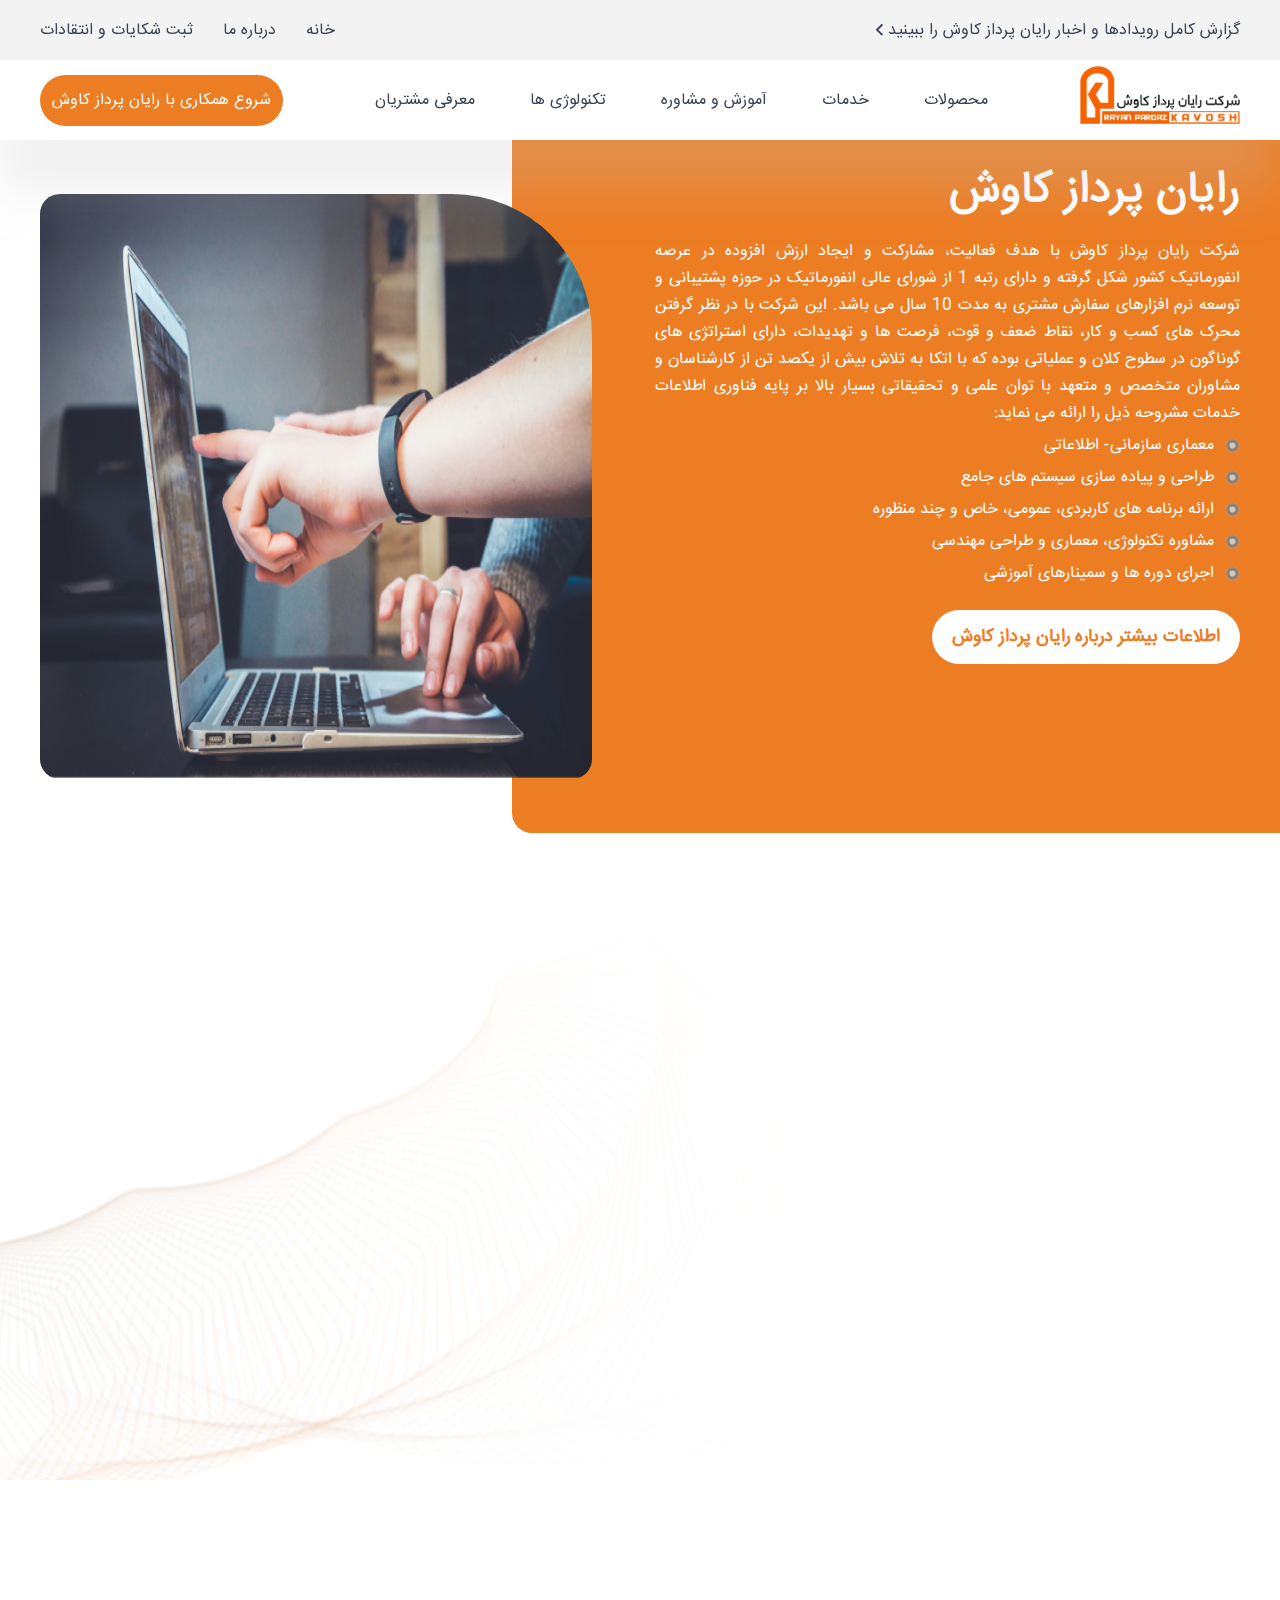
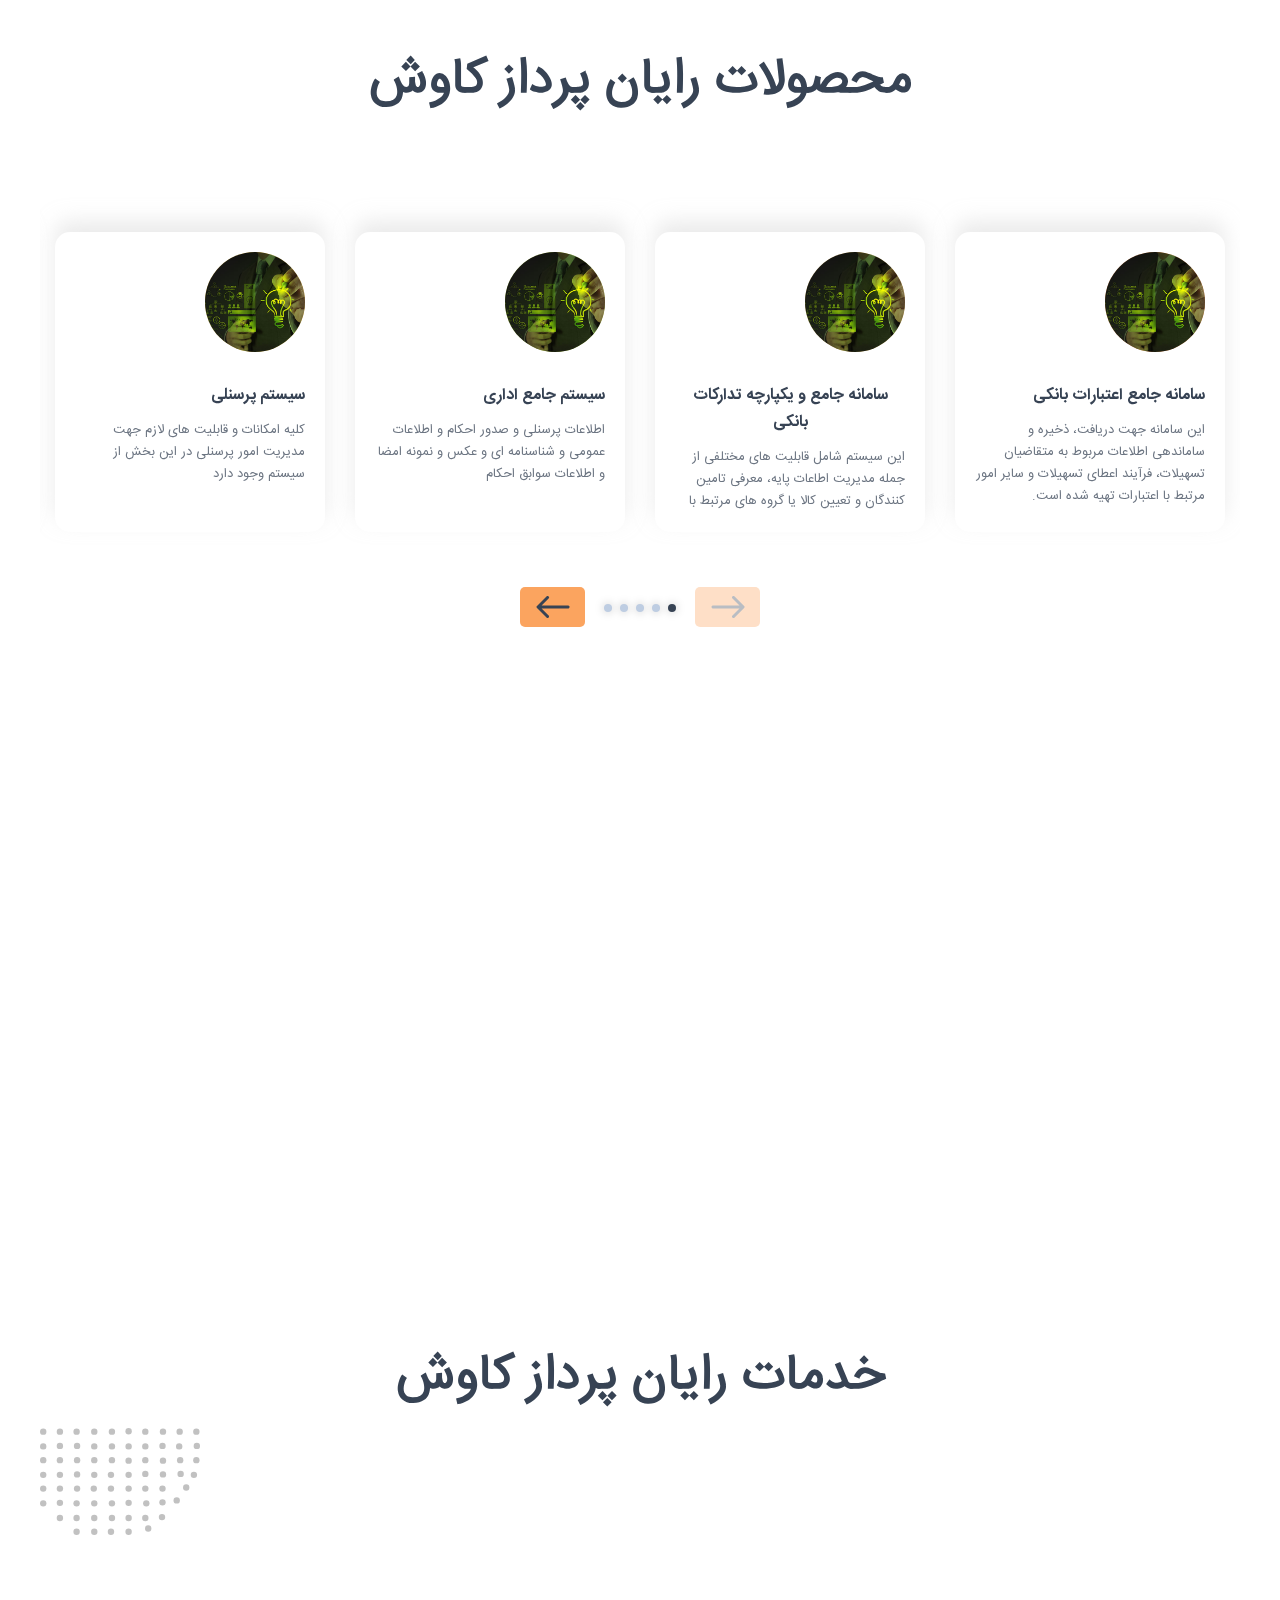
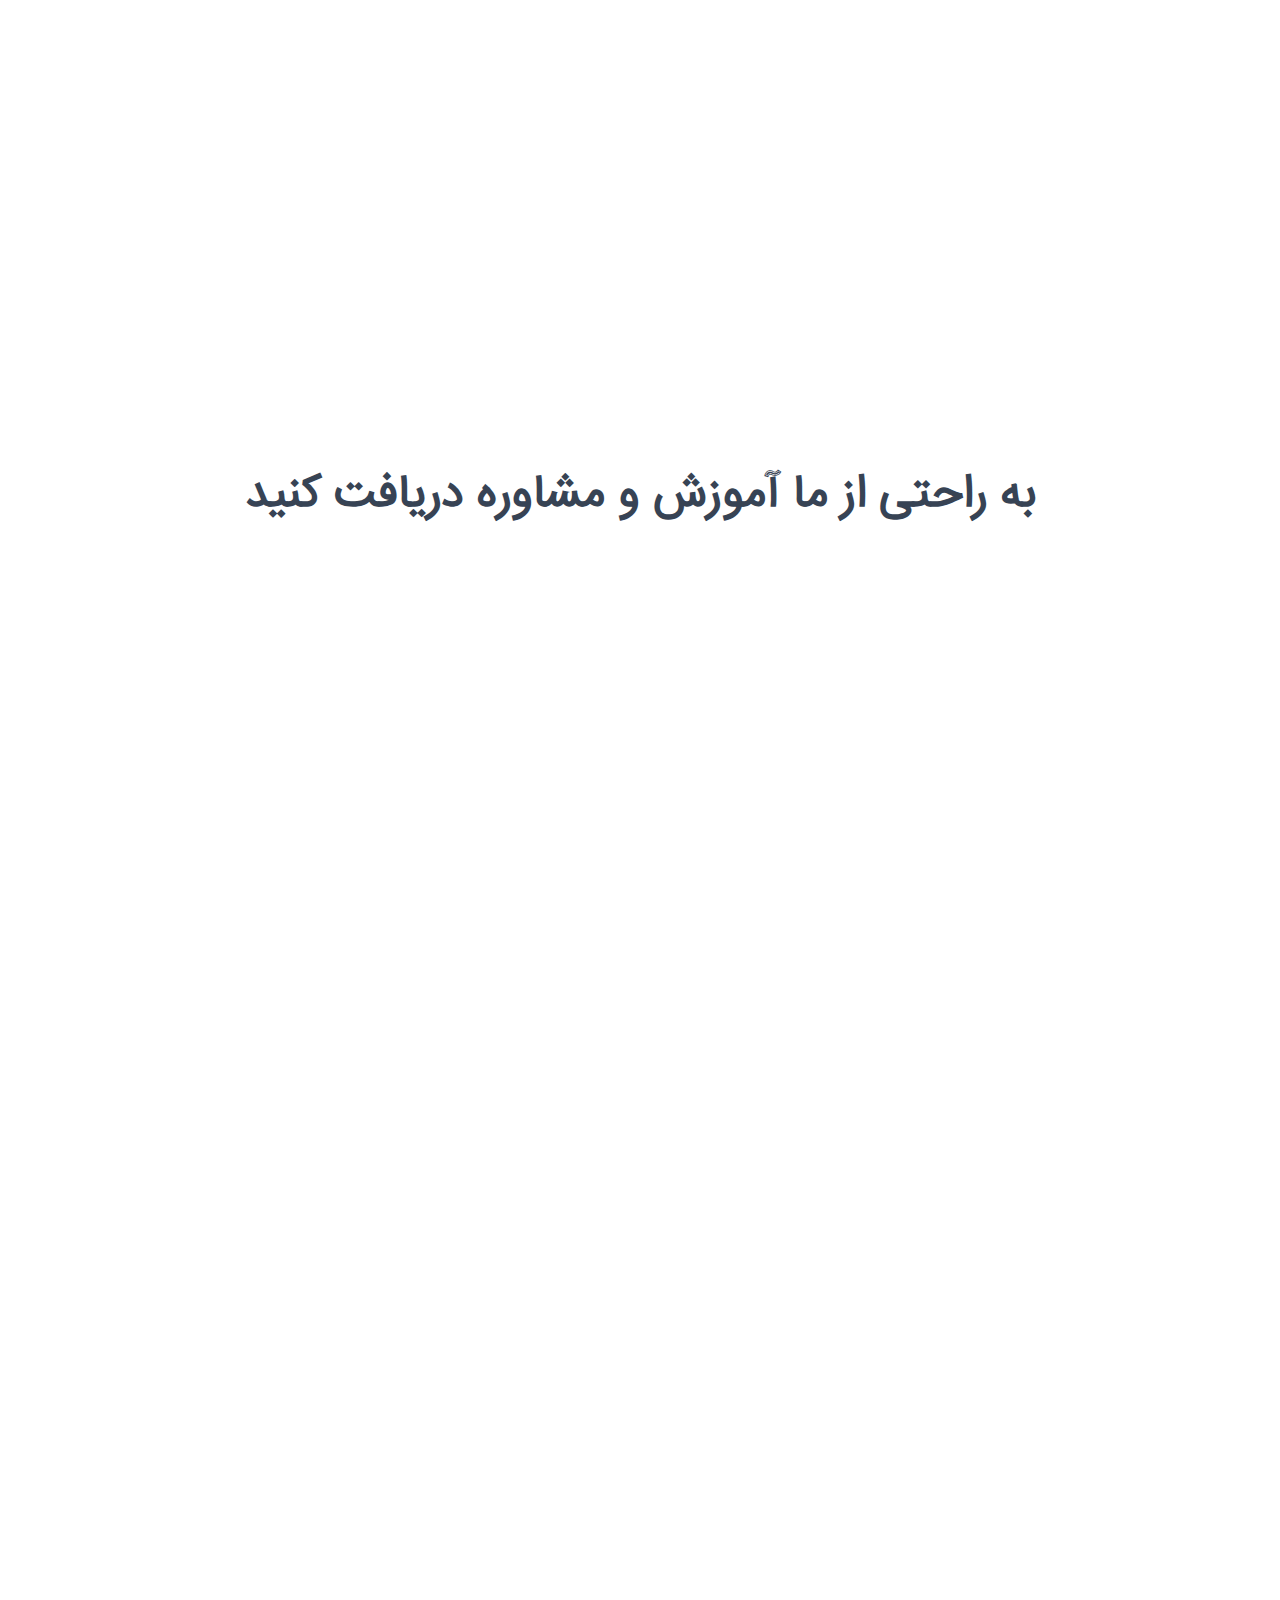
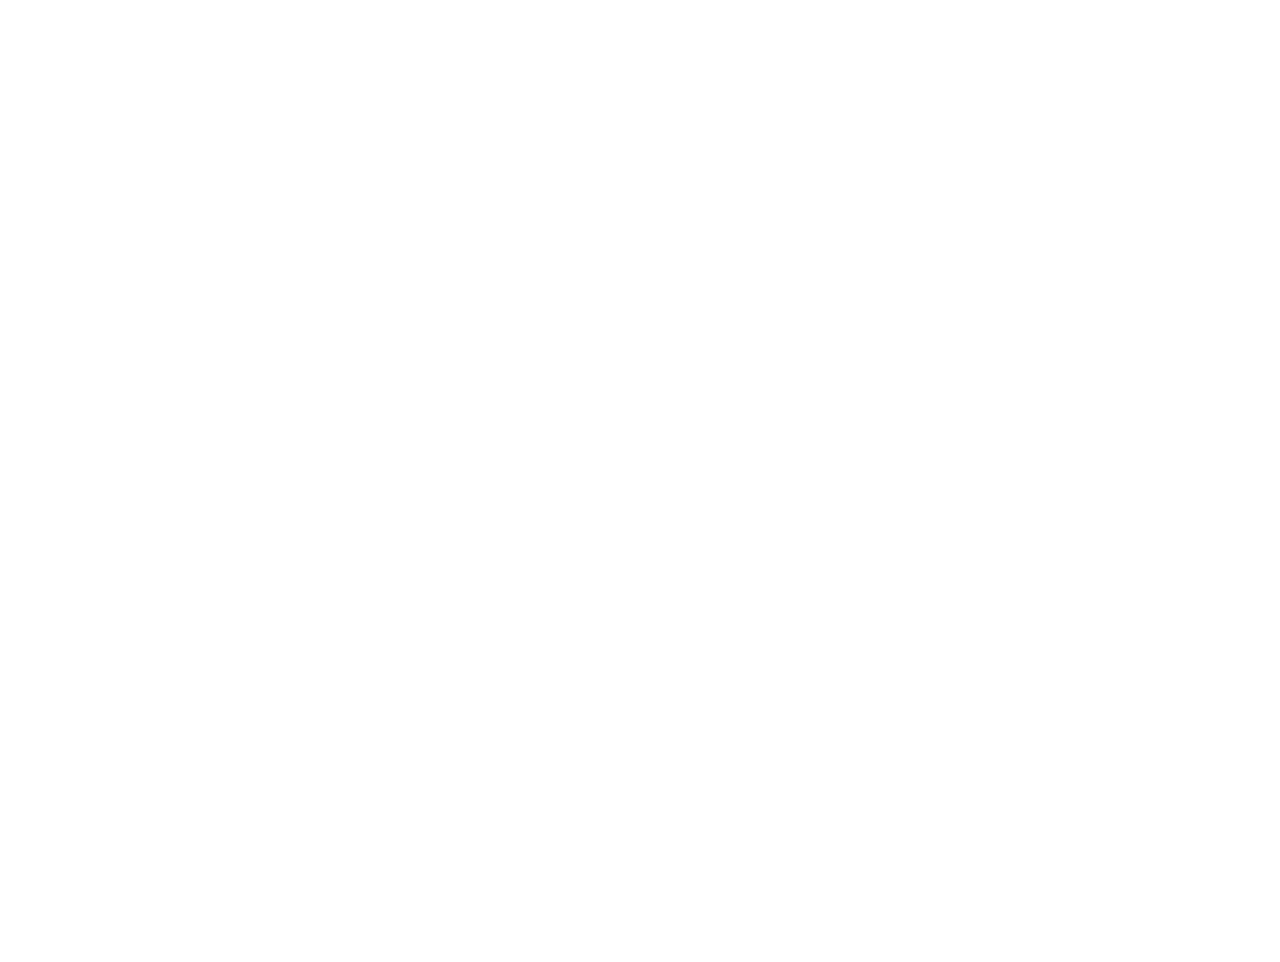
<file: index.html>
<!DOCTYPE html>
<html lang="en">

<head>
  <meta charset="UTF-8" />
  <meta http-equiv="X-UA-Compatible" content="IE=edge" />
  <meta name="viewport" content="width=device-width, initial-scale=1.0" />
  <link rel="shortcut icon" href="/images/favicon.ico" type="image/x-icon" />
  <link rel="stylesheet" href="https://cdnjs.cloudflare.com/ajax/libs/animate.css/4.1.1/animate.min.css" />
  <link rel="stylesheet" href="https://unpkg.com/swiper@8/swiper-bundle.min.css" />
  <link rel="stylesheet" href="/style.css" />
  <title>رایان پرداز کاوش</title>
</head>

<body>
  <!-- -------------------------------hamburger menu----------------------------- -->
  <div id="hamMenu" class="ham-menu">
    <div>
      <a class="header-link" href="/"> خانه </a>
      <a class="header-link" href="#products">محصولات</a>
      <a class="header-link" href="#services">خدمات</a>
      <a class="header-link" href="#consulting">آموزش و مشاوره</a>
      <a class="header-link" href="#techs">تکنولوژی ها</a>
      <a class="header-link" href="#customers">معرفی مشتریان</a>
      <a class="header-link" href="/about"> درباره ما </a>
      <a class="header-link" href="/complaint"> ثبت شکایات و انتقادات </a>
    </div>
    <a class="header-collaborate-ham" href="/collaborate">شروع همکاری با رایان پرداز کاوش</a>
  </div>
  <!-- -------------------------------header----------------------------- -->
  <header id="header" class="header animate__animated animate__fadeInDown">
    <!-- header top  -->
    <div id="headerTop">
      <div>
        <a href="#">
          گزارش کامل رویدادها و اخبار رایان پرداز کاوش را ببینید
        </a>
        <img src="/images/header_arrow.png" alt="arrow" />
      </div>
      <div>
        <a class="header-link" href="/"> خانه </a>
        <a class="header-link" href="/about"> درباره ما </a>
        <a class="header-link" href="/complaint"> ثبت شکایات و انتقادات </a>
      </div>
    </div>
    <!-- header bottom  -->
    <div>
      <a href="/">
        <img id="kavoshLogo" src="images/realLogo.jpg" alt="logo" />
      </a>
      <div>
        <a class="header-link" href="#products">محصولات</a>
        <a class="header-link" href="#services">خدمات</a>
        <a class="header-link" href="#consulting">آموزش و مشاوره</a>
        <a class="header-link" href="#techs">تکنولوژی ها</a>
        <a class="header-link" href="#customers">معرفی مشتریان</a>
      </div>
      <div>
        <a class="header-collaborate" href="/collaborate">شروع همکاری با رایان پرداز کاوش</a>
      </div>
      <div>
        <button id="hamButton"><img src="/images/ham.svg" alt="mobile menu"></button>
      </div>
    </div>
  </header>

  <!-- --------------------------------body------------------------------ -->
  <main id="main" class="main">
    <!-- -----------section one----------- -->
    <div class="main-section-one animate__animated animate__fadeInUp">
      <div>
        <div>رایان پرداز کاوش</div>
        <div>
          شرکت رایان پرداز کاوش با هدف فعالیت، مشارکت و ایجاد ارزش افزوده در عرصه انفورماتیک کشور شکل گرفته و دارای رتبه
          1 از
          شورای عالی انفورماتیک در حوزه پشتیبانی و توسعه نرم افزارهای سفارش مشتری به مدت 10 سال می باشد. این شرکت با در
          نظر گرفتن
          محرک های کسب و کار، نقاط ضعف و قوت، فرصت ها و تهدیدات، دارای استراتژی های گوناگون در سطوح کلان و عملیاتی بوده
          که با اتکا
          به تلاش بیش از یکصد تن از کارشناسان و مشاوران متخصص و متعهد با توان علمی و تحقیقاتی بسیار بالا بر پایه فناوری
          اطلاعات
          خدمات مشروحه ذیل را ارائه می نماید:
          <div class="sec-one-right-list">
            <div>
              <img src="/images/listIcon.png" alt="list icon">
              <span>معماری سازمانی- اطلاعاتی</span>
            </div>
            <div>
              <img src="/images/listIcon.png" alt="list icon">
              <span>طراحی و پیاده سازی سیستم های جامع</span>
            </div>
            <div>
              <img src="/images/listIcon.png" alt="list icon">
              <span>ارائه برنامه های کاربردی، عمومی، خاص و چند منظوره</span>
            </div>
            <div>
              <img src="/images/listIcon.png" alt="list icon">
              <span>مشاوره تکنولوژی، معماری و طراحی مهندسی</span>
            </div>
            <div>
              <img src="/images/listIcon.png" alt="list icon">
              <span>اجرای دوره ها و سمینارهای آموزشی</span>
            </div>
          </div>
        </div>
        <div>
          <a class="sec-one-right-about-btn" href="/about">
            اطلاعات بیشتر درباره رایان پرداز کاوش
          </a>
        </div>
      </div>
      <div><img src="/images/sec-one-image.png" alt="kavosh" /></div>
    </div>

    <!-- -----------section two----------- -->
    <div class="main-section-two">
      <div class="wow animate__animated animate__fadeInRight">
        <img src="/images/sec-two-image.png" alt="kavosh" />
      </div>
      <div class="wow animate__animated animate__fadeInLeft">
        <div>چرا رایان پرداز کاوش؟</div>
        <ul>
          <li>داشتن بیش از دو دهه سابقه در زمینه تولید نرم افزار های سفارش مشتری
            و سامانه های اداری</li>
          <li>تجارت گرانبها در پروژه های تولیدی، توسعه، نصب و راه اندازی،
            پشتیبانی و راهبری، و مشاوره های تخصصی</li>
          <li>قیمت مناسب محصولات و خدمات</li>
          <li>به کارگیری ابزار هوشمند و توسه یافته مختص شرکت</li>
          <li>استفاده از جدیدترین فناوری های حوزه آی تی و نرم افزار</li>
          <li>تیم قوی حرفه ای و با تجربه در حوزه نرم افزار و آی تی</li>
          <li>تیم توانمند مدیریتی و حسابداری</li>
          <li>واحد منابع انسانی توانمند</li>
          <li>مشتریان بزرگ بانکی، نهادها، سازمان های دولتی و غیر دولتی</li>
          <li>پاسخگویی تمامی نیازهای نرم افزاری در کوتاهترین زمان ممکن</li>
          <li>پایش مستمر سامانه های نرم افزاری ارائه شده در صورت تمایل
            مشتریان</li>
        </ul>
      </div>
    </div>

    <!-- -----------section three----------- -->
    <div id="products" class="main-section-three">
      <div>محصولات رایان پرداز کاوش</div>
      <div>
        <div class="swiper mySwiper">
          <div class="swiper-wrapper">
            <div class="swiper-slide">
              <div style="background: #ee964f">
                <img src="/images/productImage.jpg" alt="kavoush products" />
              </div>
              <div>سامانه جامع اعتبارات بانکی</div>
              <div>
                این سامانه جهت دریافت، ذخیره و ساماندهی اطلاعات مربوط به
                متقاضیان تسهیلات، فرآیند اعطای تسهیلات و سایر امور مرتبط با
                اعتبارات تهیه شده است.
              </div>
              <div class="swiper-slide-hover-cover">
                <a href="#">مشاهده جزییات</a>
              </div>
            </div>
            <div class="swiper-slide">
              <div style="background: #e5c16e">
                <img src="/images/productImage.jpg" alt="kavoush products" />
              </div>
              <div>سامانه جامع و یکپارچه تدارکات بانکی</div>
              <div>
                این سیستم شامل قابلیت های مختلفی از جمله مدیریت اطاعات پایه،
                معرفی تامین کنندگان و تعیین کالا یا گروه های مرتبط با تامین
                کننده
              </div>
            </div>
            <div class="swiper-slide">
              <div style="background: #adc648">
                <img src="/images/productImage.jpg" alt="kavoush products" />
              </div>
              <div>سیستم جامع اداری</div>
              <div>
                اطلاعات پرسنلی و صدور احکام و اطلاعات عمومی و شناسنامه ای و
                عکس و نمونه امضا و اطلاعات سوابق احکام
              </div>
            </div>
            <div class="swiper-slide">
              <div style="background: #f8d35b">
                <img src="/images/productImage.jpg" alt="kavoush products" />
              </div>
              <div>سیستم پرسنلی</div>
              <div>
                کلیه امکانات و قابلیت های لازم جهت مدیریت امور پرسنلی در این
                بخش از سیستم وجود دارد
              </div>
            </div>
            <div class="swiper-slide">
              <div style="background: #ee964f">
                <img src="/images/productImage.jpg" alt="kavoush products" />
              </div>
              <div>سامانه جامع اعتبارات بانکی</div>
              <div>
                این سامانه جهت دریافت، ذخیره و ساماندهی اطلاعات مربوط به
                متقاضیان تسهیلات، فرآیند اعطای تسهیلات و سایر امور مرتبط با
                اعتبارات تهیه شده است.
              </div>
            </div>
            <div class="swiper-slide">
              <div style="background: #e5c16e">
                <img src="/images/productImage.jpg" alt="kavoush products" />
              </div>
              <div>سامانه جامع و یکپارچه تدارکات بانکی</div>
              <div>
                این سیستم شامل قابلیت های مختلفی از جمله مدیریت اطاعات پایه،
                معرفی تامین کنندگان و تعیین کالا یا گروه های مرتبط با تامین
                کننده
              </div>
            </div>
            <div class="swiper-slide">
              <div style="background: #adc648">
                <img src="/images/productImage.jpg" alt="kavoush products" />
              </div>
              <div>سیستم جامع اداری</div>
              <div>
                اطلاعات پرسنلی و صدور احکام و اطلاعات عمومی و شناسنامه ای و
                عکس و نمونه امضا و اطلاعات سوابق احکام
              </div>
            </div>
            <div class="swiper-slide">
              <div style="background: #f8d35b">
                <img src="/images/productImage.jpg" alt="kavoush products" />
              </div>
              <div>سیستم پرسنلی</div>
              <div>
                کلیه امکانات و قابلیت های لازم جهت مدیریت امور پرسنلی در این
                بخش از سیستم وجود دارد
              </div>
            </div>
          </div>
          <button class="swiper-button-next">
            <img src="/images/next-btn-icon.png" alt="" />
          </button>
          <button class="swiper-button-prev">
            <img src="/images/prev-btn-icon.png" alt="" />
          </button>
          <div class="swiper-pagination"></div>
        </div>
        <div class="wow animate__animated animate__fadeInUpBig"></div>
      </div>
    </div>

    <!-- -----------section four----------- -->
    <div class="main-section-four">
      <img class="wow animate__animated animate__fadeInRight" src="/images/banner.png" alt="kavoush ads" />
    </div>

    <!-- -----------section five----------- -->
    <div id="services" class="main-section-five">
      <div>خدمات رایان پرداز کاوش</div>
      <div>
        <div class="wow animate__animated animate__fadeInRight">
          <img src="/images/service-1.png" alt="kavosh service" />
          <div>
            ارائه دهنده کلیه خدمات تولید، طراحی، نصب و راه اندازی سفارش مشتری،
            خدمات آموزش، خدمات پشتیبانی و راهبری از سامانه ها و سیستم های
            ارائه شده به مشتریان.
          </div>
        </div>
        <div class="wow animate__animated animate__zoomIn">
          <img src="/images/service-2.png" alt="kavosh service" />
          <div>
            ارائه دهنده خدمات مشاوره ای و تهیه REP پروژهای نرم افزاری، سیستم
            های اداری، مالی، حقوقی، بانکی و غیره
          </div>
        </div>
        <div class="wow animate__animated animate__fadeInLeft">
          <img src="/images/service-3.png" alt="kavosh service" />
          <div>
            طراحی، اجرا، نظارت و مشاوره در پروژه های نرم افزاری و سخت افزاری و
            شبکه های کامپوتری و سایت های اینترنتی
          </div>
        </div>
        <img src="/images/services-bg.svg" alt="kavosh landing bg" />
      </div>
    </div>

    <!-- -------------section six-------------- -->
    <div id="consulting" class="main-section-six">
      <div>به راحتی از ما آموزش و مشاوره دریافت کنید</div>
      <div>
        <div class="wow animate__animated animate__fadeInRight">
          <img src="/images/educate-1.png" alt="kavosh educating system" />
        </div>
        <div class="wow animate__animated animate__fadeInLeft">
          <img src="/images/educate-2.png" alt="kavosh educating system" />
        </div>
        <div class="wow animate__animated animate__fadeInUp">
          <img src="/images/educate-3.png" alt="kavosh educating system" />
        </div>
        <div class="wow animate__animated animate__fadeInUp">
          <img src="/images/educate-4.png" alt="kavosh educating system" />
        </div>
      </div>
    </div>

    <!-- -------------section seven-------------- -->
    <div id="techs" class="main-section-seven wow animate__animated animate__fadeInUp">
      <div>تکنولوژی های مورد استفاده در رایان پرداز کاوش</div>
      <div>
        <div class="swiper mySwiper techSwiper">
          <div class="swiper-wrapper">
            <div id="customers-logo" class="swiper-slide-tech swiper-slide">
              <img src="/images/techs/tech-1.png" alt="kavosh technologies">
            </div>
            <div id="customers-logo" class="swiper-slide-tech swiper-slide">
              <img src="/images/techs/tech-2.png" alt="kavosh technologies">
            </div>
            <div id="customers-logo" class="swiper-slide-tech swiper-slide">
              <img src="/images/techs/tech-3.png" alt="kavosh technologies">
            </div>
            <div id="customers-logo" class="swiper-slide-tech swiper-slide">
              <img src="/images/techs/tech-4.png" alt="kavosh technologies">
            </div>
            <div id="customers-logo" class="swiper-slide-tech swiper-slide">
              <img src="/images/techs/tech-5.png" alt="kavosh technologies">
            </div>
            <div id="customers-logo" class="swiper-slide-tech swiper-slide">
              <img src="/images/techs/tech-6.png" alt="kavosh technologies">
            </div>
            <div id="customers-logo" class="swiper-slide-tech swiper-slide">
              <img src="/images/techs/tech-8.png" alt="kavosh technologies">
            </div>
            <div id="customers-logo" class="swiper-slide-tech swiper-slide">
              <img src="/images/techs/tech-9.png" alt="kavosh technologies">
            </div>
          </div>
        </div>
        <div class="swiper-pagination-tech"></div>
      </div>
    </div>
    </div>

    <!-- -------------section eight-------------- -->
    <div id="customers" class="main-section-eight wow animate__animated animate__fadeInUp">
      <div>
        <span>کسب و کارهایی که به ما اعتماد کرده اند</span>
        <span>بیش از ۴۰ مجموعه ی بزرگ و کوچک در ایران به رایان پرداز کاوش اطمینان کرده اند</span>
      </div>
      <div>
        <div class="swiper mySwiper techSwiper">
          <div class="swiper-wrapper">
            <div id="customers-logo" class="swiper-slide-tech swiper-slide">
              <img src="/images/customers/1.png" alt="kavosh customers">
            </div>
            <div id="customers-logo" class="swiper-slide-tech swiper-slide">
              <img src="/images/customers/2.png" alt="kavosh customers">
            </div>
            <div id="customers-logo" class="swiper-slide-tech swiper-slide">
              <img src="/images/customers/3.png" alt="kavosh customers">
            </div>
            <div id="customers-logo" class="swiper-slide-tech swiper-slide">
              <img src="/images/customers/4.png" alt="kavosh customers">
            </div>
            <div id="customers-logo" class="swiper-slide-tech swiper-slide">
              <img src="/images/customers/5.png" alt="kavosh customers">
            </div>
            <div id="customers-logo" class="swiper-slide-tech swiper-slide">
              <img src="/images/customers/6.png" alt="kavosh customers">
            </div>
            <div id="customers-logo" class="swiper-slide-tech swiper-slide">
              <img src="/images/customers/7.png" alt="kavosh customers">
            </div>
            <div id="customers-logo" class="swiper-slide-tech swiper-slide">
              <img src="/images/customers/8.png" alt="kavosh customers">
            </div>
            <div id="customers-logo" class="swiper-slide-tech swiper-slide">
              <img src="/images/customers/9.png" alt="kavosh customers">
            </div>
            <div id="customers-logo" class="swiper-slide-tech swiper-slide">
              <img src="/images/customers/10.png" alt="kavosh customers">
            </div>
            <div id="customers-logo" class="swiper-slide-tech swiper-slide">
              <img src="/images/customers/11.png" alt="kavosh customers">
            </div>
            <div id="customers-logo" class="swiper-slide-tech swiper-slide">
              <img src="/images/customers/12.png" alt="kavosh customers">
            </div>
            <div id="customers-logo" class="swiper-slide-tech swiper-slide">
              <img src="/images/customers/13.png" alt="kavosh customers">
            </div>
            <div id="customers-logo" class="swiper-slide-tech swiper-slide">
              <img src="/images/customers/14.png" alt="kavosh customers">
            </div>
            <div id="customers-logo" class="swiper-slide-tech swiper-slide">
              <img src="/images/customers/15.png" alt="kavosh customers">
            </div>
            <div id="customers-logo" class="swiper-slide-tech swiper-slide">
              <img src="/images/customers/16.png" alt="kavosh customers">
            </div>
            <div id="customers-logo" class="swiper-slide-tech swiper-slide">
              <img src="/images/customers/17.png" alt="kavosh customers">
            </div>
            <div id="customers-logo" class="swiper-slide-tech swiper-slide">
              <img src="/images/customers/18.png" alt="kavosh customers">
            </div>
            <div id="customers-logo" class="swiper-slide-tech swiper-slide">
              <img src="/images/customers/19.png" alt="kavosh customers">
            </div>
            <div id="customers-logo" class="swiper-slide-tech swiper-slide">
              <img src="/images/customers/20.png" alt="kavosh customers">
            </div>
          </div>
        </div>
        <div class="swiper-pagination-tech"></div>
      </div>
    </div>
    </div>
  </main>

  <!-- ------------------------------footer------------------------------ -->
  <footer id="footer" class="footer wow animate__animated animate__fadeInUp">
    <!-- section one -->
    <div>
      <a class="header-link" href="/"> خانه </a>
      <a class="header-link" href="/about"> درباره ما </a>
      <a class="header-link" href="/complaint"> ثبت شکایات و انتقادات </a>
    </div>
    <!-- section two -->
    <div>
      <div>
        <div>محصولات</div>
        <a href="#products">سامانه جامع اعتبارات بانکی</a>
        <a href="#products">سامانه جامع و یکپارچه تدارکات بانکی</a>
        <a href="#products">سیستم جامع اداری</a>
        <a href="#products">سیستم پرسنلی</a>
        <a href="#products">بیشتر</a>
      </div>
      <div>
        <div>خدمات</div>
        <a href="#services">تولید، طراحی، نصب و راه اندازی</a>
        <a href="#services">خدمات مشاوره ای و تهیه rep </a>
        <a href="#services">طراحی، اجرا، نظارت و مشاوره </a>
      </div>
      <div>
        <div>آموزش و مشاوره</div>
        <a href="#consulting">مشاوره تخصصی</a>
        <a href="#consulting">بسته های آموزشی</a>
        <a href="#consulting">آموزش های حضوری</a>
        <a href="#consulting">آموزش های غیر حضوری</a>
      </div>
      <div>
        <div>تکنولوژی ها</div>
        <a href="#techs">.Net</a>
        <a href="#techs">Java</a>
        <a href="#techs">Node</a>
        <a href="#techs">SQL</a>
        <a href="#techs">Big Data</a>
      </div>
      <div>
        <div>معرفی مشتریان</div>
        <a href="#customers">بانک ملت</a>
        <a href="#customers">بانک ملی</a>
        <a href="#customers">بانک تجارت</a>
        <a href="#customers">بانک مسکن</a>
        <a href="#customers">بیشتر</a>
      </div>
    </div>
    <!-- section three -->
    <div>
      <a href="/">
        <img src="/images/logo.png" alt="kavosh">
      </a>
      <div>
        آدرس : تهران - خیابان قائم مقام فراهانی - بالاتر از خیابان مطهری، کوچه شهدا خبرنگار ( دوم سابق ) پلاک ۶، واحد ۲
      </div>
      <div>
        <a style="text-decoration: none;color: #374354;" href=" tel:+982188580480">
          تلفن : ۰۲۱۸۸۵۸۰۴۸۰
        </a>
      </div>
    </div>
    <!-- section four -->
    <div>
      <div>
        <button id="backToTop"><img src="/images/topArrow.png" alt="top to kavosh"></button>
        <span>برگشت به بالا</span>
      </div>
      <div>
      </div>
      <div>
        <a href="#">
          <svg width="21" height="21" viewBox="0 0 21 21" fill="none" xmlns="http://www.w3.org/2000/svg">
            <g clip-path="url(#clip0_235_401)">
              <path
                d="M14.2891 2.05664H5.95573C3.65454 2.05664 1.78906 3.92212 1.78906 6.22331V14.5566C1.78906 16.8578 3.65454 18.7233 5.95573 18.7233H14.2891C16.5902 18.7233 18.4557 16.8578 18.4557 14.5566V6.22331C18.4557 3.92212 16.5902 2.05664 14.2891 2.05664Z"
                stroke="#E3F9FF" stroke-width="2" stroke-linecap="round" stroke-linejoin="round" />
              <path
                d="M13.4548 9.86588C13.5577 10.5594 13.4392 11.2677 13.1163 11.8901C12.7934 12.5124 12.2825 13.0171 11.6562 13.3323C11.0299 13.6475 10.3202 13.7572 9.62799 13.6458C8.93577 13.5344 8.2963 13.2076 7.80053 12.7118C7.30477 12.2161 6.97794 11.5766 6.86656 10.8844C6.75517 10.1922 6.86489 9.48246 7.18011 8.85619C7.49532 8.22992 7.99999 7.71899 8.62232 7.39608C9.24465 7.07316 9.95296 6.9547 10.6465 7.05754C11.3539 7.16245 12.0089 7.4921 12.5146 7.9978C13.0203 8.5035 13.3499 9.15844 13.4548 9.86588Z"
                stroke="#E3F9FF" stroke-width="2" stroke-linecap="round" stroke-linejoin="round" />
              <ellipse cx="14.7034" cy="5.8042" rx="1.2503" ry="1.25" fill="#E3F9FF" />
            </g>
            <defs>
              <clipPath id="clip0_235_401">
                <rect width="20" height="20" fill="white" transform="translate(0.121094 0.388672)" />
              </clipPath>
            </defs>
          </svg>
        </a>
        <a href="#">
          <svg width="21" height="20" viewBox="0 0 21 20" fill="none" xmlns="http://www.w3.org/2000/svg">
            <path
              d="M20.3418 2.30769C19.5918 2.76923 18.8418 2.92308 17.9668 3.07692C18.8418 2.46154 19.4668 1.53846 19.7168 0.307692C18.9668 0.923077 18.0918 1.23077 17.0918 1.53846C16.3418 0.615385 15.2168 0 14.0918 0C11.9668 0 10.0918 2.30769 10.0918 5.07692C10.0918 5.53846 10.0918 5.84615 10.2168 6.15385C6.8418 6 3.7168 4 1.7168 0.923077C1.3418 1.69231 1.2168 2.46154 1.2168 3.53846C1.2168 5.23077 1.9668 6.76923 3.0918 7.69231C2.4668 7.69231 1.8418 7.38462 1.2168 7.07692C1.2168 9.53846 2.5918 11.5385 4.4668 12C4.0918 12.1538 3.7168 12.1538 3.3418 12.1538C3.0918 12.1538 2.8418 12.1538 2.5918 12C3.0918 14 4.5918 15.5385 6.4668 15.5385C5.0918 16.9231 3.3418 17.6923 1.3418 17.6923C0.966797 17.6923 0.716797 17.6923 0.341797 17.6923C2.2168 19.0769 4.3418 20 6.5918 20C14.0918 20 18.2168 12.3077 18.2168 5.69231C18.2168 5.53846 18.2168 5.23077 18.2168 5.07692C19.0918 4.30769 19.8418 3.38462 20.3418 2.30769Z"
              fill="#E3F9FF" />
          </svg>
        </a>
        <a href="https://www.linkedin.com/company/rpkavosh/" target="_blank">
          <img src="/images/linkedin.png" alt="linkedin" style="width:20px;">
        </a>
        <a href="https://www.facebook.com/rpkavosh/" target="_blank">
          <svg width="11" height="18" viewBox="0 0 11 18" fill="none" xmlns="http://www.w3.org/2000/svg">
            <path
              d="M3.32522 18.0005L3.3 10.1255H0V6.75049H3.3V4.50049C3.3 1.46389 5.13866 0.000488281 7.78732 0.000488281C9.05605 0.000488281 10.1465 0.097092 10.4642 0.14027V3.31369L8.62726 3.31455C7.18677 3.31455 6.90786 4.0146 6.90786 5.04188V6.75049H11L9.9 10.1255H6.90785V18.0005H3.32522Z"
              fill="#E3F9FF" />
          </svg>
        </a>
      </div>
    </div>
  </footer>
  <script src="https://unpkg.com/swiper@8/swiper-bundle.min.js"></script>
</body>
<script src="/script.js"></script>
<script src="/Wow.min.js"></script>
<script>
  new WOW().init();
  window.addEventListener("scroll", () => {
    if (window.scrollY > 50) {
      document.getElementById("headerTop").classList.add("header-in-scroll");
    } else if (window.scrollY < 50) {
      document.getElementById("headerTop").classList.remove("header-in-scroll");
    }
  });
</script>

</html>
</file>
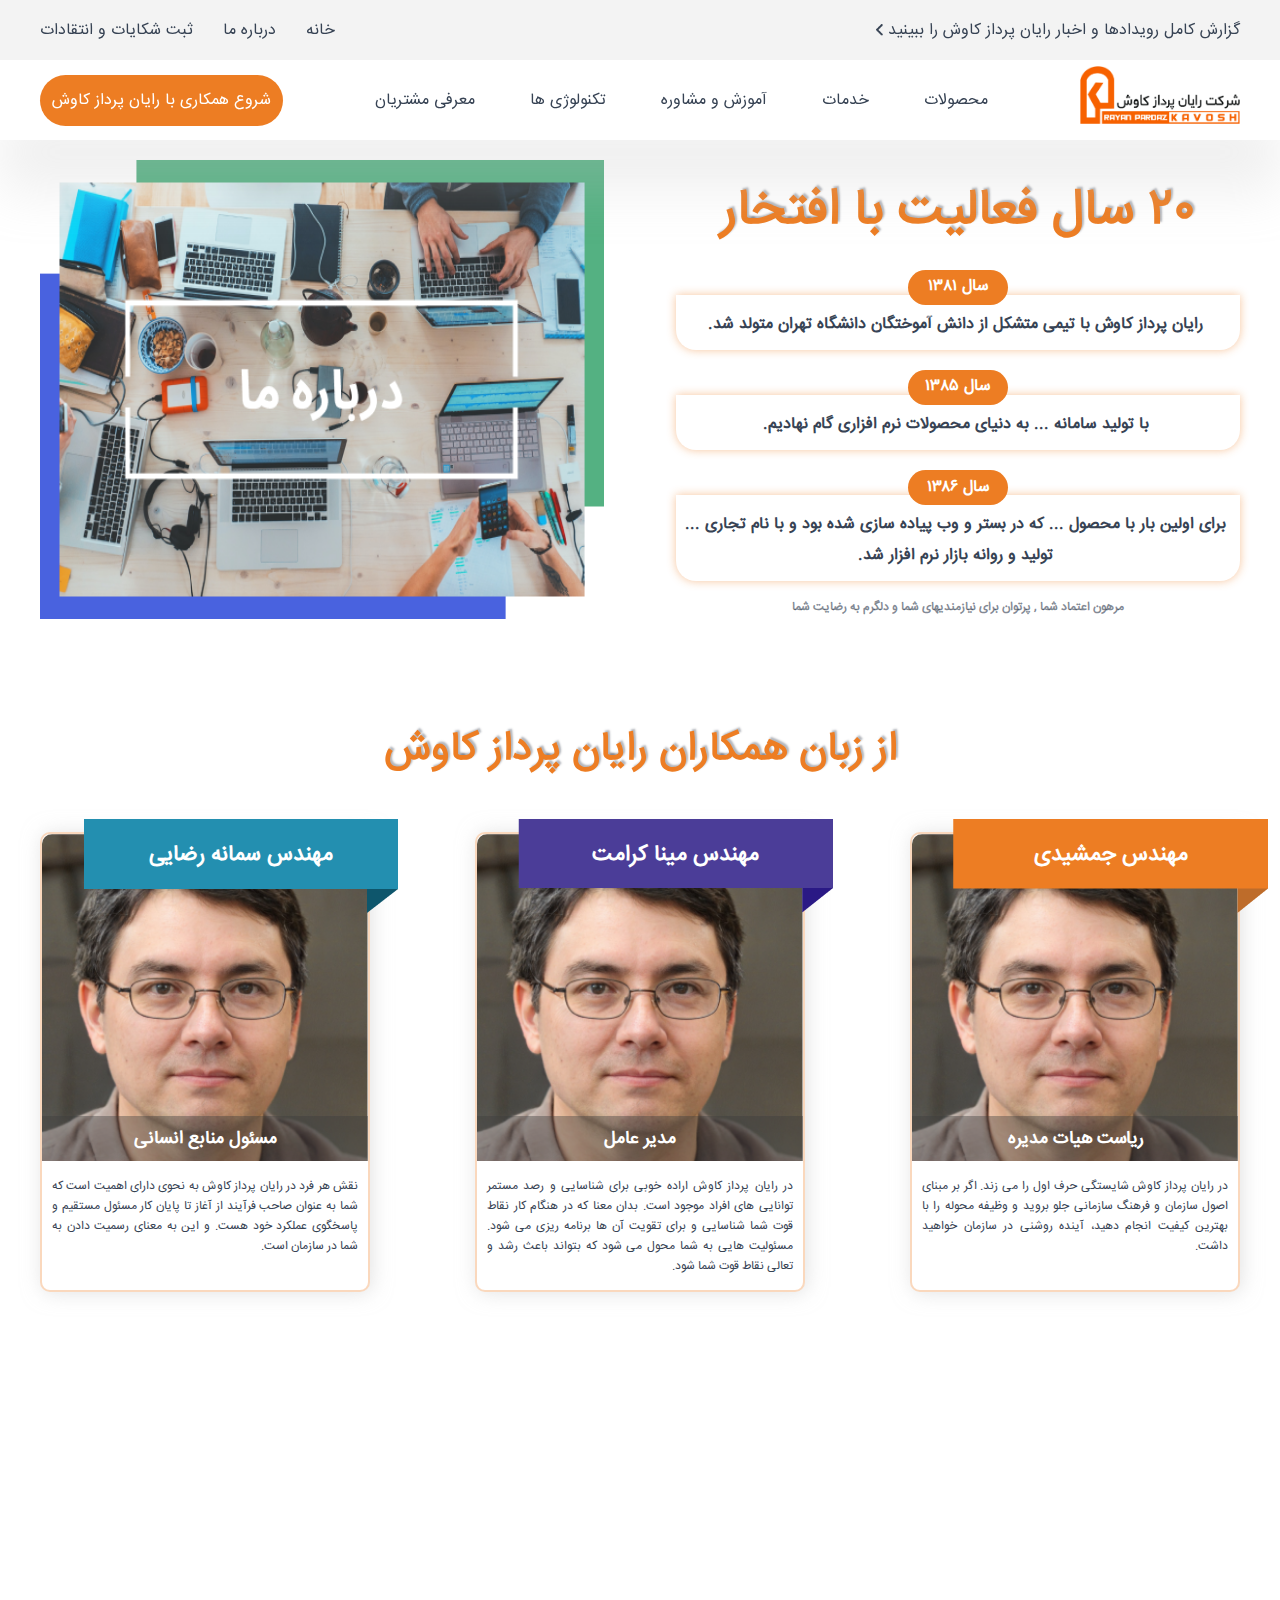
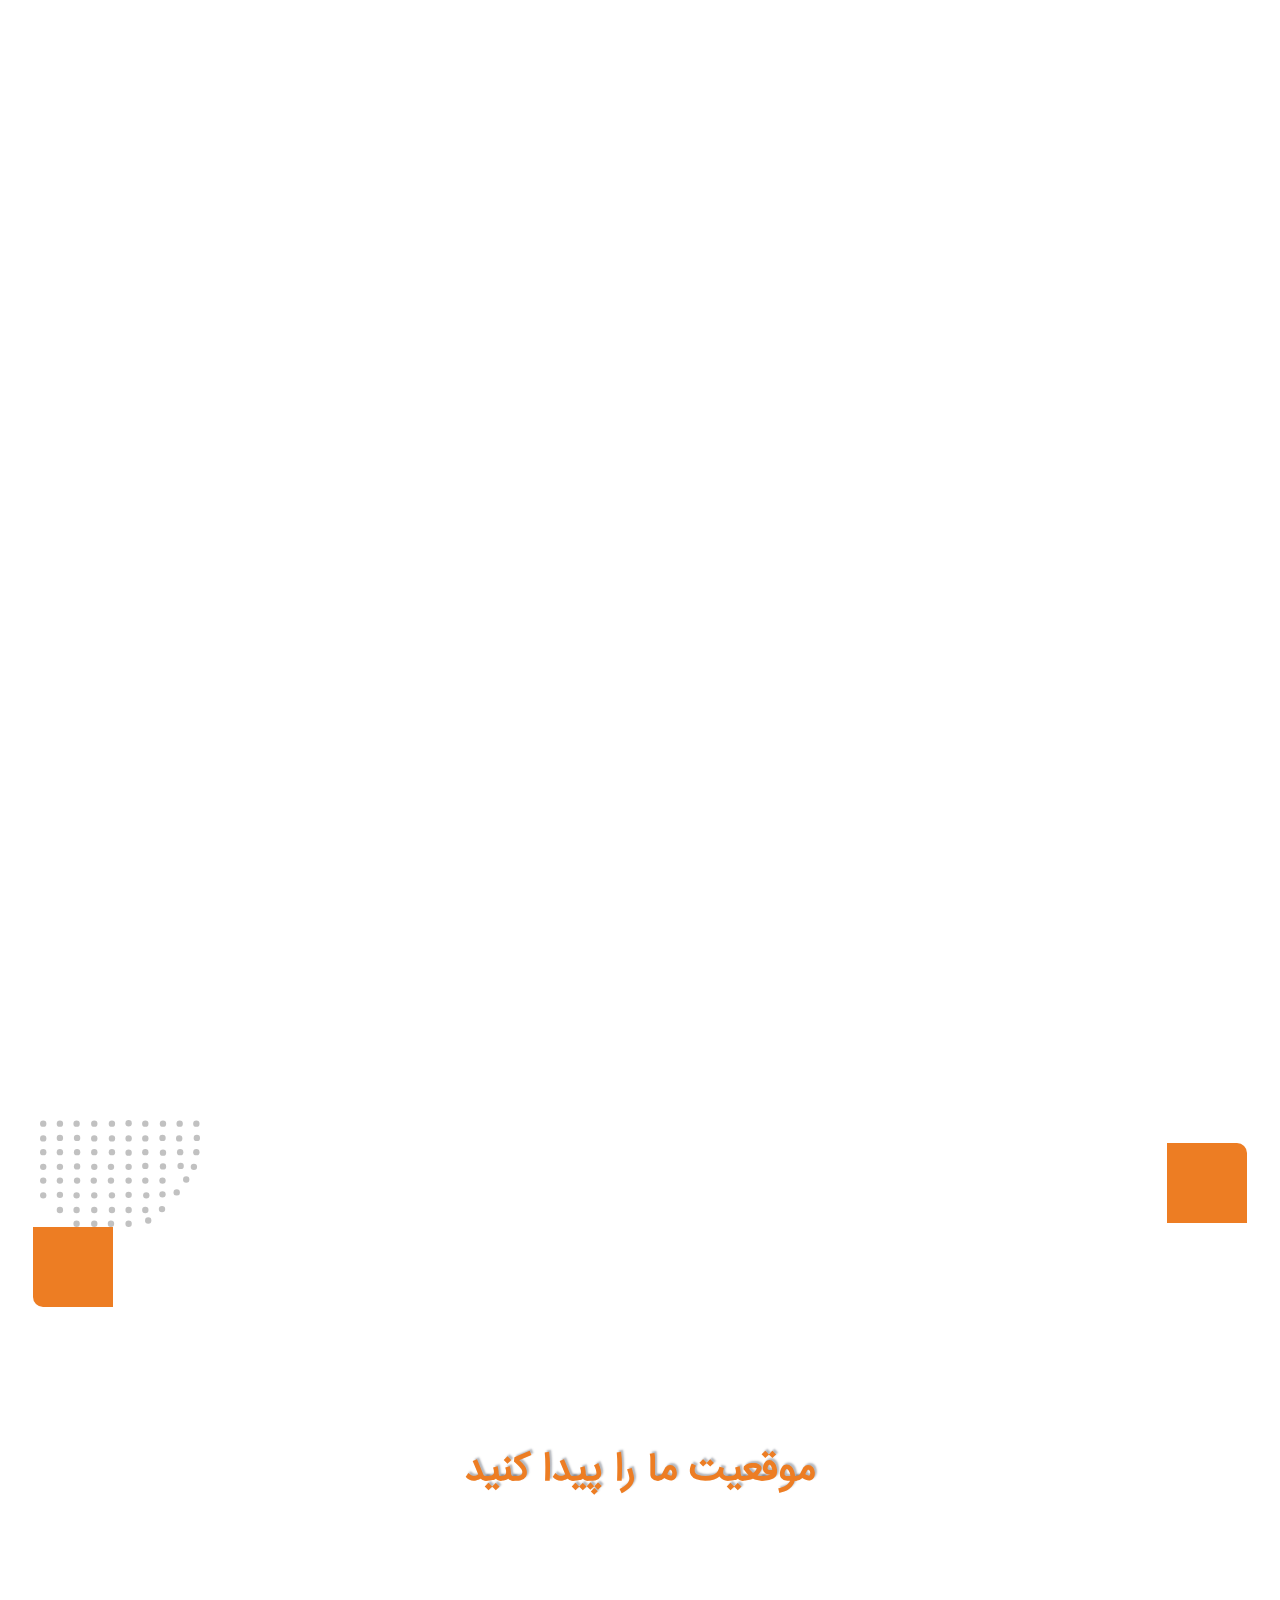
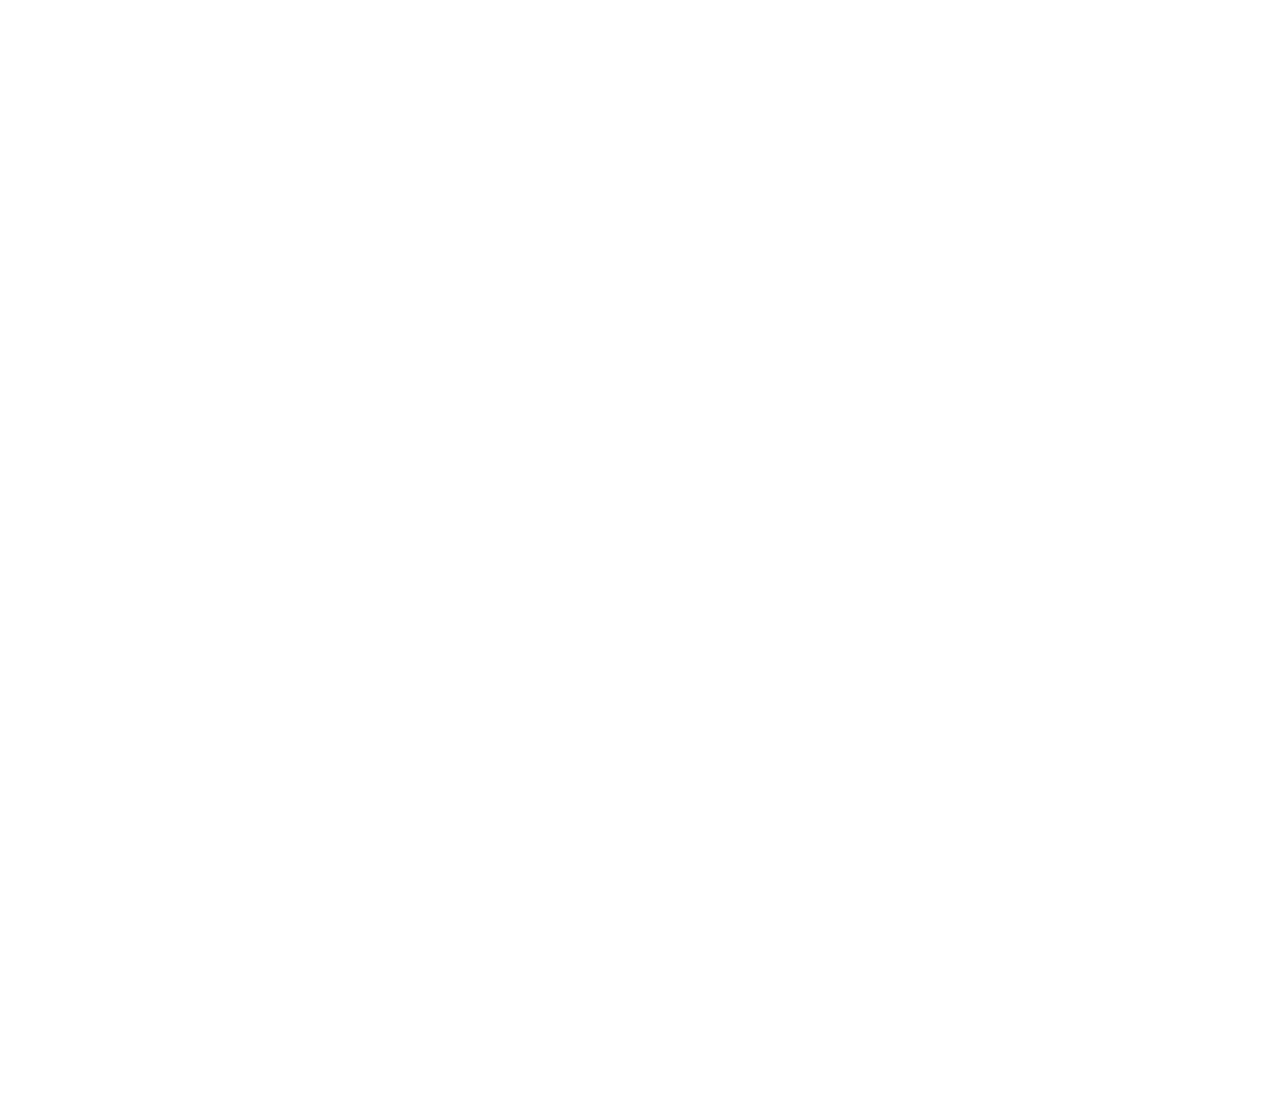
<file: about.html>
<!DOCTYPE html>
<html lang="en">

<head>
  <meta charset="UTF-8" />
  <meta http-equiv="X-UA-Compatible" content="IE=edge" />
  <meta name="viewport" content="width=device-width, initial-scale=1.0" />
  <link rel="stylesheet" href="https://cdnjs.cloudflare.com/ajax/libs/animate.css/4.1.1/animate.min.css" />
  <link href="https://api.mapbox.com/mapbox-gl-js/v2.8.2/mapbox-gl.css" rel="stylesheet" />
  <script src="https://api.mapbox.com/mapbox-gl-js/v2.8.2/mapbox-gl.js"></script>
  <link rel="stylesheet" href="/style.css" />
  <title>درباره ی رایان پرداز کاوش</title>
</head>

<body>
  <!-- -------------------------------hamburger menu----------------------------- -->
  <div id="hamMenu" class="ham-menu">
    <div>
      <a class="header-link" href="/"> خانه </a>
      <a class="header-link" href="#products">محصولات</a>
      <a class="header-link" href="#services">خدمات</a>
      <a class="header-link" href="#consulting">آموزش و مشاوره</a>
      <a class="header-link" href="#techs">تکنولوژی ها</a>
      <a class="header-link" href="#customers">معرفی مشتریان</a>
      <a class="header-link" href="/about"> درباره ما </a>
      <a class="header-link" href="/complaint"> ثبت شکایات و انتقادات </a>
    </div>
    <a class="header-collaborate-ham" href="/collaborate">شروع همکاری با رایان پرداز کاوش</a>
  </div>
  <!-- -------------------------------header----------------------------- -->
  <header id="header" class="header animate__animated animate__fadeInDown">
    <!-- header top  -->
    <div id="headerTop">
      <div>
        <a href="#">
          گزارش کامل رویدادها و اخبار رایان پرداز کاوش را ببینید
        </a>
        <img src="/images/header_arrow.png" alt="arrow" />
      </div>
      <div>
        <a class="header-link" href="/"> خانه </a>
        <a class="header-link" href="/about"> درباره ما </a>
        <a class="header-link" href="/complaint"> ثبت شکایات و انتقادات </a>
      </div>
    </div>
    <!-- header bottom  -->
    <div>
      <a href="/">
        <img id="kavoshLogo" src="images/realLogo.jpg" alt="logo" />
      </a>
      <div>
        <a class="header-link" href="#products">محصولات</a>
        <a class="header-link" href="#services">خدمات</a>
        <a class="header-link" href="#consulting">آموزش و مشاوره</a>
        <a class="header-link" href="#techs">تکنولوژی ها</a>
        <a class="header-link" href="#customers">معرفی مشتریان</a>
      </div>
      <div>
        <a class="header-collaborate" href="/collaborate">شروع همکاری با رایان پرداز کاوش</a>
      </div>
      <div>
        <button id="hamButton"><img src="/images/ham.svg" alt="mobile menu"></button>
      </div>
    </div>
  </header>
  <!-- ----------------------------------------about---------------------------------------------- -->
  <main id="about" class="about">
    <!-- ---------------section one--------------- -->
    <div class="about-section-one">
      <div class="animate__animated animate__fadeInDown wow">
        <div>۲۰ سال فعالیت با افتخار</div>
        <div>
          <div class="animate__animated animate__fadeInUp wow">
            <div>
              سال ۱۳۸۱
            </div>
            <div>
              رایان پرداز کاوش با تیمی متشکل از دانش آموختگان دانشگاه تهران متولد شد.
            </div>
          </div>
          <div class="animate__animated animate__fadeInUp wow">
            <div>سال ۱۳۸۵</div>
            <div>با تولید سامانه ... به دنیای محصولات نرم افزاری گام نهادیم.</div>
          </div>
          <div class="animate__animated animate__fadeInUp wow" style="margin-bottom: 15px;">
            <div>سال ۱۳۸۶</div>
            <div>برای اولین بار با محصول ... که در
              بستر و وب پیاده سازی شده بود و با نام تجاری ... تولید و روانه
              بازار نرم افزار شد.</div>
          </div>
          <div class="wow animate__animated animate__fadeInUpBig"
            style="margin-top: unset;height: unset;color: #3743549f;font-size: 12px;margin: unset; padding: unset;justify-content: center;border: unset;box-shadow: unset;">
            مرهون اعتماد شما , پرتوان برای نیازمندیهای شما و دلگرم به رضایت شما
          </div>
        </div>
      </div>
      <div class="animate__animated animate__bounceIn wow">
        <img src="/images/aboutTop.png" alt="about kavosh" />
      </div>
    </div>

    <!-- ---------------section six--------------- -->
    <div class="about-section-six">
      <div class="wow animate__animated animate__fadeInDown">
        از زبان همکاران رایان پرداز کاوش
      </div>
      <div class="animate__animated animate__fadeInUp wow">
        <div>
          <div>
            <span>
              مهندس جمشیدی
            </span>
            <img src="/images/speek-3.png" alt="label">
          </div>
          <div>
            <img src="/images/speeker.png" alt="speeker">
            <div>ریاست هیات مدیره</div>
          </div>
          <div>
            در رایان پرداز کاوش شایستگی حرف اول را می زند. اگر بر مبنای اصول سازمان و فرهنگ سازمانی جلو بروید و وظیفه
            محوله را با
            بهترین کیفیت انجام دهید، آینده روشنی در سازمان خواهید داشت.
          </div>
        </div>

        <div>
          <div>
            <span>
              مهندس مینا کرامت
            </span>
            <img src="/images/speek-2.png" alt="label">
          </div>
          <div>
            <img src="/images/speeker.png" alt="speeker">
            <div>مدیر عامل</div>
          </div>
          <div>
            در رایان پرداز کاوش اراده خوبی برای شناسایی و رصد مستمر توانایی های افراد موجود است. بدان معنا که در هنگام
            کار نقاط قوت
            شما شناسایی و برای تقویت آن ها برنامه ریزی می شود. مسئولیت هایی به شما محول می شود که بتواند باعث رشد و
            تعالی نقاط قوت
            شما شود.
          </div>
        </div>

        <div>
          <div>
            <span>
              مهندس سمانه رضایی
            </span>
            <img src="/images/speek-1.png" alt="label">
          </div>
          <div>
            <img src="/images/speeker.png" alt="speeker">
            <div>مسئول منابع انسانی</div>
          </div>
          <div>
            نقش هر فرد در رایان پرداز کاوش به نحوی دارای اهمیت است که شما به عنوان صاحب فرآیند از آغاز تا پایان کار
            مسئول مستقیم و
            پاسخگوی عملکرد خود هست. و این به معنای رسمیت دادن به شما در سازمان است.
          </div>
        </div>

      </div>
    </div>

    <!-- ---------------section two--------------- -->
    <div class="about-section-two">
      <div class="wow animate__animated animate__fadeInDown">
        چارت سازمانی
      </div>
      <div>
        <div class="wow animate__animated animate__fadeIn">
          <div><img src="/images/avatar.png" alt="avatar" /></div>
          <div>آقای مهندس کورش برزگر جمشیدی</div>
          <div>بنیانگذار و رییس هیات مدیره و از اعضای هیات مدیره شرکت رایان پرداز کاوش</div>
        </div>
        <div class="wow animate__animated animate__fadeIn" data-wow-delay=".5s">
          <div><img src="/images/avatar.png" alt="avatar" /></div>
          <div>خانم مهندس مینا کرامت</div>
          <div>مدیرعامل و از اعضای هیات مدیره شرکت رایان پرداز کاوش</div>
        </div>
        <div class="wow animate__animated animate__fadeIn" data-wow-delay="1s">
          <div><img src="/images/avatar.png" alt="avatar" /></div>
          <div>خانم نازیلا برزگر جمشیدی</div>
          <div>نایب رییس و از اعضای هیات مدیره شرکت رایان پرداز کاوش</div>
        </div>
      </div>
    </div>

    <!-- ---------------section five--------------- -->
    <div class="about-section-five">
      <div class="wow animate__animated animate__fadeInDown">
        گالری تصاویر رایان پرداز کاوش
      </div>
      <div>

        <div>
          <div>
            <div>
              <div class="animate__animated wow animate__zoomIn animate__delay-1s"></div>
              <div class="animate__animated wow animate__zoomIn animate__delay-2s"></div>
            </div>
            <div class="animate__animated wow animate__zoomIn"></div>
          </div>
          <div>
            <div>
              <div class="animate__animated wow animate__zoomIn"></div>
              <div class="animate__animated wow animate__zoomIn animate__delay-1s"></div>
            </div>
            <div class="animate__animated wow animate__zoomIn animate__delay-2s"></div>
          </div>
        </div>

        <div>
          <div class="animate__animated wow animate__zoomIn"></div>
          <div class="animate__animated wow animate__zoomIn animate__delay-1s"></div>
        </div>

      </div>
    </div>

    <!-- ---------------section three--------------- -->
    <div class="about-section-three">
      <img src="/images/services-bg.svg" alt="background" />
      <div class="about-contact-bg-right"></div>
      <a class="wow animate__animated animate__fadeInRight" href="#mapTitle">
        <div>
          <img src="/images/location-icon.svg" alt="address" />
        </div>
        <div>
          <span>آدرس</span>
          <span>آدرس : تهران - خیابان قائم مقام فراهانی - بالاتر از خیابان مطهری،
            کوچه شهدا خبرنگار ( دوم سابق ) پلاک ۶، واحد ۲</span>
        </div>
      </a>
      <a class="wow animate__animated animate__fadeInUp" href="mailto:hr@rpkavosh.ir">
        <div>
          <img src="/images/email-icon.svg" alt="address" />
        </div>
        <div>
          <span>ایمیل</span>
          <span>HR@rpkavosh.ir</span>
        </div>
      </a>
      <a class="wow animate__animated animate__fadeInLeft" href="tel:+982188580480">
        <div>
          <img src="/images/phone-icon.svg" alt="address" />
        </div>
        <div>
          <span>تلفن</span>
          <span>
            ۰۲۱-۸۸۵۸۰۴۸۰
          </span>
        </div>
      </a>
      <div class="about-contact-bg-left"></div>
    </div>

    <!-- ---------------section four--------------- -->
    <div class="about-section-four">
      <div id="mapTitle">موقعیت ما را پیدا کنید</div>
      <div id="map"></div>
    </div>
  </main>

  <!-- ------------------------------footer------------------------------ -->
  <footer id="footer" class="footer wow animate__animated animate__fadeInUp">
    <!-- section one -->
    <div>
      <a class="header-link" href="/"> خانه </a>
      <a class="header-link" href="/about"> درباره ما </a>
      <a class="header-link" href="/complaint"> ثبت شکایات و انتقادات </a>
    </div>
    <!-- section two -->
    <div>
      <div>
        <div>محصولات</div>
        <a href="#products">سامانه جامع اعتبارات بانکی</a>
        <a href="#products">سامانه جامع و یکپارچه تدارکات بانکی</a>
        <a href="#products">سیستم جامع اداری</a>
        <a href="#products">سیستم پرسنلی</a>
        <a href="#products">بیشتر</a>
      </div>
      <div>
        <div>خدمات</div>
        <a href="#services">تولید، طراحی، نصب و راه اندازی</a>
        <a href="#services">خدمات مشاوره ای و تهیه rep </a>
        <a href="#services">طراحی، اجرا، نظارت و مشاوره </a>
      </div>
      <div>
        <div>آموزش و مشاوره</div>
        <a href="#consulting">مشاوره تخصصی</a>
        <a href="#consulting">بسته های آموزشی</a>
        <a href="#consulting">آموزش های حضوری</a>
        <a href="#consulting">آموزش های غیر حضوری</a>
      </div>
      <div>
        <div>تکنولوژی ها</div>
        <a href="#techs">.Net</a>
        <a href="#techs">Java</a>
        <a href="#techs">Node</a>
        <a href="#techs">SQL</a>
        <a href="#techs">Big Data</a>
      </div>
      <div>
        <div>معرفی مشتریان</div>
        <a href="#customers">بانک ملت</a>
        <a href="#customers">بانک ملی</a>
        <a href="#customers">بانک تجارت</a>
        <a href="#customers">بانک مسکن</a>
        <a href="#customers">بیشتر</a>
      </div>
    </div>
    <!-- section three -->
    <div>
      <a href="/">
        <img src="/images/logo.png" alt="kavosh">
      </a>
      <div>
        آدرس : تهران - خیابان قائم مقام فراهانی - بالاتر از خیابان مطهری، کوچه شهدا خبرنگار ( دوم سابق ) پلاک ۶، واحد ۲
      </div>
      <div>
        <a style="text-decoration: none;color: #374354;" href="tel:+982188580480">
          تلفن : ۰۲۱۸۸۵۸۰۴۸۰
        </a>
      </div>
    </div>
    <!-- section four -->
    <div>
      <div>
        <button id="backToTop"><img src="/images/topArrow.png" alt="top to kavosh"></button>
        <span>برگشت به بالا</span>
      </div>
      <div>
      </div>
      <div>
        <a href="#">
          <svg width="21" height="21" viewBox="0 0 21 21" fill="none" xmlns="http://www.w3.org/2000/svg">
            <g clip-path="url(#clip0_235_401)">
              <path
                d="M14.2891 2.05664H5.95573C3.65454 2.05664 1.78906 3.92212 1.78906 6.22331V14.5566C1.78906 16.8578 3.65454 18.7233 5.95573 18.7233H14.2891C16.5902 18.7233 18.4557 16.8578 18.4557 14.5566V6.22331C18.4557 3.92212 16.5902 2.05664 14.2891 2.05664Z"
                stroke="#E3F9FF" stroke-width="2" stroke-linecap="round" stroke-linejoin="round" />
              <path
                d="M13.4548 9.86588C13.5577 10.5594 13.4392 11.2677 13.1163 11.8901C12.7934 12.5124 12.2825 13.0171 11.6562 13.3323C11.0299 13.6475 10.3202 13.7572 9.62799 13.6458C8.93577 13.5344 8.2963 13.2076 7.80053 12.7118C7.30477 12.2161 6.97794 11.5766 6.86656 10.8844C6.75517 10.1922 6.86489 9.48246 7.18011 8.85619C7.49532 8.22992 7.99999 7.71899 8.62232 7.39608C9.24465 7.07316 9.95296 6.9547 10.6465 7.05754C11.3539 7.16245 12.0089 7.4921 12.5146 7.9978C13.0203 8.5035 13.3499 9.15844 13.4548 9.86588Z"
                stroke="#E3F9FF" stroke-width="2" stroke-linecap="round" stroke-linejoin="round" />
              <ellipse cx="14.7034" cy="5.8042" rx="1.2503" ry="1.25" fill="#E3F9FF" />
            </g>
            <defs>
              <clipPath id="clip0_235_401">
                <rect width="20" height="20" fill="white" transform="translate(0.121094 0.388672)" />
              </clipPath>
            </defs>
          </svg>
        </a>
        <a href="#">
          <svg width="21" height="20" viewBox="0 0 21 20" fill="none" xmlns="http://www.w3.org/2000/svg">
            <path
              d="M20.3418 2.30769C19.5918 2.76923 18.8418 2.92308 17.9668 3.07692C18.8418 2.46154 19.4668 1.53846 19.7168 0.307692C18.9668 0.923077 18.0918 1.23077 17.0918 1.53846C16.3418 0.615385 15.2168 0 14.0918 0C11.9668 0 10.0918 2.30769 10.0918 5.07692C10.0918 5.53846 10.0918 5.84615 10.2168 6.15385C6.8418 6 3.7168 4 1.7168 0.923077C1.3418 1.69231 1.2168 2.46154 1.2168 3.53846C1.2168 5.23077 1.9668 6.76923 3.0918 7.69231C2.4668 7.69231 1.8418 7.38462 1.2168 7.07692C1.2168 9.53846 2.5918 11.5385 4.4668 12C4.0918 12.1538 3.7168 12.1538 3.3418 12.1538C3.0918 12.1538 2.8418 12.1538 2.5918 12C3.0918 14 4.5918 15.5385 6.4668 15.5385C5.0918 16.9231 3.3418 17.6923 1.3418 17.6923C0.966797 17.6923 0.716797 17.6923 0.341797 17.6923C2.2168 19.0769 4.3418 20 6.5918 20C14.0918 20 18.2168 12.3077 18.2168 5.69231C18.2168 5.53846 18.2168 5.23077 18.2168 5.07692C19.0918 4.30769 19.8418 3.38462 20.3418 2.30769Z"
              fill="#E3F9FF" />
          </svg>
        </a>
        <a href="https://www.linkedin.com/company/rpkavosh/" target="_blank">
          <img src="/images/linkedin.png" alt="linkedin" style="width:20px;">
        </a>
        <a href="https://www.facebook.com/rpkavosh/" target="_blank">
          <svg width="11" height="18" viewBox="0 0 11 18" fill="none" xmlns="http://www.w3.org/2000/svg">
            <path
              d="M3.32522 18.0005L3.3 10.1255H0V6.75049H3.3V4.50049C3.3 1.46389 5.13866 0.000488281 7.78732 0.000488281C9.05605 0.000488281 10.1465 0.097092 10.4642 0.14027V3.31369L8.62726 3.31455C7.18677 3.31455 6.90786 4.0146 6.90786 5.04188V6.75049H11L9.9 10.1255H6.90785V18.0005H3.32522Z"
              fill="#E3F9FF" />
          </svg>
        </a>
      </div>
    </div>
  </footer>
  <script src="https://unpkg.com/swiper@8/swiper-bundle.min.js"></script>
</body>
<script src="/script.js"></script>
<script>
  mapboxgl.accessToken =
    "pk.eyJ1IjoibW9oYW1tYWQtdmFhIiwiYSI6ImNsM3I5bGNpeDBrMTEzZHFvNGwyMjRrbjAifQ.FqD0QXzgfQ8q29aDQQzljw";
  mapboxgl.setRTLTextPlugin(
    "https://api.mapbox.com/mapbox-gl-js/plugins/mapbox-gl-rtl-text/v0.2.3/mapbox-gl-rtl-text.js",
    null,
    true
  );
  const map = new mapboxgl.Map({
    container: "map",
    style: "mapbox://styles/mapbox/streets-v11",
    center: [51.4201, 35.7248],
    zoom: 14,
  });
  const marker = new mapboxgl.Marker()
    .setLngLat([51.4201, 35.7248])
    .addTo(map);
</script>
<script src="/Wow.min.js"></script>
<script>
  new WOW().init();
</script>

</html>
</file>
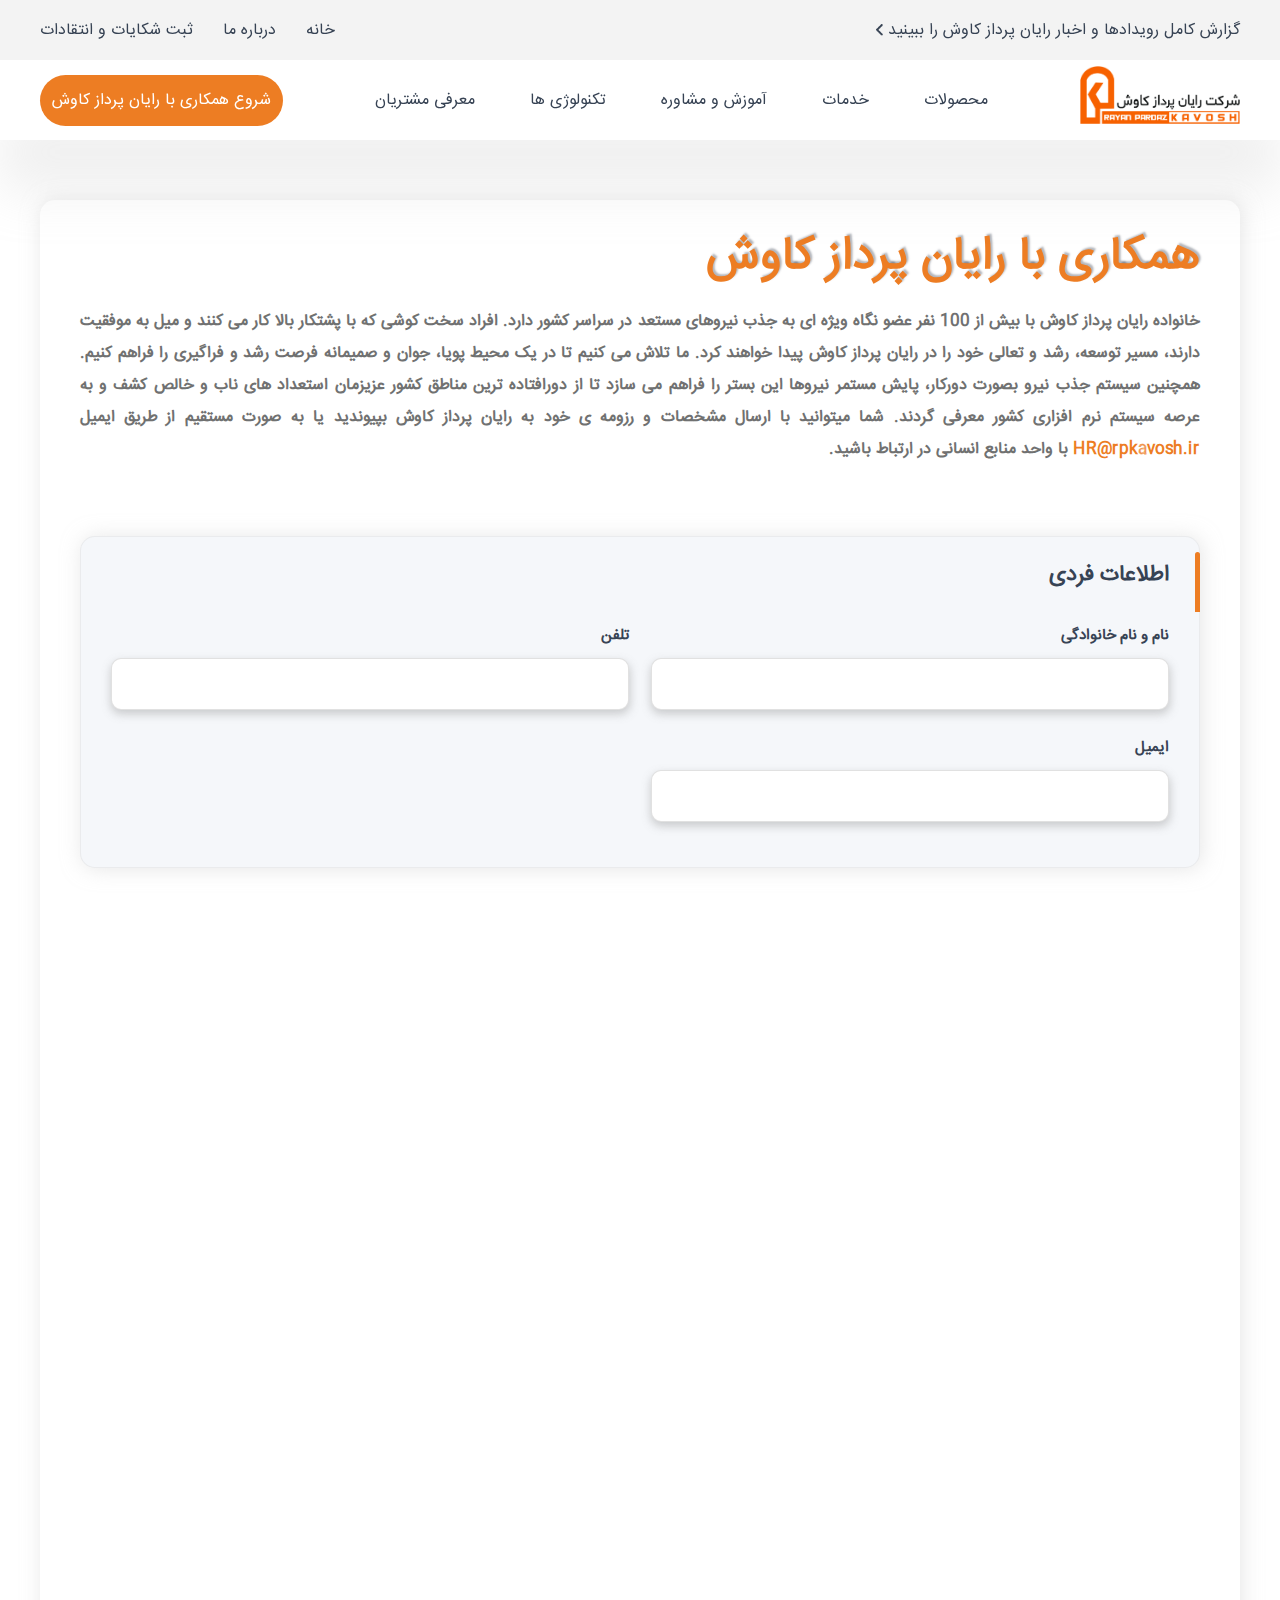
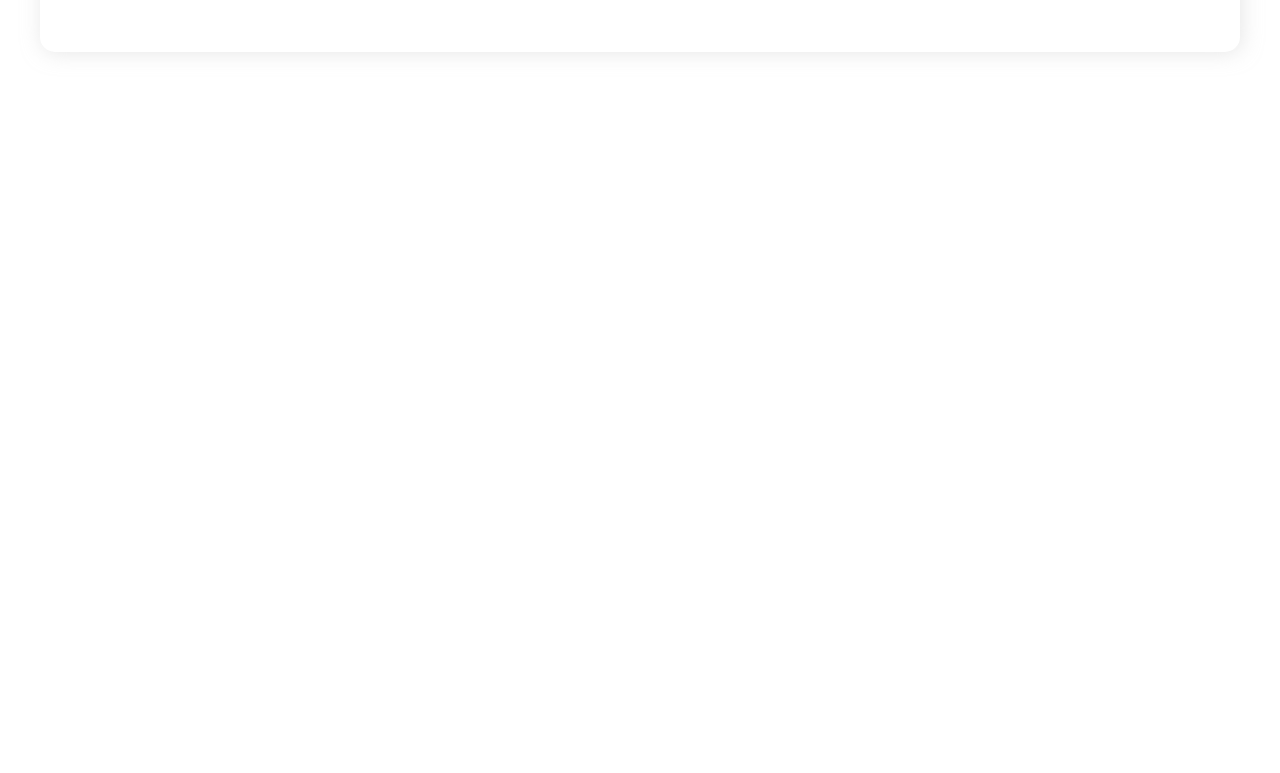
<file: collabrate.html>
<!DOCTYPE html>
<html lang="en">

<head>
  <meta charset="UTF-8" />
  <meta http-equiv="X-UA-Compatible" content="IE=edge" />
  <meta name="viewport" content="width=device-width, initial-scale=1.0" />
  <link rel="shortcut icon" href="/images/favicon.ico" type="image/x-icon" />
  <link rel="stylesheet" href="https://cdnjs.cloudflare.com/ajax/libs/animate.css/4.1.1/animate.min.css" />
  <link rel="stylesheet" href="https://unpkg.com/swiper@8/swiper-bundle.min.css" />
  <link rel="stylesheet" href="/style.css" />
  <title>رایان پرداز کاوش</title>
</head>

<body>
  <!-- -------------------------------hamburger menu----------------------------- -->
  <div id="hamMenu" class="ham-menu">
    <div>
      <a class="header-link" href="/"> خانه </a>
      <a class="header-link" href="#products">محصولات</a>
      <a class="header-link" href="#services">خدمات</a>
      <a class="header-link" href="#consulting">آموزش و مشاوره</a>
      <a class="header-link" href="#techs">تکنولوژی ها</a>
      <a class="header-link" href="#customers">معرفی مشتریان</a>
      <a class="header-link" href="/about"> درباره ما </a>
      <a class="header-link" href="/complaint"> ثبت شکایات و انتقادات </a>
    </div>
    <a class="header-collaborate-ham" href="/collaborate">شروع همکاری با رایان پرداز کاوش</a>
  </div>
  <!-- -------------------------------header----------------------------- -->
  <header id="header" class="header animate__animated animate__fadeInDown">
    <!-- header top  -->
    <div id="headerTop">
      <div>
        <a href="#">
          گزارش کامل رویدادها و اخبار رایان پرداز کاوش را ببینید
        </a>
        <img src="/images/header_arrow.png" alt="arrow" />
      </div>
      <div>
        <a class="header-link" href="/"> خانه </a>
        <a class="header-link" href="/about"> درباره ما </a>
        <a class="header-link" href="/complaint"> ثبت شکایات و انتقادات </a>
      </div>
    </div>
    <!-- header bottom  -->
    <div>
      <a href="/">
        <img id="kavoshLogo" src="images/realLogo.jpg" alt="logo" />
      </a>
      <div>
        <a class="header-link" href="#products">محصولات</a>
        <a class="header-link" href="#services">خدمات</a>
        <a class="header-link" href="#consulting">آموزش و مشاوره</a>
        <a class="header-link" href="#techs">تکنولوژی ها</a>
        <a class="header-link" href="#customers">معرفی مشتریان</a>
      </div>
      <div>
        <a class="header-collaborate" href="/collaborate">شروع همکاری با رایان پرداز کاوش</a>
      </div>
      <div>
        <button id="hamButton"><img src="/images/ham.svg" alt="mobile menu"></button>
      </div>
    </div>
  </header>

  <!-- -------------------------------collabrate----------------------------- -->
  <div class="collabrate">
    <form method="post" role="form" class="collabrate-container">
      <div class="animate__animated animate__fadeIn">
        همکاری با رایان پرداز کاوش
      </div>
      <div class="animate__animated animate__fadeIn">
        خانواده رایان پرداز کاوش با بیش از 100 نفر عضو نگاه ویژه ای به جذب نیروهای مستعد در سراسر کشور دارد. افراد سخت
        کوشی که
        با پشتکار بالا کار می کنند و میل به موفقیت دارند، مسیر توسعه، رشد و تعالی خود را در رایان پرداز کاوش پیدا خواهند
        کرد. ما
        تلاش می کنیم تا در یک محیط پویا، جوان و صمیمانه فرصت رشد و فراگیری را فراهم کنیم. همچنین سیستم جذب نیرو بصورت
        دورکار،
        پایش مستمر نیروها این بستر را فراهم می سازد تا از دورافتاده ترین مناطق کشور عزیزمان استعداد های ناب و خالص کشف و
        به عرصه
        سیستم نرم افزاری کشور معرفی گردند.
        شما میتوانید با ارسال مشخصات و رزومه ی خود به رایان پرداز کاوش بپیوندید یا به صورت مستقیم از طریق ایمیل <a
          style="color: #ed7d23;text-decoration: none;" href="mailto:HR@rpkavosh.ir">HR@rpkavosh.ir</a> با واحد منابع
        انسانی در ارتباط باشید.
      </div>
      <!-- personal section -->
      <div class="collabrate-feilds-wrapper wow animate__animated animate__fadeInUp">
        <div class="collabrate-feilds-wrapper-label"></div>
        <div class="collabrate-feilds-wrapper-title">اطلاعات فردی</div>
        <div class="collabrate-fileds-container">
          <!-- name -->
          <div class="collabrate-form-field collabrate-form-field-50">
            <span>نام و نام خانوادگی</span>
            <input id="colName" name="colName" required type="text" />
          </div>
          <!-- number -->
          <div class="collabrate-form-field collabrate-form-field-50">
            <span>تلفن</span>
            <input id="colNumber" name="colNumber" required type="tel" />
          </div>
          <!-- email -->
          <div class="collabrate-form-field collabrate-form-field-50">
            <span>ایمیل</span>
            <input id="colEmail" name="colEmail" required type="email" />
          </div>
        </div>
      </div>

      <!-- file upload section -->
      <div class="collabrate-feilds-wrapper wow animate__animated animate__fadeInUp">
        <div class="collabrate-feilds-wrapper-label"></div>
        <div class="collabrate-feilds-wrapper-title">بارگذاری رزومه</div>
        <div class="collabrate-fileds-container">
          <!-- file -->
          <div class="collabrate-form-field collabrate-form-field-50">
            <span>رزومه</span>
            <label id="fileContainer">
              <label for="fusk" id="uploadFileButton" type="button">انتخاب فایل رزومه</label>
            </label>
            <span>حداکثر حجم مجاز فایل ۵ مگابایت است</span>
            <input id="fusk" type="file" name="fusk" style="display: none" />
          </div>
        </div>
      </div>

      <!-- description -->
      <div class="collabrate-feilds-wrapper wow animate__animated animate__fadeInUp">
        <div class="collabrate-feilds-wrapper-label"></div>
        <div class="collabrate-feilds-wrapper-title">توضیحات تکمیلی</div>
        <div class="collabrate-fileds-container">
          <!-- desc -->
          <div class="collabrate-form-field collabrate-form-field-100">
            <span>یادداشت شما برای رایان پرداز کاوش</span>
            <textarea id="colDesc" name="colDesc" required></textarea>
          </div>
        </div>
      </div>

      <!-- submit -->
      <div class="collabrate-submit-wrapper wow animate__animated animate__fadeInUp">
        <input id="col-home-submit-form" name="colSubmitbtn" type="submit" value="ارسال اطلاعات" />
      </div>
    </form>
  </div>

  <!-- ------------------------------footer------------------------------ -->
  <footer id="footer" class="footer wow animate__animated animate__fadeInUp">
    <!-- section one -->
    <div>
      <a class="header-link" href="/"> خانه </a>
      <a class="header-link" href="/about"> درباره ما </a>
      <a class="header-link" href="/complaint"> ثبت شکایات و انتقادات </a>
    </div>
    <!-- section two -->
    <div>
      <div>
        <div>محصولات</div>
        <a href="#products">سامانه جامع اعتبارات بانکی</a>
        <a href="#products">سامانه جامع و یکپارچه تدارکات بانکی</a>
        <a href="#products">سیستم جامع اداری</a>
        <a href="#products">سیستم پرسنلی</a>
        <a href="#products">بیشتر</a>
      </div>
      <div>
        <div>خدمات</div>
        <a href="#services">تولید، طراحی، نصب و راه اندازی</a>
        <a href="#services">خدمات مشاوره ای و تهیه rep </a>
        <a href="#services">طراحی، اجرا، نظارت و مشاوره </a>
      </div>
      <div>
        <div>آموزش و مشاوره</div>
        <a href="#consulting">مشاوره تخصصی</a>
        <a href="#consulting">بسته های آموزشی</a>
        <a href="#consulting">آموزش های حضوری</a>
        <a href="#consulting">آموزش های غیر حضوری</a>
      </div>
      <div>
        <div>تکنولوژی ها</div>
        <a href="#techs">.Net</a>
        <a href="#techs">Java</a>
        <a href="#techs">Node</a>
        <a href="#techs">SQL</a>
        <a href="#techs">Big Data</a>
      </div>
      <div>
        <div>معرفی مشتریان</div>
        <a href="#customers">بانک ملت</a>
        <a href="#customers">بانک ملی</a>
        <a href="#customers">بانک تجارت</a>
        <a href="#customers">بانک مسکن</a>
        <a href="#customers">بیشتر</a>
      </div>
    </div>
    <!-- section three -->
    <div>
      <a href="/">
        <img src="/images/logo.png" alt="kavosh">
      </a>
      <div>
        آدرس : تهران - خیابان قائم مقام فراهانی - بالاتر از خیابان مطهری، کوچه شهدا خبرنگار ( دوم سابق ) پلاک ۶، واحد ۲
      </div>
      <div>
        <a style="text-decoration: none;color: #374354;" href="tel:+982188580480">
          تلفن : ۰۲۱۸۸۵۸۰۴۸۰
        </a>
      </div>
    </div>
    <!-- section four -->
    <div>
      <div>
        <button id="backToTop"><img src="/images/topArrow.png" alt="top to kavosh"></button>
        <span>برگشت به بالا</span>
      </div>
      <div>
      </div>
      <div>
        <a href="#">
          <svg width="21" height="21" viewBox="0 0 21 21" fill="none" xmlns="http://www.w3.org/2000/svg">
            <g clip-path="url(#clip0_235_401)">
              <path
                d="M14.2891 2.05664H5.95573C3.65454 2.05664 1.78906 3.92212 1.78906 6.22331V14.5566C1.78906 16.8578 3.65454 18.7233 5.95573 18.7233H14.2891C16.5902 18.7233 18.4557 16.8578 18.4557 14.5566V6.22331C18.4557 3.92212 16.5902 2.05664 14.2891 2.05664Z"
                stroke="#E3F9FF" stroke-width="2" stroke-linecap="round" stroke-linejoin="round" />
              <path
                d="M13.4548 9.86588C13.5577 10.5594 13.4392 11.2677 13.1163 11.8901C12.7934 12.5124 12.2825 13.0171 11.6562 13.3323C11.0299 13.6475 10.3202 13.7572 9.62799 13.6458C8.93577 13.5344 8.2963 13.2076 7.80053 12.7118C7.30477 12.2161 6.97794 11.5766 6.86656 10.8844C6.75517 10.1922 6.86489 9.48246 7.18011 8.85619C7.49532 8.22992 7.99999 7.71899 8.62232 7.39608C9.24465 7.07316 9.95296 6.9547 10.6465 7.05754C11.3539 7.16245 12.0089 7.4921 12.5146 7.9978C13.0203 8.5035 13.3499 9.15844 13.4548 9.86588Z"
                stroke="#E3F9FF" stroke-width="2" stroke-linecap="round" stroke-linejoin="round" />
              <ellipse cx="14.7034" cy="5.8042" rx="1.2503" ry="1.25" fill="#E3F9FF" />
            </g>
            <defs>
              <clipPath id="clip0_235_401">
                <rect width="20" height="20" fill="white" transform="translate(0.121094 0.388672)" />
              </clipPath>
            </defs>
          </svg>
        </a>
        <a href="#">
          <svg width="21" height="20" viewBox="0 0 21 20" fill="none" xmlns="http://www.w3.org/2000/svg">
            <path
              d="M20.3418 2.30769C19.5918 2.76923 18.8418 2.92308 17.9668 3.07692C18.8418 2.46154 19.4668 1.53846 19.7168 0.307692C18.9668 0.923077 18.0918 1.23077 17.0918 1.53846C16.3418 0.615385 15.2168 0 14.0918 0C11.9668 0 10.0918 2.30769 10.0918 5.07692C10.0918 5.53846 10.0918 5.84615 10.2168 6.15385C6.8418 6 3.7168 4 1.7168 0.923077C1.3418 1.69231 1.2168 2.46154 1.2168 3.53846C1.2168 5.23077 1.9668 6.76923 3.0918 7.69231C2.4668 7.69231 1.8418 7.38462 1.2168 7.07692C1.2168 9.53846 2.5918 11.5385 4.4668 12C4.0918 12.1538 3.7168 12.1538 3.3418 12.1538C3.0918 12.1538 2.8418 12.1538 2.5918 12C3.0918 14 4.5918 15.5385 6.4668 15.5385C5.0918 16.9231 3.3418 17.6923 1.3418 17.6923C0.966797 17.6923 0.716797 17.6923 0.341797 17.6923C2.2168 19.0769 4.3418 20 6.5918 20C14.0918 20 18.2168 12.3077 18.2168 5.69231C18.2168 5.53846 18.2168 5.23077 18.2168 5.07692C19.0918 4.30769 19.8418 3.38462 20.3418 2.30769Z"
              fill="#E3F9FF" />
          </svg>
        </a>
        <a href="https://www.linkedin.com/company/rpkavosh/" target="_blank">
          <img src="/images/linkedin.png" alt="linkedin" style="width:20px;">
        </a>
        <a href="https://www.facebook.com/rpkavosh/" target="_blank">
          <svg width="11" height="18" viewBox="0 0 11 18" fill="none" xmlns="http://www.w3.org/2000/svg">
            <path
              d="M3.32522 18.0005L3.3 10.1255H0V6.75049H3.3V4.50049C3.3 1.46389 5.13866 0.000488281 7.78732 0.000488281C9.05605 0.000488281 10.1465 0.097092 10.4642 0.14027V3.31369L8.62726 3.31455C7.18677 3.31455 6.90786 4.0146 6.90786 5.04188V6.75049H11L9.9 10.1255H6.90785V18.0005H3.32522Z"
              fill="#E3F9FF" />
          </svg>
        </a>
      </div>
    </div>
  </footer>
  <script src="https://unpkg.com/swiper@8/swiper-bundle.min.js"></script>
</body>
<script src="/script.js"></script>
<script src="/Wow.min.js"></script>
<script>
  new WOW().init();
  window.addEventListener("scroll", () => {
    if (window.scrollY > 50) {
      document.getElementById("headerTop").classList.add("header-in-scroll");
    } else if (window.scrollY < 50) {
      document
        .getElementById("headerTop")
        .classList.remove("header-in-scroll");
    }
  });
</script>
<script>
  let newDiv = document.createElement("div");
  document.getElementById("fusk").addEventListener("change", (e) => {
    console.log(e.target.files[0].name);
    newDiv.innerHTML = e.target.files[0].name;
    document.getElementById("fileContainer").appendChild(newDiv);
    document.getElementById("uploadFileButton").style.width = "30%";
  });
</script>

</html>
</file>
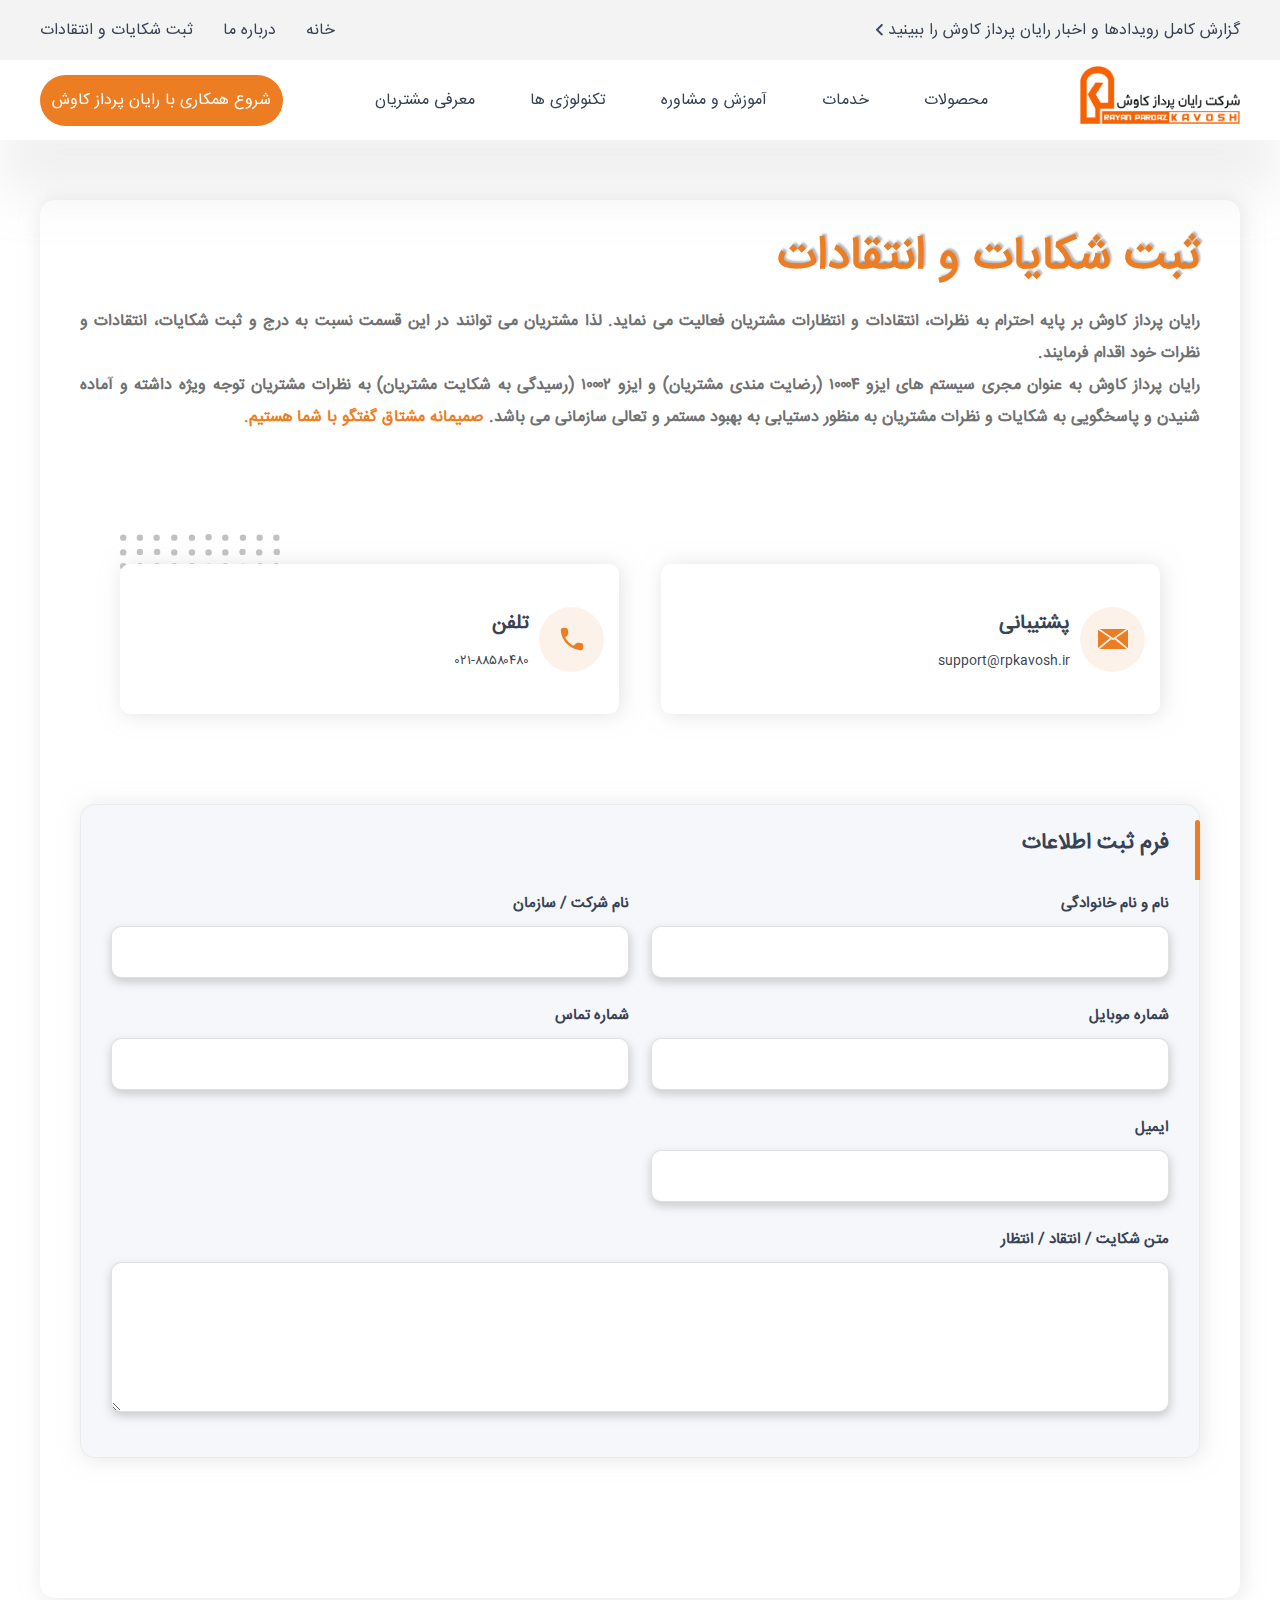
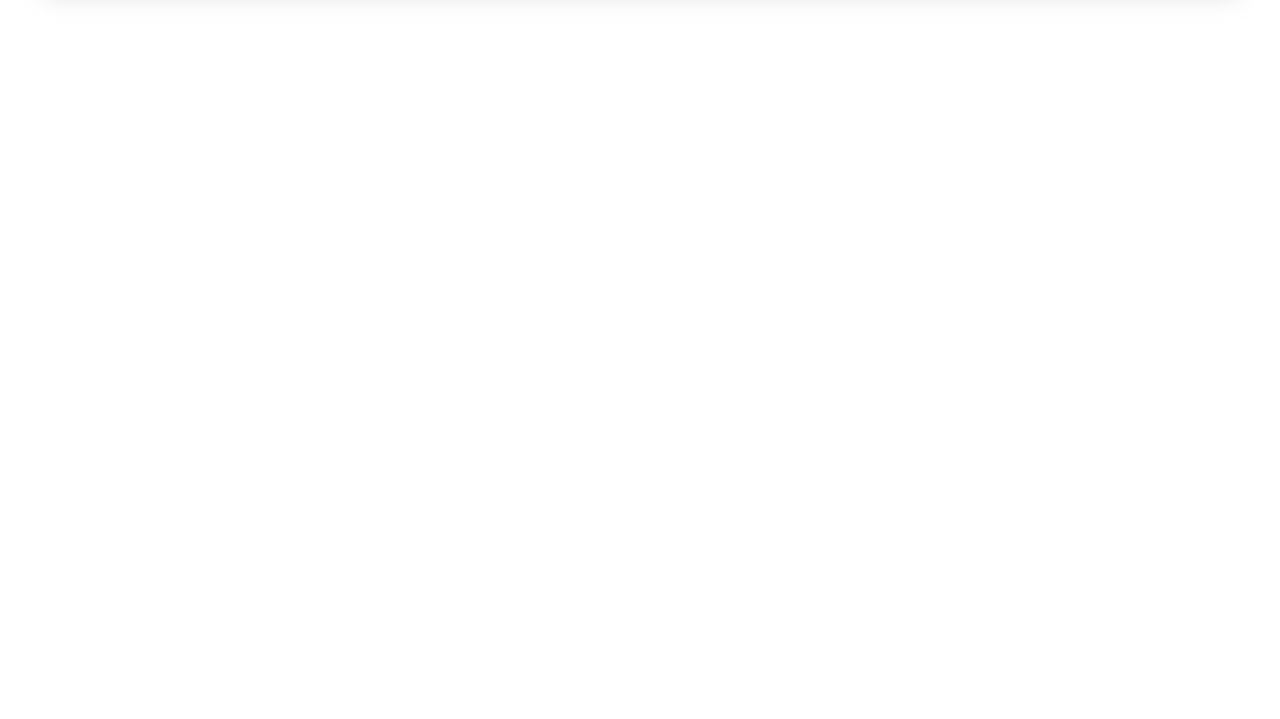
<file: complaint.html>
<!DOCTYPE html>
<html lang="en">

<head>
    <meta charset="UTF-8" />
    <meta http-equiv="X-UA-Compatible" content="IE=edge" />
    <meta name="viewport" content="width=device-width, initial-scale=1.0" />
    <link rel="shortcut icon" href="/images/favicon.ico" type="image/x-icon" />
    <link rel="stylesheet" href="https://cdnjs.cloudflare.com/ajax/libs/animate.css/4.1.1/animate.min.css" />
    <link rel="stylesheet" href="https://unpkg.com/swiper@8/swiper-bundle.min.css" />
    <link rel="stylesheet" href="/style.css" />
    <title>رایان پرداز کاوش</title>
</head>

<body>
    <!-- -------------------------------hamburger menu----------------------------- -->
    <div id="hamMenu" class="ham-menu">
        <div>
            <a class="header-link" href="/"> خانه </a>
            <a class="header-link" href="#products">محصولات</a>
            <a class="header-link" href="#services">خدمات</a>
            <a class="header-link" href="#consulting">آموزش و مشاوره</a>
            <a class="header-link" href="#techs">تکنولوژی ها</a>
            <a class="header-link" href="#customers">معرفی مشتریان</a>
            <a class="header-link" href="/about"> درباره ما </a>
            <a class="header-link" href="/complaint"> ثبت شکایات و انتقادات </a>
        </div>
        <a class="header-collaborate-ham" href="/collaborate">شروع همکاری با رایان پرداز کاوش</a>
    </div>
    <!-- -------------------------------header----------------------------- -->
    <header id="header" class="header animate__animated animate__fadeInDown">
        <!-- header top  -->
        <div id="headerTop">
            <div>
                <a href="#">
                    گزارش کامل رویدادها و اخبار رایان پرداز کاوش را ببینید
                </a>
                <img src="/images/header_arrow.png" alt="arrow" />
            </div>
            <div>
                <a class="header-link" href="/"> خانه </a>
                <a class="header-link" href="/about"> درباره ما </a>
                <a class="header-link" href="/complaint"> ثبت شکایات و انتقادات </a>
            </div>
        </div>
        <!-- header bottom  -->
        <div>
            <a href="/">
                <img id="kavoshLogo" src="images/realLogo.jpg" alt="logo" />
            </a>
            <div>
                <a class="header-link" href="#products">محصولات</a>
                <a class="header-link" href="#services">خدمات</a>
                <a class="header-link" href="#consulting">آموزش و مشاوره</a>
                <a class="header-link" href="#techs">تکنولوژی ها</a>
                <a class="header-link" href="#customers">معرفی مشتریان</a>
            </div>
            <div>
                <a class="header-collaborate" href="/collaborate">شروع همکاری با رایان پرداز کاوش</a>
            </div>
            <div>
                <button id="hamButton"><img src="/images/ham.svg" alt="mobile menu"></button>
            </div>
        </div>
    </header>

    <!-- -------------------------------complaint----------------------------- -->
    <div class="collabrate">
        <form method="post" role="form" class="collabrate-container">
            <div class="animate__animated animate__fadeIn">
                ثبت شکایات و انتقادات
            </div>
            <div class="animate__animated animate__fadeIn">
                رایان پرداز کاوش بر پایه احترام به نظرات، انتقادات و انتظارات مشتریان فعالیت می نماید. لذا مشتریان می
                توانند در این قسمت
                نسبت به درج و ثبت شکایات، انتقادات و نظرات خود اقدام فرمایند.
                <br>
                رایان پرداز کاوش به عنوان مجری سیستم های ایزو ۱۰۰۰۴ (رضایت مندی مشتریان) و ایزو ۱۰۰۰۲ (رسیدگی به شکایت
                مشتریان) به نظرات
                مشتریان توجه ویژه داشته و آماده شنیدن و پاسخگویی به شکایات و نظرات مشتریان به منظور دستیابی به بهبود
                مستمر و تعالی
                سازمانی می باشد.
                <span style="color: #ed7d23;font-weight: 900;">صمیمانه مشتاق گفتگو با شما هستیم.</span>
            </div>
            <!-- ---------------section three--------------- -->
            <div class="about-section-three">
                <img src="/images/services-bg.svg" alt="background" />
                <div class="about-contact-bg-right"></div>
                <a class="comCom" class="wow animate__animated animate__fadeInUp" href="mailto:support@rpkavosh.ir">
                    <div>
                        <img src="/images/email-icon.svg" alt="address" />
                    </div>
                    <div>
                        <span>پشتیبانی</span>
                        <span>support@rpkavosh.ir</span>
                    </div>
                </a>
                <a class="comCom" class="wow animate__animated animate__fadeInLeft" href="tel:+982188580480">
                    <div>
                        <img src="/images/phone-icon.svg" alt="address" />
                    </div>
                    <div>
                        <span>تلفن</span>
                        <span>
                            ۰۲۱-۸۸۵۸۰۴۸۰
                        </span>
                    </div>
                </a>
                <div class="about-contact-bg-left"></div>
            </div>
            <!-- personal section -->
            <div class="collabrate-feilds-wrapper wow animate__animated animate__fadeInUp">
                <div class="collabrate-feilds-wrapper-label"></div>
                <div class="collabrate-feilds-wrapper-title">فرم ثبت اطلاعات</div>
                <div class="collabrate-fileds-container">
                    <!-- name -->
                    <div class="collabrate-form-field collabrate-form-field-50">
                        <span>نام و نام خانوادگی</span>
                        <input id="comName" name="comName" required type="text" />
                    </div>
                    <!-- name -->
                    <div class="collabrate-form-field collabrate-form-field-50">
                        <span>نام شرکت / سازمان</span>
                        <input id="comOrg" name="comOrg" required type="text" />
                    </div>
                    <!-- number -->
                    <div class="collabrate-form-field collabrate-form-field-50">
                        <span>شماره موبایل</span>
                        <input id="comMobile" name="comMobile" required type="tel" />
                    </div>
                    <!-- number -->
                    <div class="collabrate-form-field collabrate-form-field-50">
                        <span>شماره تماس</span>
                        <input id="comNumber" name="comNumber" required type="tel" />
                    </div>
                    <!-- email -->
                    <div class="collabrate-form-field collabrate-form-field-50">
                        <span>ایمیل</span>
                        <input id="comEmail" name="comEmail" required type="email" />
                    </div>
                    <!-- desc -->
                    <div class="collabrate-form-field collabrate-form-field-100">
                        <span>متن شکایت / انتقاد / انتظار</span>
                        <textarea id="comDesc" name="comDesc" required></textarea>
                    </div>
                </div>
            </div>

            <!-- submit -->
            <div class="collabrate-submit-wrapper wow animate__animated animate__fadeInUp">
                <input id="com-home-submit-form" name="comSubmitbtn" type="submit" value="ارسال اطلاعات" />
            </div>
        </form>
    </div>

    <!-- ------------------------------footer------------------------------ -->
    <footer id="footer" class="footer wow animate__animated animate__fadeInUp">
        <!-- section one -->
        <div>
            <a class="header-link" href="/"> خانه </a>
            <a class="header-link" href="/about"> درباره ما </a>
            <a class="header-link" href="/complaint"> ثبت شکایات و انتقادات </a>
        </div>
        <!-- section two -->
        <div>
            <div>
                <div>محصولات</div>
                <a href="#products">سامانه جامع اعتبارات بانکی</a>
                <a href="#products">سامانه جامع و یکپارچه تدارکات بانکی</a>
                <a href="#products">سیستم جامع اداری</a>
                <a href="#products">سیستم پرسنلی</a>
                <a href="#products">بیشتر</a>
            </div>
            <div>
                <div>خدمات</div>
                <a href="#services">تولید، طراحی، نصب و راه اندازی</a>
                <a href="#services">خدمات مشاوره ای و تهیه rep </a>
                <a href="#services">طراحی، اجرا، نظارت و مشاوره </a>
            </div>
            <div>
                <div>آموزش و مشاوره</div>
                <a href="#consulting">مشاوره تخصصی</a>
                <a href="#consulting">بسته های آموزشی</a>
                <a href="#consulting">آموزش های حضوری</a>
                <a href="#consulting">آموزش های غیر حضوری</a>
            </div>
            <div>
                <div>تکنولوژی ها</div>
                <a href="#techs">.Net</a>
                <a href="#techs">Java</a>
                <a href="#techs">Node</a>
                <a href="#techs">SQL</a>
                <a href="#techs">Big Data</a>
            </div>
            <div>
                <div>معرفی مشتریان</div>
                <a href="#customers">بانک ملت</a>
                <a href="#customers">بانک ملی</a>
                <a href="#customers">بانک تجارت</a>
                <a href="#customers">بانک مسکن</a>
                <a href="#customers">بیشتر</a>
            </div>
        </div>
        <!-- section three -->
        <div>
            <a href="/">
                <img src="/images/logo.png" alt="kavosh">
            </a>
            <div>
                آدرس : تهران - خیابان قائم مقام فراهانی - بالاتر از خیابان مطهری، کوچه شهدا خبرنگار ( دوم سابق ) پلاک ۶،
                واحد ۲
            </div>
            <div>
                <a style="text-decoration: none;color: #374354;" href="tel:+982188580480">
                    تلفن : ۰۲۱۸۸۵۸۰۴۸۰
                </a>
            </div>
        </div>
        <!-- section four -->
        <div>
            <div>
                <button id="backToTop"><img src="/images/topArrow.png" alt="top to kavosh"></button>
                <span>برگشت به بالا</span>
            </div>
            <div>
            </div>
            <div>
                <a href="#">
                    <svg width="21" height="21" viewBox="0 0 21 21" fill="none" xmlns="http://www.w3.org/2000/svg">
                        <g clip-path="url(#clip0_235_401)">
                            <path
                                d="M14.2891 2.05664H5.95573C3.65454 2.05664 1.78906 3.92212 1.78906 6.22331V14.5566C1.78906 16.8578 3.65454 18.7233 5.95573 18.7233H14.2891C16.5902 18.7233 18.4557 16.8578 18.4557 14.5566V6.22331C18.4557 3.92212 16.5902 2.05664 14.2891 2.05664Z"
                                stroke="#E3F9FF" stroke-width="2" stroke-linecap="round" stroke-linejoin="round" />
                            <path
                                d="M13.4548 9.86588C13.5577 10.5594 13.4392 11.2677 13.1163 11.8901C12.7934 12.5124 12.2825 13.0171 11.6562 13.3323C11.0299 13.6475 10.3202 13.7572 9.62799 13.6458C8.93577 13.5344 8.2963 13.2076 7.80053 12.7118C7.30477 12.2161 6.97794 11.5766 6.86656 10.8844C6.75517 10.1922 6.86489 9.48246 7.18011 8.85619C7.49532 8.22992 7.99999 7.71899 8.62232 7.39608C9.24465 7.07316 9.95296 6.9547 10.6465 7.05754C11.3539 7.16245 12.0089 7.4921 12.5146 7.9978C13.0203 8.5035 13.3499 9.15844 13.4548 9.86588Z"
                                stroke="#E3F9FF" stroke-width="2" stroke-linecap="round" stroke-linejoin="round" />
                            <ellipse cx="14.7034" cy="5.8042" rx="1.2503" ry="1.25" fill="#E3F9FF" />
                        </g>
                        <defs>
                            <clipPath id="clip0_235_401">
                                <rect width="20" height="20" fill="white" transform="translate(0.121094 0.388672)" />
                            </clipPath>
                        </defs>
                    </svg>
                </a>
                <a href="#">
                    <svg width="21" height="20" viewBox="0 0 21 20" fill="none" xmlns="http://www.w3.org/2000/svg">
                        <path
                            d="M20.3418 2.30769C19.5918 2.76923 18.8418 2.92308 17.9668 3.07692C18.8418 2.46154 19.4668 1.53846 19.7168 0.307692C18.9668 0.923077 18.0918 1.23077 17.0918 1.53846C16.3418 0.615385 15.2168 0 14.0918 0C11.9668 0 10.0918 2.30769 10.0918 5.07692C10.0918 5.53846 10.0918 5.84615 10.2168 6.15385C6.8418 6 3.7168 4 1.7168 0.923077C1.3418 1.69231 1.2168 2.46154 1.2168 3.53846C1.2168 5.23077 1.9668 6.76923 3.0918 7.69231C2.4668 7.69231 1.8418 7.38462 1.2168 7.07692C1.2168 9.53846 2.5918 11.5385 4.4668 12C4.0918 12.1538 3.7168 12.1538 3.3418 12.1538C3.0918 12.1538 2.8418 12.1538 2.5918 12C3.0918 14 4.5918 15.5385 6.4668 15.5385C5.0918 16.9231 3.3418 17.6923 1.3418 17.6923C0.966797 17.6923 0.716797 17.6923 0.341797 17.6923C2.2168 19.0769 4.3418 20 6.5918 20C14.0918 20 18.2168 12.3077 18.2168 5.69231C18.2168 5.53846 18.2168 5.23077 18.2168 5.07692C19.0918 4.30769 19.8418 3.38462 20.3418 2.30769Z"
                            fill="#E3F9FF" />
                    </svg>
                </a>
                <a href="https://www.linkedin.com/company/rpkavosh/" target="_blank">
                    <img src="/images/linkedin.png" alt="linkedin" style="width:20px;">
                </a>
                <a href="https://www.facebook.com/rpkavosh/" target="_blank">
                    <svg width="11" height="18" viewBox="0 0 11 18" fill="none" xmlns="http://www.w3.org/2000/svg">
                        <path
                            d="M3.32522 18.0005L3.3 10.1255H0V6.75049H3.3V4.50049C3.3 1.46389 5.13866 0.000488281 7.78732 0.000488281C9.05605 0.000488281 10.1465 0.097092 10.4642 0.14027V3.31369L8.62726 3.31455C7.18677 3.31455 6.90786 4.0146 6.90786 5.04188V6.75049H11L9.9 10.1255H6.90785V18.0005H3.32522Z"
                            fill="#E3F9FF" />
                    </svg>
                </a>
            </div>
        </div>
    </footer>
    <script src="https://unpkg.com/swiper@8/swiper-bundle.min.js"></script>
</body>
<script src="/script.js"></script>
<script src="/Wow.min.js"></script>
<script>
    new WOW().init();
    window.addEventListener("scroll", () => {
        if (window.scrollY > 50) {
            document.getElementById("headerTop").classList.add("header-in-scroll");
        } else if (window.scrollY < 50) {
            document
                .getElementById("headerTop")
                .classList.remove("header-in-scroll");
        }
    });
</script>
<script>
    let newDiv = document.createElement("div");
    document.getElementById("fusk").addEventListener("change", (e) => {
        console.log(e.target.files[0].name);
        newDiv.innerHTML = e.target.files[0].name;
        document.getElementById("fileContainer").appendChild(newDiv);
        document.getElementById("uploadFileButton").style.width = "30%";
    });
</script>

</html>
</file>
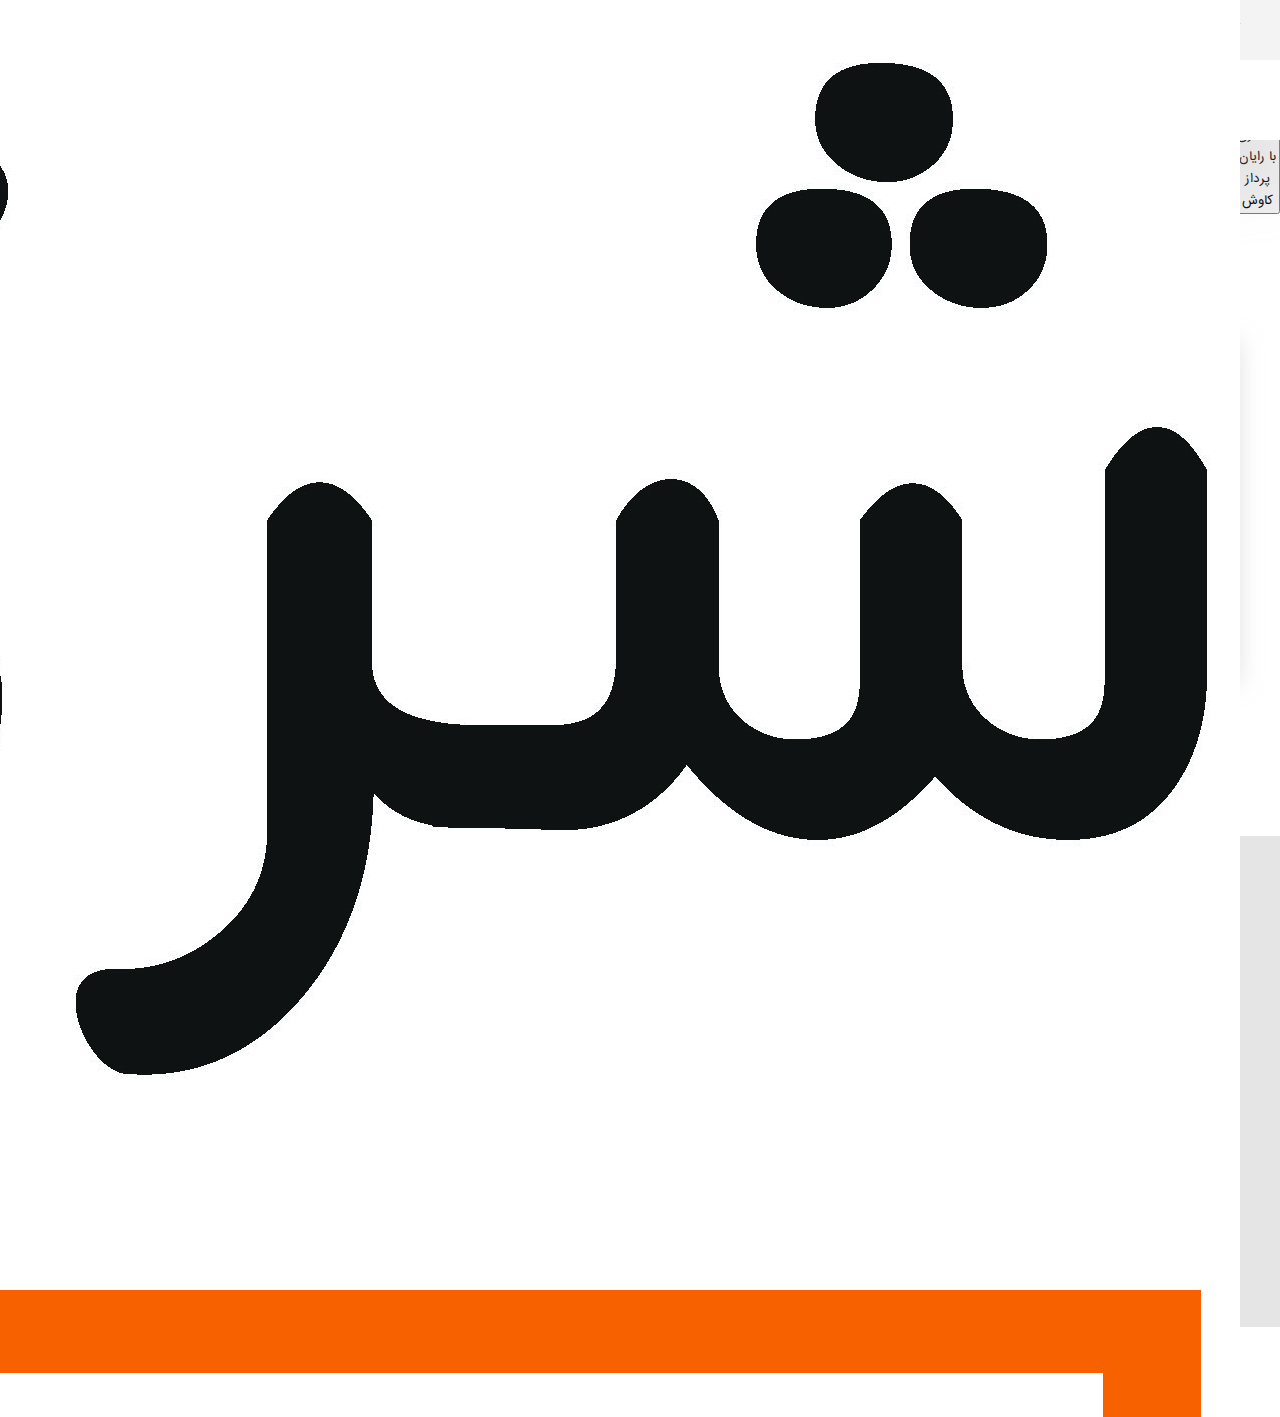
<file: products.html>
<!DOCTYPE html>
<html lang="en">
  <head>
    <meta charset="UTF-8" />
    <meta http-equiv="X-UA-Compatible" content="IE=edge" />
    <meta name="viewport" content="width=device-width, initial-scale=1.0" />
    <link rel="shortcut icon" href="/images/favicon.ico" type="image/x-icon" />
    <link
      rel="stylesheet"
      href="https://cdnjs.cloudflare.com/ajax/libs/animate.css/4.1.1/animate.min.css"
    />
    <link
      rel="stylesheet"
      href="https://unpkg.com/swiper@8/swiper-bundle.min.css"
    />
    <link rel="stylesheet" href="/style.css" />
    <title>رایان پرداز کاوش</title>
  </head>
  <body>
    <!-- -------------------------------hamburger menu----------------------------- -->
    <div id="hamMenu" class="ham-menu">
      <div>
        <a class="header-link" href="#products">محصولات</a>
        <a class="header-link" href="#services">خدمات</a>
        <a class="header-link" href="#consulting">آموزش و مشاوره</a>
        <a class="header-link" href="#techs">تکنولوژی ها</a>
        <a class="header-link" href="#customers">معرفی مشتریان</a>
        <a class="header-link" href="#"> بلاگ </a>
        <a class="header-link" href="#"> درباره ما </a>
        <a class="header-link" href="#contact"> تماس با ما </a>
      </div>
      <button>شروع همکاری با رایان پرداز کاوش</button>
    </div>
    <!-- -------------------------------header----------------------------- -->
    <header id="header" class="header animate__animated animate__fadeInDown">
      <!-- header top  -->
      <div id="headerTop">
        <div>
          <a href="#">
            گزارش کامل رویدادها و اخبار رایان پرداز کاوش را ببینید
          </a>
          <img src="/images/header_arrow.png" alt="arrow" />
        </div>
        <div>
          <a class="header-link" href="#"> بلاگ </a>
          <a class="header-link" href="#"> درباره ما </a>
          <a class="header-link" href="#contact"> تماس با ما </a>
        </div>
      </div>
      <!-- header bottom  -->
      <div>
        <div>
          <img
            id="kavoshLogo"
            class="animate__animated animate__fadeInRight animate__delay-1s"
            src="images/realLogo.jpg"
            alt="logo"
          />
        </div>
        <div>
          <a class="header-link" href="#products">محصولات</a>
          <a class="header-link" href="#services">خدمات</a>
          <a class="header-link" href="#consulting">آموزش و مشاوره</a>
          <a class="header-link" href="#techs">تکنولوژی ها</a>
          <a class="header-link" href="#customers">معرفی مشتریان</a>
        </div>
        <div>
          <button>شروع همکاری با رایان پرداز کاوش</button>
        </div>
        <div>
          <button id="hamButton">
            <img src="/images/ham.svg" alt="mobile menu" />
          </button>
        </div>
      </div>
    </header>

    <!-- -------------------------------body----------------------------- -->
    <div class="products">
      <div class="products-title">محصولات رایان پرداز کاوش</div>
      <div class="products-products">
        
        <div>
          <div>
            <img src="/images/productImage.jpg" alt="product" />
          </div>
          <div>سیستم جامع اداری</div>
          <div>
            این سیستم شامل قابلیت های مختلفی از جمله مدیریت اطاعات پایه، معرفی
            تامین کنندگان و تعیین کالا یا گروه های مرتبط با تامین کننده
          </div>
          <div class="products-hover-cover">
            <a href="#">مشاهده جزییات محصول</a>
          </div>
        </div>

      </div>
    </div>

    <!-- ------------------------------footer------------------------------ -->
    <footer id="footer" class="footer wow animate__animated animate__fadeInUp">
      <!-- section one -->
      <div>
        <a class="header-link" href="#"> فرصت های شغلی </a>
        <a class="header-link" href="#"> بلاگ </a>
        <a class="header-link" href="#"> درباره ما </a>
        <a class="header-link" href="#"> تماس با ما </a>
      </div>
      <!-- section two -->
      <div>
        <div>
          <div>محصولات</div>
          <a href="#">سامانه جامع اعتبارات بانکی</a>
          <a href="#">سامانه جامع و یکپارچه تدارکات بانکی</a>
          <a href="#">سیستم جامع اداری</a>
          <a href="#">سیستم پرسنلی</a>
          <a href="#">بیشتر</a>
        </div>
        <div>
          <div>خدمات</div>
          <a href="#">تولید، طراحی، نصب و راه اندازی</a>
          <a href="#">خدمات مشاوره ای و تهیه rep </a>
          <a href="#">طراحی، اجرا، نظارت و مشاوره </a>
        </div>
        <div>
          <div>آموزش و مشاوره</div>
          <a href="#">مشاوره تخصصی</a>
          <a href="#">بسته های آموزشی</a>
          <a href="#">آموزش های حضوری</a>
          <a href="#">آموزش های غیر حضوری</a>
        </div>
        <div>
          <div>تکنولوژی ها</div>
          <a href="#">.Net</a>
          <a href="#">Java</a>
          <a href="#">Node</a>
          <a href="#">SQL</a>
          <a href="#">Big Data</a>
        </div>
        <div>
          <div>معرفی مشتریان</div>
          <a href="#">بانک ملت</a>
          <a href="#">بانک ملی</a>
          <a href="#">بانک تجارت</a>
          <a href="#">بانک مسکن</a>
          <a href="#">بیشتر</a>
        </div>
      </div>
      <!-- section three -->
      <div>
        <img src="/images/logo.png" alt="kavosh" />
        <div>
          آدرس : تهران - خیابان قائم مقام فراهانی - بالاتر از خیابان مطهری، کوچه
          شهدا خبرنگار ( دوم سابق ) پلاک ۶، واحد ۲
        </div>
        <div>تلفن : ۸۸۴۰۱۳۸۱-۶-۰۲۱۸۸۵۴۰۴۸</div>
      </div>
      <!-- section four -->
      <div>
        <div>
          <button id="backToTop">
            <img src="/images/topArrow.png" alt="top to kavosh" />
          </button>
          <span>برگشت به بالا</span>
        </div>
        <div>
          <input type="text" placeholder="ایمیل خود را وارد کنید" />
          <button>عضویت در خبرنامه</button>
        </div>
        <div>
          <a href="#">
            <svg
              width="21"
              height="20"
              viewBox="0 0 21 20"
              fill="none"
              xmlns="http://www.w3.org/2000/svg"
            >
              <path
                d="M20.3689 1.84421L17.3518 18.7922C17.1454 20.0002 16.5338 20.2821 15.6857 19.7273L11.0888 15.6737L8.88227 18.2329C8.62335 18.5327 8.42071 18.7832 7.96289 18.7832C7.36624 18.7832 7.46755 18.5193 7.26492 17.8392L5.70009 11.7096L1.15198 10.0229C0.168803 9.66497 0.161298 8.85963 1.37338 8.28247L19.0855 0.130628C19.8961 -0.303362 20.6766 0.363282 20.3689 1.84421Z"
                fill="#E3F9FF"
              />
            </svg>
          </a>
          <a href="#">
            <svg
              width="21"
              height="20"
              viewBox="0 0 21 20"
              fill="none"
              xmlns="http://www.w3.org/2000/svg"
            >
              <path
                d="M20.3418 2.30769C19.5918 2.76923 18.8418 2.92308 17.9668 3.07692C18.8418 2.46154 19.4668 1.53846 19.7168 0.307692C18.9668 0.923077 18.0918 1.23077 17.0918 1.53846C16.3418 0.615385 15.2168 0 14.0918 0C11.9668 0 10.0918 2.30769 10.0918 5.07692C10.0918 5.53846 10.0918 5.84615 10.2168 6.15385C6.8418 6 3.7168 4 1.7168 0.923077C1.3418 1.69231 1.2168 2.46154 1.2168 3.53846C1.2168 5.23077 1.9668 6.76923 3.0918 7.69231C2.4668 7.69231 1.8418 7.38462 1.2168 7.07692C1.2168 9.53846 2.5918 11.5385 4.4668 12C4.0918 12.1538 3.7168 12.1538 3.3418 12.1538C3.0918 12.1538 2.8418 12.1538 2.5918 12C3.0918 14 4.5918 15.5385 6.4668 15.5385C5.0918 16.9231 3.3418 17.6923 1.3418 17.6923C0.966797 17.6923 0.716797 17.6923 0.341797 17.6923C2.2168 19.0769 4.3418 20 6.5918 20C14.0918 20 18.2168 12.3077 18.2168 5.69231C18.2168 5.53846 18.2168 5.23077 18.2168 5.07692C19.0918 4.30769 19.8418 3.38462 20.3418 2.30769Z"
                fill="#E3F9FF"
              />
            </svg>
          </a>
          <a href="#">
            <svg
              width="21"
              height="21"
              viewBox="0 0 21 21"
              fill="none"
              xmlns="http://www.w3.org/2000/svg"
            >
              <g clip-path="url(#clip0_235_401)">
                <path
                  d="M14.2891 2.05664H5.95573C3.65454 2.05664 1.78906 3.92212 1.78906 6.22331V14.5566C1.78906 16.8578 3.65454 18.7233 5.95573 18.7233H14.2891C16.5902 18.7233 18.4557 16.8578 18.4557 14.5566V6.22331C18.4557 3.92212 16.5902 2.05664 14.2891 2.05664Z"
                  stroke="#E3F9FF"
                  stroke-width="2"
                  stroke-linecap="round"
                  stroke-linejoin="round"
                />
                <path
                  d="M13.4548 9.86588C13.5577 10.5594 13.4392 11.2677 13.1163 11.8901C12.7934 12.5124 12.2825 13.0171 11.6562 13.3323C11.0299 13.6475 10.3202 13.7572 9.62799 13.6458C8.93577 13.5344 8.2963 13.2076 7.80053 12.7118C7.30477 12.2161 6.97794 11.5766 6.86656 10.8844C6.75517 10.1922 6.86489 9.48246 7.18011 8.85619C7.49532 8.22992 7.99999 7.71899 8.62232 7.39608C9.24465 7.07316 9.95296 6.9547 10.6465 7.05754C11.3539 7.16245 12.0089 7.4921 12.5146 7.9978C13.0203 8.5035 13.3499 9.15844 13.4548 9.86588Z"
                  stroke="#E3F9FF"
                  stroke-width="2"
                  stroke-linecap="round"
                  stroke-linejoin="round"
                />
                <ellipse
                  cx="14.7034"
                  cy="5.8042"
                  rx="1.2503"
                  ry="1.25"
                  fill="#E3F9FF"
                />
              </g>
              <defs>
                <clipPath id="clip0_235_401">
                  <rect
                    width="20"
                    height="20"
                    fill="white"
                    transform="translate(0.121094 0.388672)"
                  />
                </clipPath>
              </defs>
            </svg>
          </a>
          <a href="#">
            <svg
              width="11"
              height="18"
              viewBox="0 0 11 18"
              fill="none"
              xmlns="http://www.w3.org/2000/svg"
            >
              <path
                d="M3.32522 18.0005L3.3 10.1255H0V6.75049H3.3V4.50049C3.3 1.46389 5.13866 0.000488281 7.78732 0.000488281C9.05605 0.000488281 10.1465 0.097092 10.4642 0.14027V3.31369L8.62726 3.31455C7.18677 3.31455 6.90786 4.0146 6.90786 5.04188V6.75049H11L9.9 10.1255H6.90785V18.0005H3.32522Z"
                fill="#E3F9FF"
              />
            </svg>
          </a>
        </div>
      </div>
    </footer>
    <script src="https://unpkg.com/swiper@8/swiper-bundle.min.js"></script>
  </body>
  <script src="/script.js"></script>
  <script src="/Wow.min.js"></script>
  <script>
    new WOW().init();
    window.addEventListener("scroll", () => {
      if (window.scrollY > 50) {
        document.getElementById("headerTop").classList.add("header-in-scroll");
      } else if (window.scrollY < 50) {
        document
          .getElementById("headerTop")
          .classList.remove("header-in-scroll");
      }
    });
  </script>
</html>
</file>
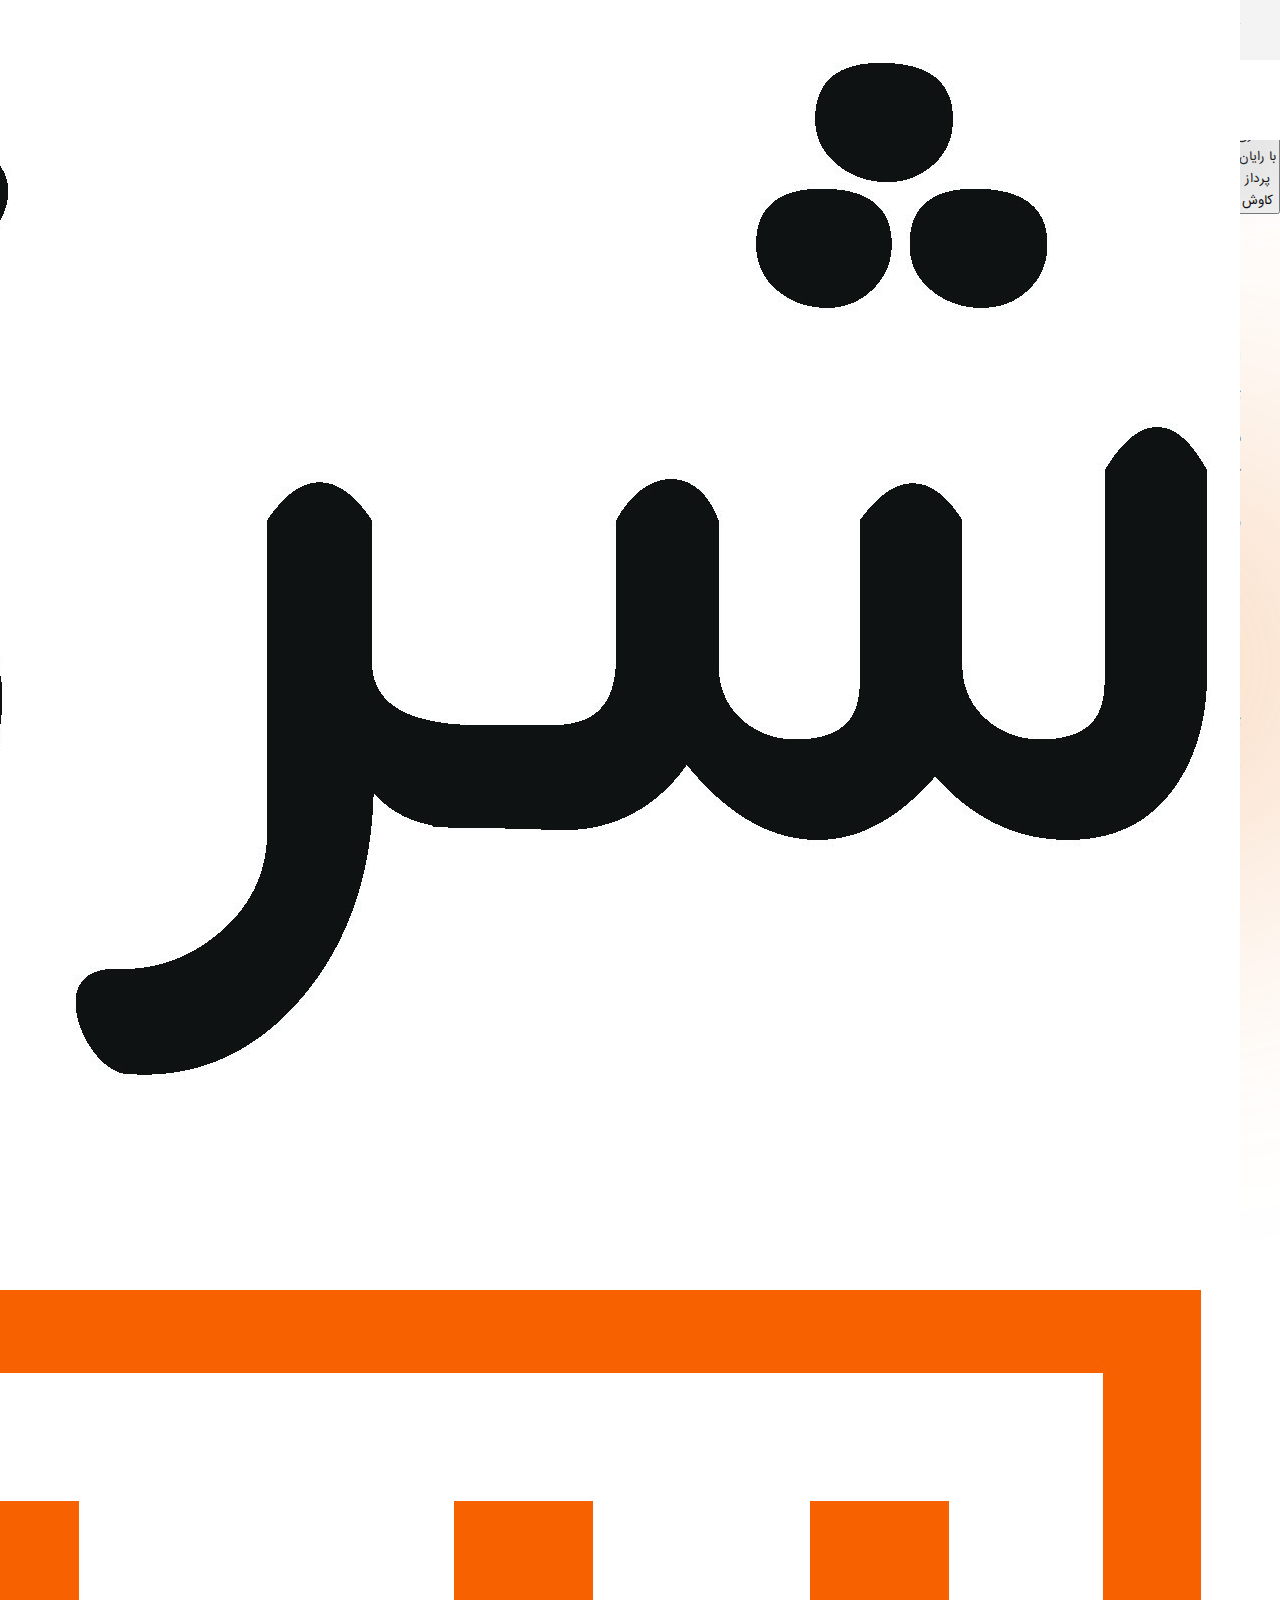
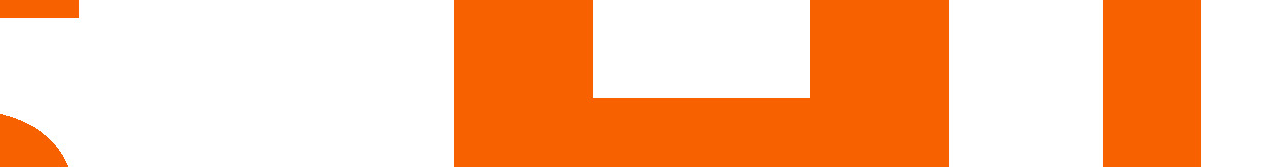
<file: single.html>
<!DOCTYPE html>
<html lang="en">
  <head>
    <meta charset="UTF-8" />
    <meta http-equiv="X-UA-Compatible" content="IE=edge" />
    <meta name="viewport" content="width=device-width, initial-scale=1.0" />
    <link rel="shortcut icon" href="/images/favicon.ico" type="image/x-icon" />
    <link
      rel="stylesheet"
      href="https://cdnjs.cloudflare.com/ajax/libs/animate.css/4.1.1/animate.min.css"
    />
    <link
      rel="stylesheet"
      href="https://unpkg.com/swiper@8/swiper-bundle.min.css"
    />
    <link rel="stylesheet" href="/style.css" />
    <title>رایان پرداز رایان پرداز کاوش</title>
  </head>
  <body>
    <!-- -------------------------------hamburger menu----------------------------- -->
    <div id="hamMenu" class="ham-menu">
      <div>
        <a class="header-link" href="#products">محصولات</a>
        <a class="header-link" href="#services">خدمات</a>
        <a class="header-link" href="#consulting">آموزش و مشاوره</a>
        <a class="header-link" href="#techs">تکنولوژی ها</a>
        <a class="header-link" href="#customers">معرفی مشتریان</a>
        <a class="header-link" href="#"> بلاگ </a>
        <a class="header-link" href="#"> درباره ما </a>
        <a class="header-link" href="#contact"> تماس با ما </a>
      </div>
      <button>شروع همکاری با رایان پرداز کاوش</button>
    </div>
    <!-- -------------------------------header----------------------------- -->
    <header id="header" class="header animate__animated animate__fadeInDown">
      <!-- header top  -->
      <div id="headerTop">
        <div>
          <a href="#">
            گزارش کامل رویدادها و اخبار رایان پرداز کاوش را ببینید
          </a>
          <img src="/images/header_arrow.png" alt="arrow" />
        </div>
        <div>
          <a class="header-link" href="#"> بلاگ </a>
          <a class="header-link" href="#"> درباره ما </a>
          <a class="header-link" href="#contact"> تماس با ما </a>
        </div>
      </div>
      <!-- header bottom  -->
      <div>
        <div>
          <img
            id="kavoshLogo"
            class="animate__animated animate__fadeInRight animate__delay-1s"
            src="images/realLogo.jpg"
            alt="logo"
          />
        </div>
        <div>
          <a class="header-link" href="#products">محصولات</a>
          <a class="header-link" href="#services">خدمات</a>
          <a class="header-link" href="#consulting">آموزش و مشاوره</a>
          <a class="header-link" href="#techs">تکنولوژی ها</a>
          <a class="header-link" href="#customers">معرفی مشتریان</a>
        </div>
        <div>
          <button>شروع همکاری با رایان پرداز کاوش</button>
        </div>
        <div>
          <button id="hamButton">
            <img src="/images/ham.svg" alt="mobile menu" />
          </button>
        </div>
      </div>
    </header>

    <!-- -------------------------------body----------------------------- -->
    <div class="single">
      <div class="single-bg"></div>
      <div class="single-one">سامانه جامع اعتبارات بانکی</div>
      <div class="single-two">
        <div>
          این سامانه جهت دریافت، ذخیره و ساماندهی اطلاعات مربوط به متقاضیان
          تسهیلات، فرآیند اعطای تسهیلات و سایر امور مرتبط با اعتبارات تهیه شده
          است. این سامانه امکان دسترسی سریع به اطلاعات، افزایش دقت و سرعت را
          فراهم می آورد.این سیستم مکانیزاسیون تمامی مراحل کاری در خصوص یک پرونده
          تسهیلاتی را دربردارد. این مراحل با دریافت درخواست مشتری از طریق مدیریت
          شعب آغاز شده و تا مصوب شدن پرداخت این تسهیلات با شرایط مندرج در مصوبه
          که از طریق مدیریت شعب به اطلاع مشتری می رسد، پایان می یابد. مشتریان
          میتوانند درخواست تسهیلات جدید، متمم، تمدیدی، اصلاح شرایط مصوبه داشته
          باشند..ی را دربردارد. این مراحل با دریافت درخواست مشتری از طریق مدیریت
          شعب آغاز شده و تا مصوب شدن پرداخت این تسهیلات با شرایط مندرج در مصوبه
          که از طریق مدیریت شعب به اطلاع مشتری می رسد، پایان می یابد. مشتریان
          میتوانند درخواست تسهیلات جدید، متمم، تمدیدی، اصلاح شرایط مصوبه داشته
          باشند..
        </div>
        <div>
          <img src="/images/productImage.jpg" alt="product" />
        </div>
      </div>
    </div>

    <!-- ------------------------------footer------------------------------ -->
    <footer id="footer" class="footer wow animate__animated animate__fadeInUp">
      <!-- section one -->
      <div>
        <a class="header-link" href="#"> فرصت های شغلی </a>
        <a class="header-link" href="#"> بلاگ </a>
        <a class="header-link" href="#"> درباره ما </a>
        <a class="header-link" href="#"> تماس با ما </a>
      </div>
      <!-- section two -->
      <div>
        <div>
          <div>محصولات</div>
          <a href="#">سامانه جامع اعتبارات بانکی</a>
          <a href="#">سامانه جامع و یکپارچه تدارکات بانکی</a>
          <a href="#">سیستم جامع اداری</a>
          <a href="#">سیستم پرسنلی</a>
          <a href="#">بیشتر</a>
        </div>
        <div>
          <div>خدمات</div>
          <a href="#">تولید، طراحی، نصب و راه اندازی</a>
          <a href="#">خدمات مشاوره ای و تهیه rep </a>
          <a href="#">طراحی، اجرا، نظارت و مشاوره </a>
        </div>
        <div>
          <div>آموزش و مشاوره</div>
          <a href="#">مشاوره تخصصی</a>
          <a href="#">بسته های آموزشی</a>
          <a href="#">آموزش های حضوری</a>
          <a href="#">آموزش های غیر حضوری</a>
        </div>
        <div>
          <div>تکنولوژی ها</div>
          <a href="#">.Net</a>
          <a href="#">Java</a>
          <a href="#">Node</a>
          <a href="#">SQL</a>
          <a href="#">Big Data</a>
        </div>
        <div>
          <div>معرفی مشتریان</div>
          <a href="#">بانک ملت</a>
          <a href="#">بانک ملی</a>
          <a href="#">بانک تجارت</a>
          <a href="#">بانک مسکن</a>
          <a href="#">بیشتر</a>
        </div>
      </div>
      <!-- section three -->
      <div>
        <img src="/images/logo.png" alt="kavosh" />
        <div>
          آدرس : تهران - خیابان قائم مقام فراهانی - بالاتر از خیابان مطهری، کوچه
          شهدا خبرنگار ( دوم سابق ) پلاک ۶، واحد ۲
        </div>
        <div>تلفن : ۸۸۴۰۱۳۸۱-۶-۰۲۱۸۸۵۴۰۴۸</div>
      </div>
      <!-- section four -->
      <div>
        <div>
          <button id="backToTop">
            <img src="/images/topArrow.png" alt="top to kavosh" />
          </button>
          <span>برگشت به بالا</span>
        </div>
        <div>
          <input type="text" placeholder="ایمیل خود را وارد کنید" />
          <button>عضویت در خبرنامه</button>
        </div>
        <div>
          <a href="#">
            <svg
              width="21"
              height="20"
              viewBox="0 0 21 20"
              fill="none"
              xmlns="http://www.w3.org/2000/svg"
            >
              <path
                d="M20.3689 1.84421L17.3518 18.7922C17.1454 20.0002 16.5338 20.2821 15.6857 19.7273L11.0888 15.6737L8.88227 18.2329C8.62335 18.5327 8.42071 18.7832 7.96289 18.7832C7.36624 18.7832 7.46755 18.5193 7.26492 17.8392L5.70009 11.7096L1.15198 10.0229C0.168803 9.66497 0.161298 8.85963 1.37338 8.28247L19.0855 0.130628C19.8961 -0.303362 20.6766 0.363282 20.3689 1.84421Z"
                fill="#E3F9FF"
              />
            </svg>
          </a>
          <a href="#">
            <svg
              width="21"
              height="20"
              viewBox="0 0 21 20"
              fill="none"
              xmlns="http://www.w3.org/2000/svg"
            >
              <path
                d="M20.3418 2.30769C19.5918 2.76923 18.8418 2.92308 17.9668 3.07692C18.8418 2.46154 19.4668 1.53846 19.7168 0.307692C18.9668 0.923077 18.0918 1.23077 17.0918 1.53846C16.3418 0.615385 15.2168 0 14.0918 0C11.9668 0 10.0918 2.30769 10.0918 5.07692C10.0918 5.53846 10.0918 5.84615 10.2168 6.15385C6.8418 6 3.7168 4 1.7168 0.923077C1.3418 1.69231 1.2168 2.46154 1.2168 3.53846C1.2168 5.23077 1.9668 6.76923 3.0918 7.69231C2.4668 7.69231 1.8418 7.38462 1.2168 7.07692C1.2168 9.53846 2.5918 11.5385 4.4668 12C4.0918 12.1538 3.7168 12.1538 3.3418 12.1538C3.0918 12.1538 2.8418 12.1538 2.5918 12C3.0918 14 4.5918 15.5385 6.4668 15.5385C5.0918 16.9231 3.3418 17.6923 1.3418 17.6923C0.966797 17.6923 0.716797 17.6923 0.341797 17.6923C2.2168 19.0769 4.3418 20 6.5918 20C14.0918 20 18.2168 12.3077 18.2168 5.69231C18.2168 5.53846 18.2168 5.23077 18.2168 5.07692C19.0918 4.30769 19.8418 3.38462 20.3418 2.30769Z"
                fill="#E3F9FF"
              />
            </svg>
          </a>
          <a href="#">
            <svg
              width="21"
              height="21"
              viewBox="0 0 21 21"
              fill="none"
              xmlns="http://www.w3.org/2000/svg"
            >
              <g clip-path="url(#clip0_235_401)">
                <path
                  d="M14.2891 2.05664H5.95573C3.65454 2.05664 1.78906 3.92212 1.78906 6.22331V14.5566C1.78906 16.8578 3.65454 18.7233 5.95573 18.7233H14.2891C16.5902 18.7233 18.4557 16.8578 18.4557 14.5566V6.22331C18.4557 3.92212 16.5902 2.05664 14.2891 2.05664Z"
                  stroke="#E3F9FF"
                  stroke-width="2"
                  stroke-linecap="round"
                  stroke-linejoin="round"
                />
                <path
                  d="M13.4548 9.86588C13.5577 10.5594 13.4392 11.2677 13.1163 11.8901C12.7934 12.5124 12.2825 13.0171 11.6562 13.3323C11.0299 13.6475 10.3202 13.7572 9.62799 13.6458C8.93577 13.5344 8.2963 13.2076 7.80053 12.7118C7.30477 12.2161 6.97794 11.5766 6.86656 10.8844C6.75517 10.1922 6.86489 9.48246 7.18011 8.85619C7.49532 8.22992 7.99999 7.71899 8.62232 7.39608C9.24465 7.07316 9.95296 6.9547 10.6465 7.05754C11.3539 7.16245 12.0089 7.4921 12.5146 7.9978C13.0203 8.5035 13.3499 9.15844 13.4548 9.86588Z"
                  stroke="#E3F9FF"
                  stroke-width="2"
                  stroke-linecap="round"
                  stroke-linejoin="round"
                />
                <ellipse
                  cx="14.7034"
                  cy="5.8042"
                  rx="1.2503"
                  ry="1.25"
                  fill="#E3F9FF"
                />
              </g>
              <defs>
                <clipPath id="clip0_235_401">
                  <rect
                    width="20"
                    height="20"
                    fill="white"
                    transform="translate(0.121094 0.388672)"
                  />
                </clipPath>
              </defs>
            </svg>
          </a>
          <a href="#">
            <svg
              width="11"
              height="18"
              viewBox="0 0 11 18"
              fill="none"
              xmlns="http://www.w3.org/2000/svg"
            >
              <path
                d="M3.32522 18.0005L3.3 10.1255H0V6.75049H3.3V4.50049C3.3 1.46389 5.13866 0.000488281 7.78732 0.000488281C9.05605 0.000488281 10.1465 0.097092 10.4642 0.14027V3.31369L8.62726 3.31455C7.18677 3.31455 6.90786 4.0146 6.90786 5.04188V6.75049H11L9.9 10.1255H6.90785V18.0005H3.32522Z"
                fill="#E3F9FF"
              />
            </svg>
          </a>
        </div>
      </div>
    </footer>
    <script src="https://unpkg.com/swiper@8/swiper-bundle.min.js"></script>
  </body>
  <script src="/script.js"></script>
  <script src="/Wow.min.js"></script>
  <script>
    new WOW().init();
    window.addEventListener("scroll", () => {
      if (window.scrollY > 50) {
        document.getElementById("headerTop").classList.add("header-in-scroll");
      } else if (window.scrollY < 50) {
        document
          .getElementById("headerTop")
          .classList.remove("header-in-scroll");
      }
    });
  </script>
</html>
</file>
<file: style.css>
/* ---------------------------------------------------- globals ------------------------------------------------------*/
@font-face {
  font-family: IranSans;
  src: url("/IRANSansWeb.ttf");
}

@font-face {
  font-family: IranSansBold;
  src: url("/IRANSansWeb_Bold.ttf");
}

* {
  padding: 0;
  margin: 0;
  box-sizing: border-box;
  direction: rtl;
  font-family: IranSans !important;
}

html {
  scroll-behavior: smooth;
}

body {
  overflow-x: hidden;
  display: flex;
  flex-direction: column;
  align-items: center;
}

/* ------------------------------------------------------------------------------------------------------------ */
/* ------------------------------------------------------ home ------------------------------------------------------ */
/* ------------------------------------------------------------------------------------------------------------ */

/* ------------------------------------------------------ header ------------------------------------------------------ */
/* -----------ham menu------------- */
.ham-menu {
  width: 0px;
  height: calc(100vh - 100px);
  z-index: 999999999;
  right: 0;
  scrollbar-width: none !important;
  bottom: 0;
  position: fixed;
  transition: width 0.3s;
  background: white;
  box-shadow: 1px 1px 5px rgb(108, 108, 108);
}

.ham-menu a {
  display: none;
}

.ham-menu::-webkit-scrollbar {
  display: none !important;
}

.hamOpen {
  display: flex !important;
  transition: width 0.3s;
  width: 300px;
  padding: 15px;
  display: flex;
  overflow-y: auto;
  flex-direction: column;
  align-items: center;
}

.hamOpen a {
  display: flex !important;
}

.hamOpen>div:nth-child(1) {
  display: flex;
  flex-direction: column;
  width: 100%;
  margin-bottom: 25px;
}

.hamOpen>div:nth-child(1) a {
  font-size: 20px;
  margin-bottom: 20px;
}

.header-collaborate-ham {
  width: 100%;
  min-height: 50px;
  border-radius: 15px;
  background-color: #ed7d23;
  color: white;
  border: none !important;
  text-decoration: none;
  display: flex;
  justify-content: center;
  align-items: center;
}

.header-collaborate-ham:hover {
  background-color: white;
  color: #ed7d23;
  border: 1.5px solid #ed7d23 !important;
}

/* -------------header------------- */
.header {
  width: 100%;
  display: flex;
  flex-direction: column;
  position: fixed;
  top: 0;
  max-width: 1600px;
  z-index: 999999999999999999999;
}

.header>div {
  width: 100%;
  padding: 0 40px;
  display: flex;
  align-items: center;
  justify-content: space-between;
}

.header>div:nth-child(1) {
  background-color: #f3f3f3;
  height: 60px;
}

.header>div:nth-child(1)>div:nth-child(2),
.header>div:nth-child(1)>div:nth-child(1) {
  display: flex;
  cursor: pointer;
  align-items: center;
}

.header>div:nth-child(1)>div:nth-child(2) a,
.header>div:nth-child(1)>div:nth-child(1) a {
  font-size: 16px;
  text-decoration: none;
  color: #374354;
}

.header>div:nth-child(1)>div:nth-child(2) a {
  margin-right: 30px;
}

.header>div:nth-child(1)>div:nth-child(1)>img {
  margin-right: 5px;
  width: 7px;
  height: 12px;
}

.header>div:nth-child(2) {
  box-shadow: 0px 52px 50px rgba(196, 196, 196, 0.25);
  height: 80px;
  background-color: white;
}

.header>div:nth-child(2)>a:nth-child(1)>img {
  width: 160px;
  cursor: pointer;
}

.header>div:nth-child(2)>div:nth-child(2) a {
  margin: 0 25px;
  font-size: 16px;
}

.header-collaborate {
  background-color: #ed7d23;
  color: white;
  border: none;
  cursor: pointer;
  border-radius: 30px;
  padding: 12px;
  transition: 0.25s;
  text-decoration: none;
}

.header-collaborate:hover {
  background-color: white;
  color: #ed7d23;
  border: 1px solid #ed7d23;
}

.header-link {
  color: #374354;
  font-size: 14px;
  text-decoration: none;
  transition: 0.25s;
}

.header-link:hover {
  color: #ed7d23 !important;
}

.header>div:nth-child(2)>div:nth-child(4) {
  display: none !important;
}

@media only screen and (min-width: 1600px) {
  .header>div:nth-child(1) {
    border-bottom: 1px solid rgba(182, 182, 182, 0.511);
    background-color: white;
  }
}

@media only screen and (min-width: 1000px) {
  .header-in-scroll {
    display: none !important;
  }
}

@media only screen and (max-width: 1050px) {
  .header>div:nth-child(2)>div:nth-child(2) a {
    margin: 0 15px !important;
  }
}

@media only screen and (max-width: 1000px) {
  .header>div {
    padding: 0 15px;
  }

  .header>div:nth-child(1) {
    display: none;
  }

  .header>div:nth-child(2) {
    height: 100px;
    flex-direction: row-reverse;
    box-shadow: unset !important;
  }

  .header>div:nth-child(2)>div:nth-child(3),
  .header>div:nth-child(2)>div:nth-child(2) {
    display: none !important;
  }

  .header>div:nth-child(2)>div:nth-child(4) {
    display: flex !important;
  }

  .header>div:nth-child(2)>div:nth-child(4)>button {
    width: unset !important;
    background-color: transparent;
    border: none !important;
    outline: none !important;
  }
}

/* ---------------------------------------------------------- body ----------------------------------------------------- */
.main {
  width: 100%;
  padding-top: 140px;
  display: flex;
  flex-direction: column;
  overflow-x: hidden;
  max-width: 1600px;
}

@media only screen and (max-width: 1000px) {
  .main {
    padding-top: 100px;
  }
}

/* ----------------------------section one------------------------ */
.main-section-one {
  width: 100%;
  height: 77vh;
  display: flex;
  align-items: center;
}

.main-section-one>div {
  height: 100%;
  display: flex;
  padding: 0 40px;
}

/* right section */
.main-section-one>div:nth-child(1) {
  width: 60%;
  padding-top: 15px;
  border-radius: 0 0 0 20px;
  background-color: #ed7d23;
  color: white;
  flex-direction: column;
  justify-content: flex-start;
}

.main-section-one>div:nth-child(1)>div:nth-child(1) {
  font-weight: 700;
  font-size: 44px;
  margin-bottom: 10px;
}

.main-section-one>div:nth-child(1)>div:nth-child(2) {
  width: 85%;
  margin-bottom: 30px;
  text-align: justify;
}

.sec-one-right-list {
  width: 100%;
  display: flex;
  flex-direction: column;
  margin-top: 5px;
}

.sec-one-right-list>div {
  display: flex;
  align-items: center;
  margin-bottom: 5px;
}

.sec-one-right-list>div>img {
  margin-left: 10px;
}

.sec-one-right-about-btn {
  background-color: white;
  color: #ed7d23;
  border: none;
  cursor: pointer;
  font-weight: 900;
  height: 50px;
  width: 220px;
  font-size: 18px;
  border-radius: 30px;
  text-decoration: none;
  padding: 12px 20px;
  transition: 0.25s;
}

.sec-one-right-about-btn:hover {
  background-color: #ed7d23 !important;
  color: white !important;
  border: 2px solid white !important;
}

/* left section */
.main-section-one>div:nth-child(2) {
  align-items: center;
  width: 40%;
  position: relative;
}

.main-section-one>div:nth-child(2)>img {
  border-radius: 20px 140px 20px 20px;
  height: 65vh;
  max-height: 600px;
  width: calc(100% + 40px);
  right: -80px;
  position: absolute;
}

@media only screen and (max-width: 1000px) {
  .main-section-one {
    flex-direction: column-reverse;
    height: unset !important;
    align-items: center !important;
  }

  .main-section-one>div:nth-child(1) {
    padding: 40px 20px !important;
    min-width: 300px;
    border-radius: 10px;
    text-align: center;
  }

  .main-section-one>div:nth-child(1)>div:nth-child(2) {
    width: 100% !important;
    line-height: 2;
    font-weight: 100 !important;
    font-family: IranSans;
  }

  .sec-one-right-list {
    width: 100%;
    display: flex;
    flex-direction: column;
    margin-top: 5px;
  }

  .main-section-one>div:nth-child(2) {
    width: 100%;
    justify-content: center;
    align-items: center;
  }

  .main-section-one>div:nth-child(2)>img {
    width: 350px !important;
    height: 350px !important;
    position: unset !important;
  }
}

@media only screen and (max-width: 800px) {
  .main-section-one>div:nth-child(1) {
    width: 90%;
  }

  .main-section-one>div:nth-child(1)>div:nth-child(1) {
    font-size: 30px;
  }

  .main-section-one>div:nth-child(1)>div:nth-child(2) {
    font-size: 20px;
  }

  @media only screen and (max-width: 430px) {
    .sec-one-right-about-btn {
      padding-right: 10px;
      padding-left: 10px;
      width: 100% !important;
      font-size: 12px !important;
    }

    .main-section-one>div:nth-child(2)>img {
      width: 300px !important;
      height: 270px !important;
      position: unset !important;
    }

    .main-section-one>div:nth-child(1)>div:nth-child(2) {
      font-size: 16px;
    }

    .main-section-one>div:nth-child(1)>div:nth-child(3) {
      font-size: 12px;
    }

    .main-section-one>div:nth-child(1)>div:nth-child(4)>button {
      font-size: 14px;
      width: 180px;
      height: 44px;
    }

    .main-section-one>div:nth-child(1)>div:nth-child(1) {
      font-size: 26px;
    }
  }
}

/* ---------------------------section two--------------------------- */
.main-section-two {
  width: 100%;
  margin: 80px 0;
  background-image: url(/images/sec-two-bg.png);
  background-repeat: no-repeat;
  display: flex;
  background-position: left;
  justify-content: space-between;
  padding: 0 40px;
}

.main-section-two>div {
  width: 48%;
}

/* right section */
.main-section-two>div:nth-child(1) {
  display: flex;
  justify-content: flex-start;
  align-items: center;
}

.main-section-two>div>img {
  width: 100%;
}

/* left section */
.main-section-two>div:nth-child(2) {
  display: flex;
  flex-direction: column;
}

.main-section-two>div:nth-child(2)>div:nth-child(1) {
  font-weight: 700;
  font-size: 50px;
  color: #374354;
  margin-bottom: 20px;
}

.main-section-two>div:nth-child(2)>ul>li {
  margin-bottom: 15px;
  color: #374354;
  font-size: 15px;
}

@media only screen and (max-width: 1000px) {
  .main-section-two {
    flex-direction: column;
  }

  .main-section-two>div {
    width: 100%;
    justify-content: center !important;
  }

  .main-section-two>div>img {
    width: 400px !important;
    height: 400px !important;
    position: unset !important;
  }

  .main-section-two>div:nth-child(2)>div:nth-child(1) {
    font-size: 32px;
  }

  .main-section-two>div:nth-child(2) {
    margin-top: 30px;
  }

  .main-section-two>div:nth-child(2)>ul>li,
  .main-section-two>div:nth-child(2)>div:nth-child(1) {
    text-align: center;
  }
}

@media only screen and (max-width: 430px) {
  .main-section-two>div>img {
    width: 300px !important;
    height: 300px !important;
  }

  .main-section-two>div:nth-child(2)>div:nth-child(1) {
    font-size: 26px;
  }
}

/* ------------------------–---section three-------------------------- */
.main-section-three {
  width: 100%;
  padding: 0 40px;
  margin: 80px 0;
  display: flex;
  display: flex;
  flex-direction: column;
  align-items: center;
}

.main-section-three>div:nth-child(1) {
  font-weight: 700;
  font-size: 50px;
  color: #374354;
  margin-bottom: 50px;
}

.main-section-three>div:nth-child(2) {
  width: 100%;
  margin-top: 20px;
  position: relative;
}

.main-section-three>div:nth-child(2)>div:nth-child(2) {
  width: 100%;
  height: 350px;
  z-index: -1;
  bottom: 0;
  position: absolute;
  background: #ed7d23;
  border-radius: 20px;
}

.swiper {
  width: 94%;
  height: 450px;
  padding: 40px 15px 0 15px;
  position: relative;
}

.swiper-slide {
  text-align: center;
  font-size: 18px;
  background: #ffffff;
  box-shadow: 0px -11px 20px rgba(216, 216, 216, 0.5);
  border-radius: 15px;
  height: 300px;
  max-height: 450px;
  padding: 20px;
  display: -webkit-box;
  display: -ms-flexbox;
  display: -webkit-flex;
  display: flex;
  flex-direction: column;
  -webkit-box-pack: center;
  -ms-flex-pack: center;
  -webkit-justify-content: center;
  justify-content: flex-start;
  -webkit-box-align: center;
  position: relative;
  -ms-flex-align: center;
  -webkit-align-items: center;
  align-items: flex-start;
  transition: 0.25s;
}

.swiper-slide:hover {
  transform: rotate(0deg);
  margin-top: -25px;
  cursor: pointer;
}

.swiper-slide-hover-cover {
  position: absolute;
  width: 100%;
  height: 100%;
  display: flex;
  justify-content: center;
  align-items: center;
  right: 0;
  bottom: 0 !important;
  opacity: 0 !important;
  background-color: rgba(255, 255, 255, 0.9) !important;
  z-index: 9;
}

.swiper-slide-hover-cover a {
  color: white;
  width: 150px;
  border: none;
  background-color: #ed7d23;
  border-radius: 10px;
  height: 50px !important;
  transition: 0.25s;
  font-size: 14px !important;
  font-weight: 100;
  display: flex;
  align-items: center;
  text-decoration: none !important;
  justify-content: center;
  cursor: pointer;
}

.swiper-slide-hover-cover a:hover {
  border: 1px solid #ed7d23;
  color: #ed7d23;
  background-color: transparent;
}

.swiper-slide-hover-cover:hover {
  opacity: 1 !important;
  transition: 0.2s opacity !important;
  border-radius: 10px;
}

.swiper-slide-hover-cover-light {
  background-color: rgba(255, 255, 255, 0.6) !important;
  z-index: 9;
}

.swiper-slide>div:nth-child(1) {
  min-width: 100px;
  max-width: 100px;
  min-height: 100px;
  max-height: 100px;
  border-radius: 50%;
  display: flex;
  justify-content: center;
  align-items: center;
  margin-bottom: 30px;
}

.swiper-slide>div:nth-child(1)>img {
  width: 100px !important;
  height: 100px !important;
  margin: 0 !important;
  border-radius: 50%;
  object-fit: cover;
}

.swiper-slide>div:nth-child(2) {
  font-family: IranSansBold !important;
  color: #374354 !important;
  font-size: 16px;
  margin-bottom: 10px;
}

.swiper-slide>div:nth-child(3) {
  width: 100%;
  height: 100px;
  overflow: auto;
  scrollbar-width: none !important;
  font-size: 13px;
  color: #6d7683;
  font-weight: 100;
  text-align: right;
}

.swiper-slide>div:nth-child(3)::-webkit-scrollbar {
  display: none !important;
}

.swiper-pagination {
  position: absolute !important;
  bottom: 20px !important;
}

.swiper-pagination>span {
  background-color: #becde2;
}

.swiper-pagination>.swiper-pagination-bullet {
  opacity: 1 !important;
  box-shadow: 0px 0px 10px rgba(0, 0, 0, 0.25);
}

.swiper-pagination>.swiper-pagination-bullet-active {
  background-color: #374354 !important;
}

.swiper-slide img {
  display: block;
  width: 100%;
  height: 100%;
}

.swiper-button-next {
  position: absolute;
  z-index: 99999999 !important;
  top: unset !important;
  bottom: 15px !important;
  left: 40% !important;
  background: #fba45f;
  border-radius: 5px;
  border: none !important;
  width: 65px !important;
  height: 40px !important;
}

.swiper-button-next::after {
  content: unset !important;
}

.swiper-button-prev {
  position: absolute;
  border: none !important;
  top: unset !important;
  z-index: 99999999 !important;
  bottom: 15px !important;
  right: 40% !important;
  background: #fba45f;
  border-radius: 5px;
  width: 65px !important;
  height: 40px !important;
}

.swiper-button-prev::after {
  content: unset !important;
}

.swiper-button-prev,
.swiper-button-next {
  cursor: pointer !important;
}

@media only screen and (max-width: 1300px) {
  .swiper {
    width: 100% !important;
  }
}

@media only screen and (max-width: 1000px) {
  .main-section-three {
    padding: 0 15px !important;
  }

  .main-section-three>div:nth-child(1) {
    font-size: 32px;
    text-align: center;
  }

  .swiper-button-next {
    left: 25% !important;
  }

  .swiper-button-prev {
    right: 25% !important;
  }
}

@media only screen and (max-width: 450px) {
  .swiper-button-next {
    left: 5% !important;
  }

  .swiper-button-prev {
    right: 5% !important;
  }
}

@media only screen and (max-width: 430px) {
  .main-section-three>div:nth-child(1) {
    font-size: 26px;
  }
}

/* ------------------------–---section four-------------------------- */
.main-section-four {
  width: 100%;
  margin-bottom: 50px;
  display: flex;
  display: flex;
  flex-direction: column;
  align-items: center;
}

.main-section-four>img {
  width: 100%;
}

/* ------------------------–---section five-------------------------- */
.main-section-five {
  width: 100%;
  padding: 0 40px;
  margin: 40px 0 80px 0;
  display: flex;
  display: flex;
  flex-direction: column;
  align-items: center;
}

.main-section-five>div:nth-child(1) {
  font-weight: 700;
  font-size: 50px;
  color: #374354;
  margin-bottom: 50px;
}

.main-section-five>div:nth-child(2) {
  width: 100%;
  padding: 0 30px;
  display: flex;
  flex-wrap: wrap;
  align-items: center;
  justify-content: space-between;
  position: relative;
}

.main-section-five>div:nth-child(2)>div {
  width: 370px;
  height: 450px;
  margin-bottom: 20px;
  background: #fdefe3;
  display: flex;
  flex-direction: column;
  border-radius: 15px;
}

.main-section-five>div:nth-child(2)>div>img {
  border-radius: 15px 15px 0 0;
}

.main-section-five>div:nth-child(2)>div>div {
  padding: 15px 25px;
  font-size: 14px;
  color: #374354;
}

.main-section-five>div:nth-child(2)>img {
  position: absolute;
  left: 0;
  top: -40px;
  z-index: -9999;
}

@media only screen and (max-width: 1000px) {
  .main-section-five {
    padding: 0 15px;
  }
}

@media only screen and (max-width: 850px) {
  .main-section-five>div:nth-child(2) {
    flex-direction: column;
  }

  .main-section-five>div:nth-child(2) {
    padding: 0 !important;
  }

  .main-section-five>div:nth-child(2)>div {
    width: 450px;
    height: 550px;
    margin-bottom: 20px;
  }

  .main-section-five>div:nth-child(1) {
    font-size: 32px;
    text-align: center;
    margin-bottom: 70px;
  }
}

@media only screen and (max-width: 500px) {
  .main-section-five>div:nth-child(2)>div {
    width: 300px;
    height: 400px;
    margin-bottom: 20px;
  }
}

@media only screen and (max-width: 430px) {
  .main-section-five>div:nth-child(1) {
    font-size: 26px;
  }
}

/* ------------------------–---section six-------------------------- */
.main-section-six {
  width: 100%;
  display: flex;
  margin: 40px 0;
  flex-direction: column;
  align-items: center;
  padding: 0 40px;
}

.main-section-six>div:nth-child(1) {
  font-weight: 700;
  font-size: 46px;
  color: #374354;
  margin-bottom: 50px;
}

.main-section-six>div:nth-child(2) {
  display: flex;
  flex-wrap: wrap;
}

.main-section-six>div:nth-child(2)>div {
  width: 50%;
  display: flex;
  justify-content: center;
  align-items: center;
  margin-bottom: 30px;
}

.main-section-six>div:nth-child(2)>div>img {
  width: 60%;
}

@media only screen and (max-width: 1000px) {
  .main-section-six {
    padding: 0 15px !important;
  }

  .main-section-six>div:nth-child(1) {
    font-size: 32px;
    text-align: center;
  }

  .main-section-six>div:nth-child(2)>div>img {
    width: 100%;
  }
}

@media only screen and (max-width: 600px) {
  .main-section-six>div:nth-child(2) {
    flex-direction: column;
    align-items: center;
  }

  .main-section-six>div:nth-child(2)>div {
    width: 100%;
  }
}

@media only screen and (max-width: 430px) {
  .main-section-six>div:nth-child(1) {
    font-size: 26px;
  }
}

/* ------------------------–---section seven-------------------------- */
.main-section-seven {
  width: 100%;
  display: flex;
  margin: 80px 0;
  flex-direction: column;
  align-items: center;
  padding: 0 40px;
}

.main-section-seven>div:nth-child(1) {
  font-weight: 700;
  font-size: 46px;
  color: #374354;
  margin-bottom: 50px;
}

.main-section-seven>div:nth-child(2) {
  width: 100%;
}

.techSwiper {
  height: 23vh !important;
  min-height: 200px;
  position: relative;
}

.swiper-slide-tech {
  height: 100px !important;
  align-items: center;
  animation: unset !important;
  box-shadow: unset !important;
}

.swiper-slide-tech>img {
  width: unset !important;
  height: unset !important;
  max-width: 150px;
}

.swiper-pagination-tech {
  bottom: -10px !important;
  display: flex !important;
  justify-content: center;
  z-index: 999999 !important;
}

@media only screen and (max-width: 1000px) {
  .main-section-seven>div:nth-child(1) {
    font-size: 32px;
    text-align: center;
  }

  .main-section-seven {
    margin-bottom: 0 !important;
  }
}

@media only screen and (max-width: 430px) {
  .main-section-seven {
    margin-top: 15px !important;
  }

  .main-section-seven>div:nth-child(1) {
    font-size: 26px;
  }
}

/* ------------------------–---section eight-------------------------- */
.main-section-eight {
  width: 100%;
  display: flex;
  margin: 80px 0;
  flex-direction: column;
  align-items: center;
  padding: 0 40px;
}

.main-section-eight>div:nth-child(1) {
  width: 100%;
  display: flex;
  flex-direction: column;
  align-items: center;
  margin-bottom: 50px;
}

.main-section-eight>div:nth-child(1)>span:nth-child(1) {
  font-size: 46px;
  font-weight: 900;
  color: #374354;
  margin-bottom: 20px;
}

.main-section-eight>div:nth-child(1)>span:nth-child(2) {
  font-size: 18px;
  font-weight: 600;
  color: #6d7683;
}

.main-section-eight>div:nth-child(2) {
  width: 100%;
}

#customers-logo {
  display: flex;
  flex-direction: row;
  align-items: center;
  width: 250px;
  height: 250px;
}

#customers-logo>img {
  max-height: 150px !important;
  z-index: 9999999 !important;
}

@media only screen and (max-width: 1000px) {
  .main-section-eight {
    margin-bottom: 10px !important;
  }

  .main-section-eight>div:nth-child(1)>span:nth-child(1) {
    font-size: 32px;
    text-align: center;
  }

  .main-section-eight>div:nth-child(1)>span:nth-child(2) {
    font-size: 14px;
    text-align: center;
  }
}

@media only screen and (max-width: 430px) {
  .main-section-eight {
    margin-top: 15px !important;
  }

  .main-section-eight>div:nth-child(1)>span:nth-child(1) {
    font-size: 26px;
  }
}

/* ---------------------------------------------------------- footer ----------------------------------------------------- */
.footer {
  width: 100%;
  margin-top: 30px;
  background: #e5e5e5;
  display: flex;
  flex-direction: column;
  align-items: center;
  max-width: 1600px;
}

/*---------------section one----------------- */
.footer>div:nth-child(1) {
  width: 100%;
  margin: 30px 0 50px 0;
  display: flex;
  padding: 0 80px;
  align-items: center;
}

.footer>div:nth-child(1) a {
  transform: 0.25s;
  font-size: 18px;
  margin-left: 50px;
}

/*---------------section two----------------- */
.footer>div:nth-child(2) {
  width: 100%;
  display: flex;
  padding: 0 80px;
  flex-wrap: wrap;
  justify-content: space-between;
}

.footer>div:nth-child(2)>div {
  display: flex;
  flex-direction: column;
  margin: 10px 20px;
}

.footer>div:nth-child(2)>div>div {
  font-weight: 700;
  font-size: 18px;
  line-height: 209.22%;
  text-align: right;
  color: #374354;
  margin-bottom: 15px;
}

.footer>div:nth-child(2)>div>a {
  margin-bottom: 10px;
  font-weight: 700;
  text-decoration: none;
  font-size: 12px;
  transition: 0.25s;
  line-height: 209.22%;
  text-align: right;
  color: #6d6d6d;
}

.footer>div:nth-child(2)>div>a:hover {
  color: #ed7d23;
}

/*---------------section three----------------- */
.footer>div:nth-child(3) {
  margin-top: 20px;
  width: calc(100% - 160px);
  padding: 20px 0;
  margin-top: 50px;
  display: flex;
  align-items: center;
  justify-content: space-between;
  border-top: 1px solid #bdbdbd;
}

.footer>div:nth-child(3)>div {
  font-weight: 700;
  font-size: 14px;
  line-height: 23px;
  text-align: right;
  color: #374354;
}

/*---------------section four----------------- */
.footer>div:nth-child(4) {
  width: 100%;
  height: 90px;
  padding: 0 80px;
  background-color: white;
  display: flex;
  align-items: center;
  justify-content: space-between;
}

.footer>div:nth-child(4)>div:nth-child(1) {
  display: flex;
  align-items: center;
}

.footer>div:nth-child(4)>div:nth-child(1)>button {
  border-radius: 50%;
  background: #ffa862;
  border: none;
  outline: none;
  width: 45px;
  height: 45px;
  margin-left: 10px;
  cursor: pointer;
  transition: 0.25s;
  display: flex;
  justify-content: center;
  align-items: center;
}

.footer>div:nth-child(4)>div:nth-child(1)>span {
  font-weight: 700;
  font-size: 16px;
  line-height: 209.22%;
  text-align: right;
  color: #6d6d6d;
}

.footer>div:nth-child(4)>div:nth-child(1)>button:hover {
  background: #ed7d23;
}

.footer>div:nth-child(4)>div:nth-child(2) {
  width: 350px;
  height: 55px;
  padding: 10px;
  display: flex;
  align-items: center;
  position: relative;
  border-radius: 10px;
}

.footer>div:nth-child(4)>div:nth-child(2)>button {
  position: absolute;
  background-color: #ed7d23;
  border: none;
  color: white;
  border-radius: 10px;
  width: 115px;
  height: 40px;
  left: 10px;
}

.footer>div:nth-child(4)>div:nth-child(2)>input {
  width: 100%;
  border: none !important;
  outline: none !important;
  height: 100%;
  background-color: transparent;
}

.footer>div:nth-child(4)>div:nth-child(3) {
  display: flex;
  align-items: center;
}

.footer>div:nth-child(4)>div:nth-child(3)>a {
  width: 45px;
  height: 45px;
  border-radius: 50%;
  background-color: #ffa862;
  display: flex;
  justify-content: center;
  margin-right: 10px;
  transition: 0.25s;
  align-items: center;
  box-shadow: 1px 1px 5px #ed7d23;
}

.footer>div:nth-child(4)>div:nth-child(3)>a:hover {
  background-color: #ed7d23;
}

@media only screen and (max-width: 1200px) {

  .footer>div:nth-child(1),
  .footer>div:nth-child(4),
  .footer>div:nth-child(2) {
    padding: 0 40px;
  }

  .footer>div:nth-child(3) {
    width: calc(100% - 80px);
  }
}

@media only screen and (max-width: 1000px) {

  .footer>div:nth-child(1),
  .footer>div:nth-child(4),
  .footer>div:nth-child(2) {
    padding: 0 15px;
  }

  .footer>div:nth-child(3) {
    width: calc(100% - 30px);
  }

  .footer>div:nth-child(3) {
    flex-direction: column;
  }

  .footer>div:nth-child(3)>div:nth-child(2) {
    margin: 20px 0 !important;
    text-align: center;
  }

  .footer>div:nth-child(4) {
    flex-direction: column-reverse;
    height: unset !important;
    padding: 30px !important;
  }

  .footer>div:nth-child(4)>div:nth-child(2) {
    margin: 25px 0 !important;
  }
}

@media only screen and (max-width: 600px) {
  .footer>div:nth-child(1) {
    width: 100%;
    margin-bottom: 30px;
    justify-content: space-between;
  }

  .footer>div:nth-child(1) a {
    font-size: 14px;
    margin-left: 0 !important;
  }

  .footer>div:nth-child(4)>div:nth-child(2) {
    width: 310px !important;
  }
}

@media only screen and (max-width: 450px) {
  .footer>div:nth-child(2) {
    flex-direction: column;
  }

  .footer>div:nth-child(2) div,
  .footer>div:nth-child(2) a {
    text-align: center !important;
  }

  .footer>div:nth-child(3)>img {
    width: 150px;
  }

  .footer>div:nth-child(3)>div:nth-child(2) {
    margin: 30px 0 !important;
  }
}

/* ------------------------------------------------------------------------------------------------------------ */
/* ------------------------------------------------------ about ------------------------------------------------------ */
/* ------------------------------------------------------------------------------------------------------------ */
.about {
  width: 100%;
  padding-top: 140px;
  display: flex;
  flex-direction: column;
  overflow-x: hidden;
  max-width: 1600px;
}

/* -------------section one------------ */
.about-section-one {
  width: 100%;
  margin: 20px 0 60px 0;
  padding: 0 40px;
  display: flex;
  justify-content: space-between;
}

.about-section-one>div {
  width: 47%;
  display: flex;
}

.about-section-one>div:nth-child(1) {
  flex-direction: column;
}

.about-section-one>div:nth-child(1)>div:nth-child(1) {
  font-weight: 700;
  font-size: 50px;
  line-height: 209.22%;
  text-align: center;
  text-shadow: 2px -2px 2px rgba(46, 56, 71, 0.366);
  color: #ed7d23;
  backdrop-filter: blur(27.376px);
}

.about-section-one>div:nth-child(1)>div:nth-child(2) {
  font-weight: 700;
  text-align: right;
  color: #374354;
  margin-top: 30px;
}

.about-section-one>div:nth-child(1)>div:nth-child(2)>div {
  font-weight: 700;
  line-height: 1.9;
  font-size: 16px;
  text-align: center;
  margin-bottom: 45px;
  box-shadow: 0 0 10px 0 #ed7e2374;
  padding: 15px 10px 10px 5px;
  color: #374354;
  border-radius: 0 0 20px 20px;
  display: flex;
  align-items: center;
  justify-content: center;
  position: relative;
  transition: box-shadow .2s;
}

.about-section-one>div:nth-child(1)>div:nth-child(2)>div:hover {
  box-shadow: 0 0 10px 0 #ed7e23;
}

.about-section-one>div:nth-child(1)>div:nth-child(2)>div>div:nth-child(1) {
  background-color: #ed7d23;
  color: white;
  border-radius: 20px;
  margin-left: 10px;
  min-width: 100px;
  min-height: 35px;
  max-height: 35px;
  display: flex;
  justify-content: center;
  align-items: center;
  position: absolute;
  right: calc(50% - 50px);
  top: -25px;
}

.about-section-one>div:nth-child(1)>div:nth-child(2)>div>div:nth-child(2) {
  display: flex;
  align-items: center;
}

.about-section-one>div:nth-child(2) {
  justify-content: flex-end;
  position: relative;
}

.about-section-one>div:nth-child(2)>img {
  width: 100%;
}

@media only screen and (max-width: 1250px) {
  .about-section-one>div:nth-child(1)>div:nth-child(3) {
    width: 100%;
  }

  .about-section-one>div:nth-child(1) {
    width: 50%;
  }

  .about-section-one>div:nth-child(1)>div:nth-child(1) {
    font-size: 42px;
  }
}

@media only screen and (max-width: 1000px) {
  .about-section-one {
    flex-direction: column-reverse;
    margin-top: 0 !important;
    padding: 0 15px !important;
  }

  .about-section-one>div {
    width: 100% !important;
    align-items: center;
    justify-content: center;
  }

  .about-section-one>div div {
    text-align: center !important;
    padding: 0 10px;
  }

  .about-section-one>div:nth-child(1)>div:nth-child(1) {
    font-size: 30px;
  }

  .about-section-one>div:nth-child(2) {
    margin-bottom: 50px;
  }

  .about-section-one>div:nth-child(1)>div:nth-child(3)>div {
    margin-bottom: 20px;
  }
}

@media only screen and (max-width: 430px) {
  .about-section-one>div:nth-child(1)>div:nth-child(1) {
    font-size: 26px;
  }
}

/* -------------section two------------ */
.about-section-two {
  width: 100%;
  padding: 0 40px;
  display: flex;
  flex-direction: column;
  align-items: center;
  margin-top: 30px;
}

.about-section-two>div:nth-child(1) {
  font-weight: 700;
  font-size: 40px;
  margin-bottom: 40px;
  line-height: 209.22%;
  text-shadow: 2px -2px 2px rgba(46, 56, 71, 0.366);
  color: #ed7d23;
  backdrop-filter: blur(27.376px);
}

.about-section-two>div:nth-child(2) {
  width: 100%;
  display: flex;
  flex-wrap: wrap;
  justify-content: space-between;
}

.about-section-two>div:nth-child(2)>div {
  width: 330px;
  margin-bottom: 30px;
  height: 360px;
  display: flex;
  flex-direction: column;
  align-items: center;
  justify-content: flex-start;
  border: 8px solid rgba(237, 125, 35, 0.3);
  box-shadow: 2px 1px 20px rgba(207, 208, 208, 0.59);
  border-radius: 10px;
  transition: 0.25s;
}

.about-section-two>div:nth-child(2)>div:hover {
  box-shadow: 0px 0px 20px #ed7d23;
}

.about-section-two>div:nth-child(2)>div>div:nth-child(1) {
  width: 180px;
  height: 180px;
  margin: 20px 0;
}

.about-section-two>div:nth-child(2)>div>div:nth-child(1)>img {
  width: 100%;
  height: 100%;
  border-radius: 50%;
}

.about-section-two>div:nth-child(2)>div>div:nth-child(2) {
  width: 85%;
  font-weight: 900;
  font-size: 18px;
  text-align: center;
  color: #000000;
  margin-bottom: 5px;
}

.about-section-two>div:nth-child(2)>div>div:nth-child(3) {
  width: 85%;
  font-weight: 700;
  font-size: 14px;
  text-align: center;
  color: #6d6d6d;
}

@media only screen and (max-width: 1000px) {
  .about-section-two {
    padding: 0 15px;
  }

  .about-section-two>div:nth-child(1) {
    font-size: 30px;
  }

  .about-section-two>div:nth-child(2)>div {
    width: 280px;
    margin-bottom: 30px;
    min-height: 300px;
    height: unset;
    padding-bottom: 15px;
  }

  .about-section-two>div:nth-child(2)>div>div:nth-child(1) {
    width: 120px;
    height: 120px;
    margin: 15px 0;
  }

  .about-section-two>div:nth-child(2)>div>div:nth-child(2) {
    font-size: 18px;
    margin-bottom: 10px;
  }

  .about-section-two>div:nth-child(2)>div>div:nth-child(3) {
    font-size: 12px;
  }
}

@media only screen and (max-width: 640px) {
  .about-section-two>div:nth-child(2) {
    justify-content: center;
  }
}

/* -------------section three------------ */
.about-section-three {
  width: 100%;
  position: relative;
  padding: 0 40px;
  margin: 100px 0 50px 0;
  display: flex;
  align-items: center;
  justify-content: space-between;
}

.about-section-three>img:nth-child(1) {
  position: absolute;
  left: 40px;
  top: -30px;
}

.about-section-three>a {
  width: 400px;
  z-index: 9;
  position: relative;
  height: 120px;
  background: #ffffff;
  box-shadow: 2px 1px 20px rgba(207, 208, 208, 0.59);
  border-radius: 10px;
  display: flex;
  padding: 15px !important;
  align-items: center;
  text-decoration: none !important;
  transition: 0.3s;
}

.about-section-three>a:hover {
  margin-top: -30px;
}

.about-section-three>a>div:nth-child(1) {
  min-width: 65px;
  height: 65px;
  display: flex;
  align-items: center;
  justify-content: center;
  background: rgba(237, 125, 35, 0.1);
  border-radius: 50%;
  margin-left: 10px;
}

.about-section-three>a>div:nth-child(1)>img {
  width: 30px !important;
}

.about-section-three>a>div:nth-child(2) {
  display: flex;
  flex-direction: column;
}

.about-section-three>a>div:nth-child(2)>span:nth-child(1) {
  font-style: normal;
  font-weight: 700;
  font-size: 20px;
  text-align: right;
  color: #374354;
  margin-bottom: 10px;
}

.about-section-three>a>div:nth-child(2)>a,
.about-section-three>a>div:nth-child(2)>span:nth-child(2) {
  font-weight: 100;
  font-size: 13px;
  text-align: right;
  color: #374354;
}

.about-contact-bg-right {
  width: 80px;
  height: 80px;
  right: 33px;
  top: -7px;
  z-index: -99;
  background: #ed7d23;
  border-radius: 0 10px 0 0;
  position: absolute;
}

.about-contact-bg-left {
  width: 80px;
  height: 80px;
  left: 33px;
  bottom: -7px;
  z-index: -99;
  background: #ed7d23;
  border-radius: 0 0 0 10px;
  position: absolute;
}

@media only screen and (max-width: 1300px) {
  .about-section-three>a {
    width: 350px;
    height: 150px;
  }
}

@media only screen and (max-width: 1150px) {
  .about-section-three {
    flex-direction: column;
  }

  .about-section-three>a {
    width: 500px;
    height: 140px;
    margin-bottom: 20px;
  }

  .about-section-three>a:hover {
    margin-top: unset !important;
    width: 520px !important;
  }

  .about-contact-bg-right,
  .about-contact-bg-left,
  .about-section-three>img:nth-child(1) {
    display: none;
  }
}

@media only screen and (max-width: 550px) {
  .about-section-three>a {
    width: 400px;
  }

  .about-section-three>a:hover {
    width: 420px !important;
  }
}

@media only screen and (max-width: 450px) {
  .about-section-three {
    margin-bottom: 0 !important;
  }

  .about-section-three>a {
    width: 300px;
    height: 220px;
    flex-direction: column;
  }

  .about-section-three>a>div:nth-child(1) {
    margin-bottom: 20px;
  }

  .about-section-three>a>div>span {
    text-align: center !important;
  }

  .about-section-three>a:hover {
    width: 310px !important;
  }
}

/* -------------section four------------ */
.about-section-four {
  width: 100%;
  margin-top: 80px;
  display: flex;
  flex-direction: column;
  align-items: center;
}

.about-section-four>div:nth-child(1) {
  font-weight: 700;
  font-size: 40px;
  margin-bottom: 30px;
  line-height: 209.22%;
  text-shadow: 2px -2px 2px rgba(46, 56, 71, 0.366);
  color: #ed7d23;
  backdrop-filter: blur(27.376px);
}

#map {
  width: 100%;
  height: 60vh;
}

@media only screen and (max-width: 1000px) {
  .about-section-four>div:nth-child(1) {
    font-size: 30px;
  }
}

/* -------------section five------------ */
.about-section-five {
  width: 100%;
  padding: 0 40px;
  display: flex;
  flex-direction: column;
  align-items: center;
  margin-top: 30px;
  margin-bottom: 30px;
}

.about-section-five>div:nth-child(1) {
  font-weight: 700;
  font-size: 40px;
  text-align: center;
  margin-bottom: 40px;
  line-height: 209.22%;
  text-shadow: 2px -2px 2px rgba(46, 56, 71, 0.366);
  color: #ed7d23;
  backdrop-filter: blur(27.376px);
}

.about-section-five>div:nth-child(2) {
  width: 80%;
  height: 600px;
  display: flex;
  flex-direction: column;
  justify-content: space-between;
}

.about-section-five>div:nth-child(2)>div {
  width: 100%;
  height: 49%;
  display: flex;
  justify-content: space-between;
}

.about-section-five>div:nth-child(2)>div:nth-child(1)>div {
  width: 49%;
  display: flex;
  justify-content: space-between;
}

.about-section-five>div:nth-child(2)>div:nth-child(1)>div>div {
  width: 48%;
  display: flex;
  flex-direction: column;
  justify-content: space-between;
}

.about-section-five>div:nth-child(2)>div:nth-child(1)>div>div:nth-child(2) {
  background: #FFFFFF;
  box-shadow: 2px 1px 20px rgba(207, 208, 208, 0.59);
  border-radius: 10px;
  border: 1px solid rgba(226, 226, 226, 0.722);

}

.about-section-five>div:nth-child(2)>div:nth-child(1)>div>div:nth-child(1)>div {
  width: 100%;
  height: 48%;
  background: #FFFFFF;
  box-shadow: 2px 1px 20px rgba(207, 208, 208, 0.59);
  border-radius: 10px;
  border: 1px solid rgba(226, 226, 226, 0.722);
}

.about-section-five>div:nth-child(2)>div:nth-child(2) {
  display: flex;
  justify-content: space-between;
}

.about-section-five>div:nth-child(2)>div:nth-child(2)>div {
  width: 49%;
  height: 100%;
  box-shadow: 2px 1px 20px rgba(207, 208, 208, 0.59);
  border-radius: 10px;
  border: 1px solid rgba(226, 226, 226, 0.722);
}

@media only screen and (max-width:1200px) {
  .about-section-five>div:nth-child(2) {
    width: 100%;
  }
}
@media only screen and (max-width:1000px){
  .about-section-five>div:nth-child(1) {
  font-size: 30px;
}
}
@media only screen and (max-width:800px) {
  .about-section-five>div:nth-child(2) {
    height: unset;
  }

  .about-section-five>div:nth-child(2)>div {
    flex-direction: column;
  }

  .about-section-five>div:nth-child(2)>div>div {
    width: 100% !important;
    height: 100% !important;
    margin-bottom: 20px;
  }

  .about-section-five>div:nth-child(2)>div:nth-child(1)>div>div:nth-child(1)>div {
    height: 170px;
  }

  .about-section-five>div:nth-child(2)>div:nth-child(1)>div>div:nth-child(1)>div:nth-child(1) {
    margin-bottom: 10px;
  }

  .about-section-five>div:nth-child(2)>div:nth-child(2) {
    flex-direction: row !important;
    justify-content: space-between;
    height: 250px;
  }

  .about-section-five>div:nth-child(2)>div:nth-child(2)>div {
    width: 48% !important;
  }
}

@media only screen and (max-width:600px) {
  .about-section-five>div:nth-child(2)>div:nth-child(2) {
    display: none !important;
  }

  .about-section-five>div:nth-child(2)>div:nth-child(1)>div {
    flex-direction: column !important;
  }

  .about-section-five>div:nth-child(2)>div:nth-child(1)>div>div:nth-child(1) {
    width: 100% !important;
    flex-direction: row !important;
  }

  .about-section-five>div:nth-child(2)>div:nth-child(1)>div>div:nth-child(1)>div {
    width: 48% !important;
  }

  .about-section-five>div:nth-child(2)>div:nth-child(1)>div>div:nth-child(2) {
    height: 200px;
    width: 100%;
    margin-top: 10px;
  }
}

@media only screen and (max-width:450px) {
  .about-section-five>div:nth-child(2)>div:nth-child(1)>div>div:nth-child(1)>div {
    height: 140px;
  }
}

/* -------------section six------------ */
.about-section-six {
  width: 100%;
  padding: 0 40px;
  display: flex;
  flex-direction: column;
  align-items: center;
  margin-top: 30px;
  margin-bottom: 30px;
}

.about-section-six>div:nth-child(1) {
  font-weight: 700;
  font-size: 40px;
  margin-bottom: 40px;
  text-align: center;
  line-height: 209.22%;
  text-shadow: 2px -2px 2px rgba(46, 56, 71, 0.366);
  color: #ed7d23;
  backdrop-filter: blur(27.376px);
}

.about-section-six>div:nth-child(2) {
  width: 100%;
  display: flex;
  flex-wrap: wrap;
  justify-content: space-between;
}
.about-section-six>div:nth-child(2)>div {
  min-width: 330px;
  max-width: 330px;
  height: 460px;
  background: #FFFFFF;
  border: 2px solid rgba(237, 125, 35, 0.3);
  box-shadow: 2px 1px 20px rgba(207, 208, 208, 0.59);
  border-radius: 10px 0px 10px 10px;
  position: relative;
  display: flex;
  flex-direction: column;
  align-items: center;
  justify-content: flex-start;
  transition: box-shadow .2s;
}
.about-section-six>div:nth-child(2)>div:nth-child(2) {
  margin: 0 30px;
}
.about-section-six>div:nth-child(2)>div:hover {
  box-shadow: 2px 1px 20px rgba(255, 153, 36, 0.49);
}
.about-section-six>div:nth-child(2)>div >div:nth-child(1){
  position: absolute;
  top: -15px;
  right: -30px;
  z-index: 99999;
  display: flex;
  justify-content: center;
}
.about-section-six>div:nth-child(2)>div >div:nth-child(1)>span{
  position:absolute;
  top: 18px;
  color: white;
  font-size: 22px;
  font-weight: 900;
}
.about-section-six>div:nth-child(2)>div >div:nth-child(2){
  position: relative;
  width: 100%;
}
.about-section-six>div:nth-child(2)>div >div:nth-child(2)>img{
  width: 100%;
  object-fit: cover !important;
  border-radius: 10px 10px 0 0;
}
.about-section-six>div:nth-child(2)>div >div:nth-child(2)>div{
  position: absolute;
  bottom: 10px;
  width: 100%;
  height: 45px;
  color: white;
  font-size: 18px;
  font-weight: 900;
  display: flex;
  justify-content: center;
  align-items: center;
  background: rgba(61, 61, 61, 0.4);
}
.about-section-six>div:nth-child(2)>div >div:nth-child(3){
color: #374354;
font-size: 12px;
padding: 5px 10px;
text-align: justify;
}
@media only screen and (max-width:1150px){
.about-section-six>div:nth-child(2)>div {
  margin: 0 0 40px 0 !important;
}
}
@media only screen and (max-width:1000px){
  .about-section-six>div:nth-child(1) {
  font-size: 30px;
}
}
@media only screen and (max-width:800px){
.about-section-six>div:nth-child(2) {
  justify-content: center;
}
}
@media only screen and (max-width:500px){
.about-section-six>div:nth-child(2)>div {
  min-width: 300px;
  max-width: 300px;
  height: 430px;
  background: #FFFFFF;
  border: 2px solid rgba(237, 125, 35, 0.3);
  box-shadow: 2px 1px 20px rgba(207, 208, 208, 0.59);
  border-radius: 10px 0px 10px 10px;
  position: relative;
  display: flex;
  flex-direction: column;
  align-items: center;
  justify-content: flex-start;
  transition: box-shadow .2s;
}
}
/* ------------------------------------------------------------------------------------------------------------ */
/* ------------------------------------------------------ single ------------------------------------------------------ */
/* ------------------------------------------------------------------------------------------------------------ */
.single {
  width: 100%;
  padding-top: 140px;
  display: flex;
  flex-direction: column;
  position: relative;
  max-width: 1600px;
  margin-bottom: 100px;
}

.single-bg {
  position: absolute;
  top: 60vh;
  right: 0;
  background: radial-gradient(483.9% 2719.65% at -49.5% -250%,
      #ed7d23 17.55%,
      #ed7d23 27.56%,
      rgba(237, 125, 35, 0) 49.89%,
      rgba(237, 125, 35, 0.49) 56.53%,
      rgba(237, 125, 35, 0) 65.69%);
  filter: blur(200px);
  width: 250px;
  height: 250px;
}

.single-one {
  width: 100%;
  padding: 0 40px;
  margin: 50px 0;
  text-align: center;
  font-weight: 700;
  font-size: 46px;
  line-height: 209.22%;
  text-shadow: 2px -2px 2px rgba(46, 56, 71, 0.366);
  color: #ed7d23;
  backdrop-filter: blur(27.376px);
}

.single-two {
  width: 100%;
  display: flex;
  justify-content: space-between;
  padding: 0 40px;
}

.single-two>div {
  width: 48%;
  min-height: 80vh;
}

.single-two>div:nth-child(1) {
  font-weight: 700;
  font-size: 18px;
  line-height: 227.22%;
  text-align: justify;
  color: #374354;
}

.single-two>div:nth-child(2)>img {
  width: 100%;
  object-fit: cover;
  border-radius: 15px;
}

@media only screen and (max-width: 1000px) {
  .single-two {
    flex-direction: column-reverse;
  }

  .single-two>div {
    width: 100%;
    margin-bottom: 50px;
    min-height: unset;
  }

  .single-one {
    padding: 0 15px;
    font-size: 40px;
  }
}

@media only screen and (max-width: 500px) {
  .single-one {
    font-size: 24px;
  }
}

/* ------------------------------------------------------------------------------------------------------------ */
/* ------------------------------------------------------ products ------------------------------------------------------ */
/* ------------------------------------------------------------------------------------------------------------ */
.products {
  width: 100%;
  padding-top: 140px;
  display: flex;
  flex-direction: column;
  position: relative;
  max-width: 1600px;
  margin-bottom: 100px;
}

.products-title {
  width: 100%;
  padding: 0 40px;
  margin: 50px 0;
  text-align: center;
  font-weight: 700;
  font-size: 46px;
  line-height: 209.22%;
  text-shadow: 2px -2px 2px rgba(46, 56, 71, 0.366);
  color: #ed7d23;
  backdrop-filter: blur(27.376px);
}

.products-products {
  width: 100%;
  padding: 0 40px;
  display: flex;
  flex-wrap: wrap;
  justify-content: space-between;
}

.products-products>div {
  width: 400px;
  height: 400px;
  position: relative;
  margin-bottom: 20px;
  cursor: pointer;
  display: flex;
  flex-direction: column;
  justify-content: center;
  align-items: center;
  background: #ffffff;
  box-shadow: 2px 1px 20px rgba(207, 208, 208, 0.5);
  border-radius: 15px;
  padding: 15px;
  transition: 0.3s;
}

.products-products>div>div:nth-child(1) {
  min-width: 140px;
  width: 140px;
  min-height: 140px;
  height: 140px;
}

.products-products>div>div:nth-child(1)>img {
  width: 100%;
  height: 100%;
  border-radius: 50%;
}

.products-products>div>div:nth-child(2) {
  margin: 20px 0 25px 0;
  font-weight: 700;
  font-size: 24px;
  text-align: right;
  color: #374354;
}

.products-products>div>div:nth-child(3) {
  font-weight: 700;
  font-size: 14px;
  width: 100%;
  height: 100px;
  overflow-y: auto;
  line-height: 181.22%;
  text-align: center;
  color: #6d7683;
  scrollbar-width: none !important;
}

.products-products>div>div:nth-child(3)::-webkit-scrollbar {
  display: none !important;
}

.products-hover-cover {
  position: absolute;
  width: 100%;
  height: 100%;
  display: flex;
  justify-content: center;
  align-items: center;
  right: 0;
  bottom: 0 !important;
  opacity: 0 !important;
  background-color: rgba(255, 255, 255, 0.9) !important;
  z-index: 9;
}

.products-hover-cover a {
  color: white;
  width: 240px;
  border: none;
  background-color: #ed7d23;
  border-radius: 10px;
  height: 60px !important;
  transition: 0.25s;
  font-size: 14px !important;
  font-weight: 100;
  display: flex;
  align-items: center;
  text-decoration: none !important;
  justify-content: center;
  cursor: pointer;
}

.products-hover-cover a:hover {
  border: 1px solid #ed7d23;
  color: #ed7d23;
  background-color: transparent;
}

.products-hover-cover:hover {
  opacity: 1 !important;
  transition: 0.2s opacity !important;
  border-radius: 10px;
}

.products-hover-cover-light {
  background-color: rgba(255, 255, 255, 0.6) !important;
  z-index: 9;
}

@media only screen and (max-width: 1350px) {
  .products-products>div {
    width: 350px;
    height: 350px;
  }

  .products-hover-cover a {
    width: 220px;
    height: 55px !important;
  }
}

@media only screen and (max-width: 1150px) {
  .products-products>div {
    width: 460px;
    height: 460px;
  }

  .products-hover-cover a {
    width: 240px;
    height: 60px !important;
  }
}

@media only screen and (max-width: 1010px) {
  .products-products>div {
    width: 380px;
    height: 380px;
  }

  .products-hover-cover a {
    width: 220px;
    height: 55px !important;
  }

  .products-title {
    font-size: 30px;
  }
}

@media only screen and (max-width: 860px) {
  .products-products>div {
    width: 300px;
    height: 300px;
  }

  .products-hover-cover a {
    width: 180px;
    height: 50px !important;
  }

  .products-products>div>div:nth-child(1) {
    min-width: 100px;
    width: 100px;
    min-height: 100px;
    height: 100px;
  }

  .products-products>div>div:nth-child(2) {
    margin: 15px 0 20px 0;
    font-size: 20px;
  }

  .products-products>div>div:nth-child(3) {
    font-size: 12px;
    height: 80px;
  }
}

@media only screen and (max-width: 680px) {
  .products-products {
    justify-content: center;
  }

  .products-title,
  .products-products {
    padding: 0 10px;
  }
}

@media only screen and (max-width: 400px) {
  .products-title {
    font-size: 24px;
  }
}

/* ------------------------------------------------------------------------------------------------------------ */
/* ----------------------------------------------- collabrate ------------------------------------------------- */
/* ------------------------------------------------------------------------------------------------------------ */
.collabrate {
  width: 100%;
  padding: 200px 40px 0 40px;
  display: flex;
  flex-direction: column;
  position: relative;
  max-width: 1600px;
  margin-bottom: 100px;
}

.collabrate-container {
  width: 100%;
  background: #ffffff;
  box-shadow: 2px 1px 20px rgba(207, 208, 208, 0.5);
  border-radius: 15px;
  display: flex;
  flex-direction: column;
  padding: 20px 40px 40px 40px;
}

.collabrate-container>div:nth-child(1) {
  width: 100%;
  margin-bottom: 10px;
  font-weight: 700;
  font-size: 46px;
  text-shadow: 2px -2px 2px rgba(46, 56, 71, 0.366);
  color: #ed7d23;
  backdrop-filter: blur(27.376px);
}

.collabrate-container>div:nth-child(2) {
  font-weight: 700;
  font-size: 16px;
  line-height: 2;
  text-align: justify;
  color: #707171;
  margin-bottom: 30px;
}

.collabrate-feilds-wrapper {
  width: 100%;
  position: relative;
  background: #f5f7fa;
  border: 1px solid rgba(207, 208, 208, 0.3);
  box-shadow: 2px 1px 20px rgba(207, 208, 208, 0.5);
  border-radius: 15px;
  margin-top: 40px;
  padding: 20px 30px;
}

.collabrate-feilds-wrapper-label {
  height: 60px;
  width: 5px;
  position: absolute;
  right: -1px;
  top: 15px;
  background: #ed7d23;
  border-radius: 4px 4px 0px 0px;
}

.collabrate-feilds-wrapper-title {
  font-weight: 700;
  font-size: 22px;
  color: #374354;
  margin-bottom: 30px;
}

.collabrate-fileds-container {
  width: 100%;
  display: flex;
  flex-wrap: wrap;
  justify-content: space-between;
}

.collabrate-form-field-50 {
  width: 49%;
}

.collabrate-form-field-100 {
  width: 100%;
}

.collabrate-form-field {
  display: flex;
  flex-direction: column;
  margin-bottom: 25px;
}

.collabrate-form-field>span:nth-child(1) {
  font-weight: 700;
  font-size: 15px;
  color: #374354;
  margin-bottom: 10px;
}

.collabrate-form-field>textarea:nth-child(2),
.collabrate-form-field>label:nth-child(2),
.collabrate-form-field>input:nth-child(2) {
  background: #ffffff;
  border: 1px solid rgba(213, 213, 213, 0.72);
  box-shadow: 0.5px 4px 10px rgba(117, 117, 117, 0.35);
  border-radius: 10px;
  height: 52px;
  outline: none;
  padding: 0 10px;
  transition: 0.25s;
}

.collabrate-form-field>textarea:nth-child(2) {
  height: 150px;
  padding-top: 10px;
}

.collabrate-form-field>label:nth-child(2) {
  cursor: pointer;
  position: relative;
  display: flex;
  align-items: center;
}

.collabrate-form-field>label:nth-child(2)>label {
  display: flex;
  justify-content: center;
  align-items: center;
}

.collabrate-form-field>textarea:nth-child(2):focus,
.collabrate-form-field>textarea:nth-child(2):hover,
.collabrate-form-field>input:nth-child(2):focus,
.collabrate-form-field>input:nth-child(2):hover {
  border: 1px solid #ed7d23;
}

.collabrate-form-field>span:nth-child(3) {
  font-size: 12px;
  width: 100%;
  margin-top: 6px;
  text-align: left;
  color: #707171;
}
.comCom{
  width: 48% !important;
}
#uploadFileButton {
  width: 50%;
  z-index: 999;
  height: 100%;
  position: absolute;
  border: none;
  font-size: 16px;
  left: 0;
  border-radius: 10px;
  background: rgb(255, 230, 206);
  border: 1px solid rgba(213, 213, 213, 0.72);
  border-radius: 10px;
  cursor: pointer;
  color: #707171;
  font-weight: 700;
  transition: 0.25s;
}

#uploadFileButton:hover {
  color: #ed7d23;
  border: 1px solid #ed7e2371 !important;
}

.collabrate-submit-wrapper {
  width: 100%;
  margin-top: 50px;
  display: flex;
  justify-content: center;
  align-items: center;
}

.collabrate-submit-wrapper>input {
  width: 300px;
  height: 50px;
  background: #ed7d23;
  border-radius: 10px;
  color: white;
  border: none;
  outline: none !important;
  cursor: pointer;
  transition: 0.25s;
}

.collabrate-submit-wrapper>input:hover {
  background-color: white;
  color: #ed7d23;
  border: 1.5px solid #ed7d23;
}

@media only screen and (min-width: 1500px) {

  .collabrate-form-field>label:nth-child(2),
  .collabrate-form-field>input:nth-child(2) {
    height: 65px;
  }

  .collabrate-form-field>textarea:nth-child(2) {
    height: 200px;
  }
}
@media only screen and (max-width: 1150px) {
.comCom{
  width: 100% !important;
}
}
@media only screen and (max-width: 1000px) {
  .collabrate {
    padding: 120px 10px 0 10px;
  }
  .collabrate-container {
    padding: 15px 15px 25px 15px;
  }

  .collabrate-container>div:nth-child(1) {
    font-size: 32px;
    text-align: center;
  }

  .collabrate-container>div:nth-child(2) {
    font-size: 16px;
    text-align: center;
  }

  #uploadFileButton {
    font-size: 14px;
  }

  #fileContainer>div:nth-child(2) {
    font-size: 14px;
  }
}

@media only screen and (max-width: 800px) {
  .collabrate-container {
    padding: 10px 10px 30px 10px;
  }

  .collabrate-container>div:nth-child(1) {
    font-size: 32px;
    text-align: center;
  }

  .collabrate-container>div:nth-child(2) {
    font-size: 16px;
    text-align: center;
  }

  .collabrate-form-field {
    width: 100% !important;
  }

  .collabrate-feilds-wrapper-title {
    font-size: 20px;
    text-align: center;
  }

  .collabrate-feilds-wrapper {
    padding: 20px 10px;
  }

  .collabrate-form-field>span:nth-child(1) {
    font-size: 14px;
  }

  .collabrate-feilds-wrapper-label {
    height: 5px;
    width: 80px;
    right: calc(50% - 40px);
    top: 0;
    border-radius: 0 0 4px 4px;
  }

  .collabrate-form-field>span:nth-child(3) {
    text-align: center;
  }
}

@media only screen and (max-width: 600px) {
  #uploadFileButton {
    font-size: 10px;
  }

  .collabrate-feilds-wrapper {
    margin-top: 25px;
  }

  .collabrate-container>div:nth-child(1) {
    font-size: 23px;
  }

  .collabrate-container>div:nth-child(2) {
    font-size: 13px;
  }

  .collabrate-form-field>label:nth-child(2),
  .collabrate-form-field>input:nth-child(2) {
    height: 45px;
  }

  .collabrate-form-field>textarea:nth-child(2) {
    height: 120px;
  }

  .collabrate-form-field>span:nth-child(3) {
    margin-top: 12px;
  }
}
</file>
